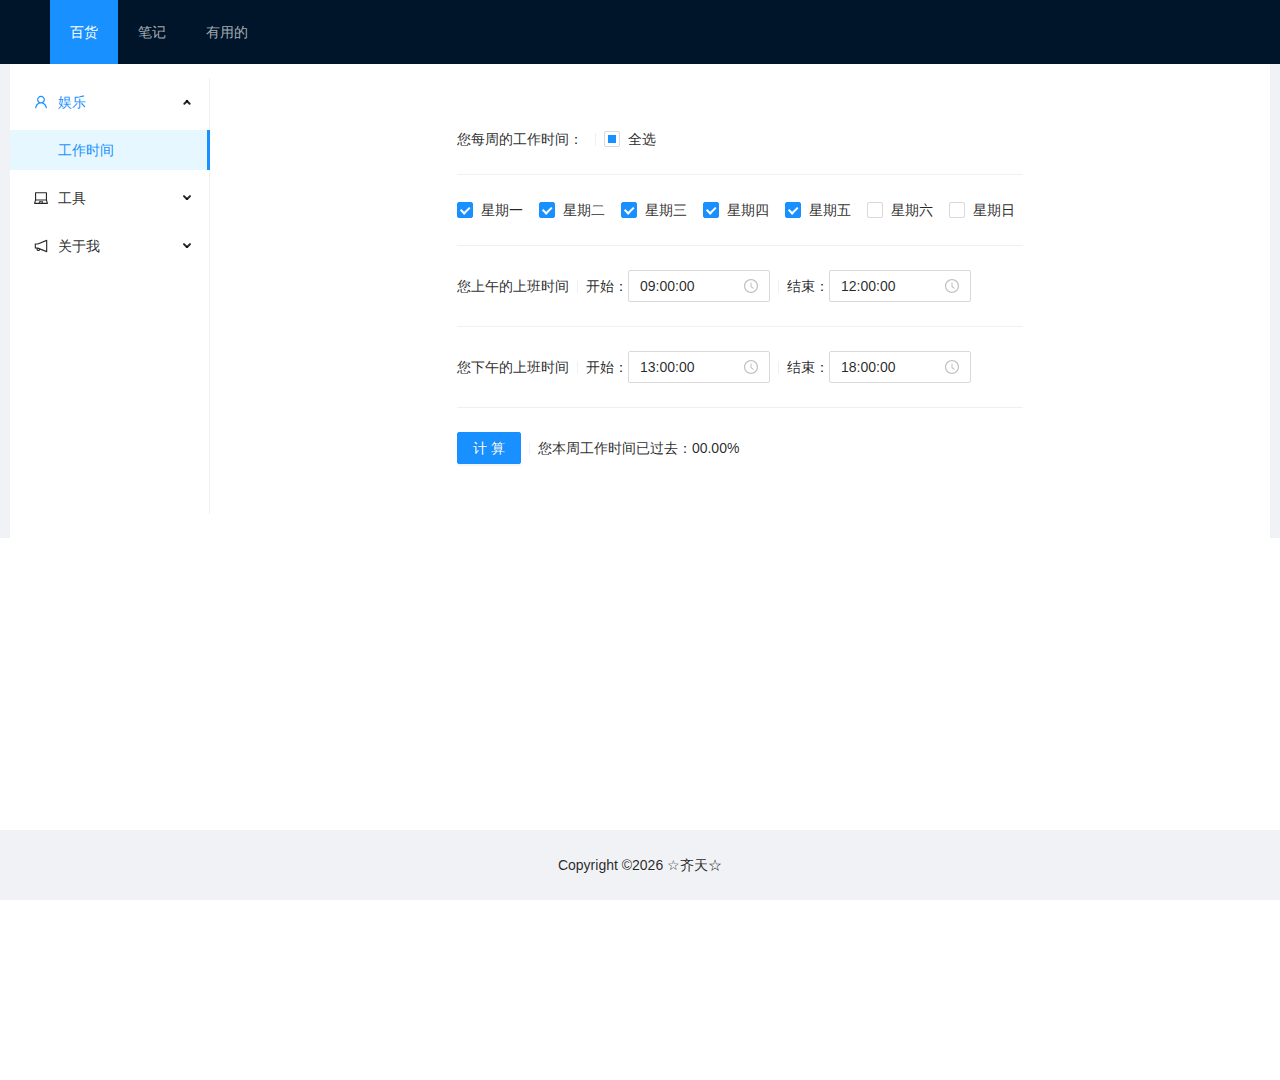
<file: index.html>
<!DOCTYPE html>
<html>
  <head>
    <meta charset="utf-8" />
    <meta name="viewport" content="width=device-width, initial-scale=1.0" />
    <link rel="shortcut icon" type="image/x-icon" href="./icons/favicon.ico" />
    <title>☆齐天☆的个人空间</title>
    <link rel="stylesheet" href="/umi.3c01bb19.css" />
    <script>
      window.routerBase = "/";
    </script>
    <script>
      //! umi version: 3.2.26
    </script>
  </head>
  <body style="padding: 0rem; margin: 0rem; height: 1080px">
    <div id="root"></div>

    <script src="/umi.4f59e487.js"></script>
  </body>
</html>
</file>
<file: umi.3c01bb19.css>
[class*=ant-]::-ms-clear,[class*=ant-] input::-ms-clear,[class*=ant-] input::-ms-reveal,[class^=ant-]::-ms-clear,[class^=ant-] input::-ms-clear,[class^=ant-] input::-ms-reveal{display:none}[class*=ant-],[class*=ant-] *,[class*=ant-] :after,[class*=ant-] :before,[class^=ant-],[class^=ant-] *,[class^=ant-] :after,[class^=ant-] :before{box-sizing:border-box}body,html{width:100%;height:100%}input::-ms-clear,input::-ms-reveal{display:none}*,:after,:before{box-sizing:border-box}html{font-family:sans-serif;line-height:1.15;-webkit-text-size-adjust:100%;-ms-text-size-adjust:100%;-ms-overflow-style:scrollbar;-webkit-tap-highlight-color:rgba(0,0,0,0)}@-ms-viewport{width:device-width}body{margin:0;color:rgba(0,0,0,.85);font-size:14px;font-family:-apple-system,BlinkMacSystemFont,"Segoe UI",Roboto,"Helvetica Neue",Arial,"Noto Sans",sans-serif,"Apple Color Emoji","Segoe UI Emoji","Segoe UI Symbol","Noto Color Emoji";font-variant:tabular-nums;line-height:1.5715;background-color:#fff;font-feature-settings:"tnum","tnum"}[tabindex="-1"]:focus{outline:none!important}hr{box-sizing:content-box;height:0;overflow:visible}h1,h2,h3,h4,h5,h6{margin-top:0;margin-bottom:.5em;color:rgba(0,0,0,.85);font-weight:500}p{margin-top:0;margin-bottom:1em}abbr[data-original-title],abbr[title]{text-decoration:underline;-webkit-text-decoration:underline dotted;text-decoration:underline dotted;border-bottom:0;cursor:help}address{margin-bottom:1em;font-style:normal;line-height:inherit}input[type=number],input[type=password],input[type=text],textarea{-webkit-appearance:none}dl,ol,ul{margin-top:0;margin-bottom:1em}ol ol,ol ul,ul ol,ul ul{margin-bottom:0}dt{font-weight:500}dd{margin-bottom:.5em;margin-left:0}blockquote{margin:0 0 1em}dfn{font-style:italic}b,strong{font-weight:bolder}small{font-size:80%}sub,sup{position:relative;font-size:75%;line-height:0;vertical-align:baseline}sub{bottom:-.25em}sup{top:-.5em}a{color:#1890ff;text-decoration:none;background-color:transparent;outline:none;cursor:pointer;transition:color .3s;-webkit-text-decoration-skip:objects}a:hover{color:#40a9ff}a:active{color:#096dd9}a:active,a:hover{text-decoration:none;outline:0}a:focus{text-decoration:none;outline:0}a[disabled]{color:rgba(0,0,0,.25);cursor:not-allowed;pointer-events:none}code,kbd,pre,samp{font-size:1em;font-family:"SFMono-Regular",Consolas,"Liberation Mono",Menlo,Courier,monospace}pre{margin-top:0;margin-bottom:1em;overflow:auto}figure{margin:0 0 1em}img{vertical-align:middle;border-style:none}svg:not(:root){overflow:hidden}[role=button],a,area,button,input:not([type=range]),label,select,summary,textarea{touch-action:manipulation}table{border-collapse:collapse}caption{padding-top:.75em;padding-bottom:.3em;color:rgba(0,0,0,.45);text-align:left;caption-side:bottom}th{text-align:inherit}button,input,optgroup,select,textarea{margin:0;color:inherit;font-size:inherit;font-family:inherit;line-height:inherit}button,input{overflow:visible}button,select{text-transform:none}[type=reset],[type=submit],button,html [type=button]{-webkit-appearance:button}[type=button]::-moz-focus-inner,[type=reset]::-moz-focus-inner,[type=submit]::-moz-focus-inner,button::-moz-focus-inner{padding:0;border-style:none}input[type=checkbox],input[type=radio]{box-sizing:border-box;padding:0}input[type=date],input[type=datetime-local],input[type=month],input[type=time]{-webkit-appearance:listbox}textarea{overflow:auto;resize:vertical}fieldset{min-width:0;margin:0;padding:0;border:0}legend{display:block;width:100%;max-width:100%;margin-bottom:.5em;padding:0;color:inherit;font-size:1.5em;line-height:inherit;white-space:normal}progress{vertical-align:baseline}[type=number]::-webkit-inner-spin-button,[type=number]::-webkit-outer-spin-button{height:auto}[type=search]{outline-offset:-2px;-webkit-appearance:none}[type=search]::-webkit-search-cancel-button,[type=search]::-webkit-search-decoration{-webkit-appearance:none}::-webkit-file-upload-button{font:inherit;-webkit-appearance:button}output{display:inline-block}summary{display:list-item}template{display:none}[hidden]{display:none!important}mark{padding:.2em;background-color:#feffe6}::selection{color:#fff;background:#1890ff}.clearfix:before{display:table;content:""}.clearfix:after{display:table;clear:both;content:""}.anticon{display:inline-block;color:inherit;font-style:normal;line-height:0;text-align:center;text-transform:none;vertical-align:-.125em;text-rendering:optimizeLegibility;-webkit-font-smoothing:antialiased;-moz-osx-font-smoothing:grayscale}.anticon>*{line-height:1}.anticon svg{display:inline-block}.anticon:before{display:none}.anticon .anticon-icon{display:block}.anticon[tabindex]{cursor:pointer}.anticon-spin:before{display:inline-block;animation:loadingCircle 1s linear infinite}.anticon-spin{display:inline-block;animation:loadingCircle 1s linear infinite}.fade-appear,.fade-enter{animation-duration:.2s;animation-fill-mode:both;animation-play-state:paused}.fade-leave{animation-duration:.2s;animation-fill-mode:both;animation-play-state:paused}.fade-appear.fade-appear-active,.fade-enter.fade-enter-active{animation-name:antFadeIn;animation-play-state:running}.fade-leave.fade-leave-active{animation-name:antFadeOut;animation-play-state:running;pointer-events:none}.fade-appear,.fade-enter{opacity:0;animation-timing-function:linear}.fade-leave{animation-timing-function:linear}@keyframes antFadeIn{0%{opacity:0}to{opacity:1}}@keyframes antFadeOut{0%{opacity:1}to{opacity:0}}.move-up-appear,.move-up-enter{animation-duration:.2s;animation-fill-mode:both;animation-play-state:paused}.move-up-leave{animation-duration:.2s;animation-fill-mode:both;animation-play-state:paused}.move-up-appear.move-up-appear-active,.move-up-enter.move-up-enter-active{animation-name:antMoveUpIn;animation-play-state:running}.move-up-leave.move-up-leave-active{animation-name:antMoveUpOut;animation-play-state:running;pointer-events:none}.move-up-appear,.move-up-enter{opacity:0;animation-timing-function:cubic-bezier(.08,.82,.17,1)}.move-up-leave{animation-timing-function:cubic-bezier(.6,.04,.98,.34)}.move-down-appear,.move-down-enter{animation-duration:.2s;animation-fill-mode:both;animation-play-state:paused}.move-down-leave{animation-duration:.2s;animation-fill-mode:both;animation-play-state:paused}.move-down-appear.move-down-appear-active,.move-down-enter.move-down-enter-active{animation-name:antMoveDownIn;animation-play-state:running}.move-down-leave.move-down-leave-active{animation-name:antMoveDownOut;animation-play-state:running;pointer-events:none}.move-down-appear,.move-down-enter{opacity:0;animation-timing-function:cubic-bezier(.08,.82,.17,1)}.move-down-leave{animation-timing-function:cubic-bezier(.6,.04,.98,.34)}.move-left-appear,.move-left-enter{animation-duration:.2s;animation-fill-mode:both;animation-play-state:paused}.move-left-leave{animation-duration:.2s;animation-fill-mode:both;animation-play-state:paused}.move-left-appear.move-left-appear-active,.move-left-enter.move-left-enter-active{animation-name:antMoveLeftIn;animation-play-state:running}.move-left-leave.move-left-leave-active{animation-name:antMoveLeftOut;animation-play-state:running;pointer-events:none}.move-left-appear,.move-left-enter{opacity:0;animation-timing-function:cubic-bezier(.08,.82,.17,1)}.move-left-leave{animation-timing-function:cubic-bezier(.6,.04,.98,.34)}.move-right-appear,.move-right-enter{animation-duration:.2s;animation-fill-mode:both;animation-play-state:paused}.move-right-leave{animation-duration:.2s;animation-fill-mode:both;animation-play-state:paused}.move-right-appear.move-right-appear-active,.move-right-enter.move-right-enter-active{animation-name:antMoveRightIn;animation-play-state:running}.move-right-leave.move-right-leave-active{animation-name:antMoveRightOut;animation-play-state:running;pointer-events:none}.move-right-appear,.move-right-enter{opacity:0;animation-timing-function:cubic-bezier(.08,.82,.17,1)}.move-right-leave{animation-timing-function:cubic-bezier(.6,.04,.98,.34)}@keyframes antMoveDownIn{0%{transform:translateY(100%);transform-origin:0 0;opacity:0}to{transform:translateY(0);transform-origin:0 0;opacity:1}}@keyframes antMoveDownOut{0%{transform:translateY(0);transform-origin:0 0;opacity:1}to{transform:translateY(100%);transform-origin:0 0;opacity:0}}@keyframes antMoveLeftIn{0%{transform:translateX(-100%);transform-origin:0 0;opacity:0}to{transform:translateX(0);transform-origin:0 0;opacity:1}}@keyframes antMoveLeftOut{0%{transform:translateX(0);transform-origin:0 0;opacity:1}to{transform:translateX(-100%);transform-origin:0 0;opacity:0}}@keyframes antMoveRightIn{0%{transform:translateX(100%);transform-origin:0 0;opacity:0}to{transform:translateX(0);transform-origin:0 0;opacity:1}}@keyframes antMoveRightOut{0%{transform:translateX(0);transform-origin:0 0;opacity:1}to{transform:translateX(100%);transform-origin:0 0;opacity:0}}@keyframes antMoveUpIn{0%{transform:translateY(-100%);transform-origin:0 0;opacity:0}to{transform:translateY(0);transform-origin:0 0;opacity:1}}@keyframes antMoveUpOut{0%{transform:translateY(0);transform-origin:0 0;opacity:1}to{transform:translateY(-100%);transform-origin:0 0;opacity:0}}@keyframes loadingCircle{to{transform:rotate(1turn)}}[ant-click-animating-without-extra-node=true],[ant-click-animating=true]{position:relative}html{--antd-wave-shadow-color:#1890ff;--scroll-bar:0}.ant-click-animating-node,[ant-click-animating-without-extra-node=true]:after{position:absolute;top:0;right:0;bottom:0;left:0;display:block;border-radius:inherit;box-shadow:0 0 0 0 #1890ff;box-shadow:0 0 0 0 var(--antd-wave-shadow-color);opacity:.2;animation:fadeEffect 2s cubic-bezier(.08,.82,.17,1),waveEffect .4s cubic-bezier(.08,.82,.17,1);animation-fill-mode:forwards;content:"";pointer-events:none}@keyframes waveEffect{to{box-shadow:0 0 0 #1890ff;box-shadow:0 0 0 6px #1890ff;box-shadow:0 0 0 6px var(--antd-wave-shadow-color)}}@keyframes fadeEffect{to{opacity:0}}.slide-up-appear,.slide-up-enter{animation-duration:.2s;animation-fill-mode:both;animation-play-state:paused}.slide-up-leave{animation-duration:.2s;animation-fill-mode:both;animation-play-state:paused}.slide-up-appear.slide-up-appear-active,.slide-up-enter.slide-up-enter-active{animation-name:antSlideUpIn;animation-play-state:running}.slide-up-leave.slide-up-leave-active{animation-name:antSlideUpOut;animation-play-state:running;pointer-events:none}.slide-up-appear,.slide-up-enter{opacity:0;animation-timing-function:cubic-bezier(.23,1,.32,1)}.slide-up-leave{animation-timing-function:cubic-bezier(.755,.05,.855,.06)}.slide-down-appear,.slide-down-enter{animation-duration:.2s;animation-fill-mode:both;animation-play-state:paused}.slide-down-leave{animation-duration:.2s;animation-fill-mode:both;animation-play-state:paused}.slide-down-appear.slide-down-appear-active,.slide-down-enter.slide-down-enter-active{animation-name:antSlideDownIn;animation-play-state:running}.slide-down-leave.slide-down-leave-active{animation-name:antSlideDownOut;animation-play-state:running;pointer-events:none}.slide-down-appear,.slide-down-enter{opacity:0;animation-timing-function:cubic-bezier(.23,1,.32,1)}.slide-down-leave{animation-timing-function:cubic-bezier(.755,.05,.855,.06)}.slide-left-appear,.slide-left-enter{animation-duration:.2s;animation-fill-mode:both;animation-play-state:paused}.slide-left-leave{animation-duration:.2s;animation-fill-mode:both;animation-play-state:paused}.slide-left-appear.slide-left-appear-active,.slide-left-enter.slide-left-enter-active{animation-name:antSlideLeftIn;animation-play-state:running}.slide-left-leave.slide-left-leave-active{animation-name:antSlideLeftOut;animation-play-state:running;pointer-events:none}.slide-left-appear,.slide-left-enter{opacity:0;animation-timing-function:cubic-bezier(.23,1,.32,1)}.slide-left-leave{animation-timing-function:cubic-bezier(.755,.05,.855,.06)}.slide-right-appear,.slide-right-enter{animation-duration:.2s;animation-fill-mode:both;animation-play-state:paused}.slide-right-leave{animation-duration:.2s;animation-fill-mode:both;animation-play-state:paused}.slide-right-appear.slide-right-appear-active,.slide-right-enter.slide-right-enter-active{animation-name:antSlideRightIn;animation-play-state:running}.slide-right-leave.slide-right-leave-active{animation-name:antSlideRightOut;animation-play-state:running;pointer-events:none}.slide-right-appear,.slide-right-enter{opacity:0;animation-timing-function:cubic-bezier(.23,1,.32,1)}.slide-right-leave{animation-timing-function:cubic-bezier(.755,.05,.855,.06)}@keyframes antSlideUpIn{0%{transform:scaleY(.8);transform-origin:0 0;opacity:0}to{transform:scaleY(1);transform-origin:0 0;opacity:1}}@keyframes antSlideUpOut{0%{transform:scaleY(1);transform-origin:0 0;opacity:1}to{transform:scaleY(.8);transform-origin:0 0;opacity:0}}@keyframes antSlideDownIn{0%{transform:scaleY(.8);transform-origin:100% 100%;opacity:0}to{transform:scaleY(1);transform-origin:100% 100%;opacity:1}}@keyframes antSlideDownOut{0%{transform:scaleY(1);transform-origin:100% 100%;opacity:1}to{transform:scaleY(.8);transform-origin:100% 100%;opacity:0}}@keyframes antSlideLeftIn{0%{transform:scaleX(.8);transform-origin:0 0;opacity:0}to{transform:scaleX(1);transform-origin:0 0;opacity:1}}@keyframes antSlideLeftOut{0%{transform:scaleX(1);transform-origin:0 0;opacity:1}to{transform:scaleX(.8);transform-origin:0 0;opacity:0}}@keyframes antSlideRightIn{0%{transform:scaleX(.8);transform-origin:100% 0;opacity:0}to{transform:scaleX(1);transform-origin:100% 0;opacity:1}}@keyframes antSlideRightOut{0%{transform:scaleX(1);transform-origin:100% 0;opacity:1}to{transform:scaleX(.8);transform-origin:100% 0;opacity:0}}.zoom-appear,.zoom-enter{animation-duration:.2s;animation-fill-mode:both;animation-play-state:paused}.zoom-leave{animation-duration:.2s;animation-fill-mode:both;animation-play-state:paused}.zoom-appear.zoom-appear-active,.zoom-enter.zoom-enter-active{animation-name:antZoomIn;animation-play-state:running}.zoom-leave.zoom-leave-active{animation-name:antZoomOut;animation-play-state:running;pointer-events:none}.zoom-appear,.zoom-enter{transform:scale(0);opacity:0;animation-timing-function:cubic-bezier(.08,.82,.17,1)}.zoom-appear-prepare,.zoom-enter-prepare{transform:none}.zoom-leave{animation-timing-function:cubic-bezier(.78,.14,.15,.86)}.zoom-big-appear,.zoom-big-enter{animation-duration:.2s;animation-fill-mode:both;animation-play-state:paused}.zoom-big-leave{animation-duration:.2s;animation-fill-mode:both;animation-play-state:paused}.zoom-big-appear.zoom-big-appear-active,.zoom-big-enter.zoom-big-enter-active{animation-name:antZoomBigIn;animation-play-state:running}.zoom-big-leave.zoom-big-leave-active{animation-name:antZoomBigOut;animation-play-state:running;pointer-events:none}.zoom-big-appear,.zoom-big-enter{transform:scale(0);opacity:0;animation-timing-function:cubic-bezier(.08,.82,.17,1)}.zoom-big-appear-prepare,.zoom-big-enter-prepare{transform:none}.zoom-big-leave{animation-timing-function:cubic-bezier(.78,.14,.15,.86)}.zoom-big-fast-appear,.zoom-big-fast-enter{animation-duration:.1s;animation-fill-mode:both;animation-play-state:paused}.zoom-big-fast-leave{animation-duration:.1s;animation-fill-mode:both;animation-play-state:paused}.zoom-big-fast-appear.zoom-big-fast-appear-active,.zoom-big-fast-enter.zoom-big-fast-enter-active{animation-name:antZoomBigIn;animation-play-state:running}.zoom-big-fast-leave.zoom-big-fast-leave-active{animation-name:antZoomBigOut;animation-play-state:running;pointer-events:none}.zoom-big-fast-appear,.zoom-big-fast-enter{transform:scale(0);opacity:0;animation-timing-function:cubic-bezier(.08,.82,.17,1)}.zoom-big-fast-appear-prepare,.zoom-big-fast-enter-prepare{transform:none}.zoom-big-fast-leave{animation-timing-function:cubic-bezier(.78,.14,.15,.86)}.zoom-up-appear,.zoom-up-enter{animation-duration:.2s;animation-fill-mode:both;animation-play-state:paused}.zoom-up-leave{animation-duration:.2s;animation-fill-mode:both;animation-play-state:paused}.zoom-up-appear.zoom-up-appear-active,.zoom-up-enter.zoom-up-enter-active{animation-name:antZoomUpIn;animation-play-state:running}.zoom-up-leave.zoom-up-leave-active{animation-name:antZoomUpOut;animation-play-state:running;pointer-events:none}.zoom-up-appear,.zoom-up-enter{transform:scale(0);opacity:0;animation-timing-function:cubic-bezier(.08,.82,.17,1)}.zoom-up-appear-prepare,.zoom-up-enter-prepare{transform:none}.zoom-up-leave{animation-timing-function:cubic-bezier(.78,.14,.15,.86)}.zoom-down-appear,.zoom-down-enter{animation-duration:.2s;animation-fill-mode:both;animation-play-state:paused}.zoom-down-leave{animation-duration:.2s;animation-fill-mode:both;animation-play-state:paused}.zoom-down-appear.zoom-down-appear-active,.zoom-down-enter.zoom-down-enter-active{animation-name:antZoomDownIn;animation-play-state:running}.zoom-down-leave.zoom-down-leave-active{animation-name:antZoomDownOut;animation-play-state:running;pointer-events:none}.zoom-down-appear,.zoom-down-enter{transform:scale(0);opacity:0;animation-timing-function:cubic-bezier(.08,.82,.17,1)}.zoom-down-appear-prepare,.zoom-down-enter-prepare{transform:none}.zoom-down-leave{animation-timing-function:cubic-bezier(.78,.14,.15,.86)}.zoom-left-appear,.zoom-left-enter{animation-duration:.2s;animation-fill-mode:both;animation-play-state:paused}.zoom-left-leave{animation-duration:.2s;animation-fill-mode:both;animation-play-state:paused}.zoom-left-appear.zoom-left-appear-active,.zoom-left-enter.zoom-left-enter-active{animation-name:antZoomLeftIn;animation-play-state:running}.zoom-left-leave.zoom-left-leave-active{animation-name:antZoomLeftOut;animation-play-state:running;pointer-events:none}.zoom-left-appear,.zoom-left-enter{transform:scale(0);opacity:0;animation-timing-function:cubic-bezier(.08,.82,.17,1)}.zoom-left-appear-prepare,.zoom-left-enter-prepare{transform:none}.zoom-left-leave{animation-timing-function:cubic-bezier(.78,.14,.15,.86)}.zoom-right-appear,.zoom-right-enter{animation-duration:.2s;animation-fill-mode:both;animation-play-state:paused}.zoom-right-leave{animation-duration:.2s;animation-fill-mode:both;animation-play-state:paused}.zoom-right-appear.zoom-right-appear-active,.zoom-right-enter.zoom-right-enter-active{animation-name:antZoomRightIn;animation-play-state:running}.zoom-right-leave.zoom-right-leave-active{animation-name:antZoomRightOut;animation-play-state:running;pointer-events:none}.zoom-right-appear,.zoom-right-enter{transform:scale(0);opacity:0;animation-timing-function:cubic-bezier(.08,.82,.17,1)}.zoom-right-appear-prepare,.zoom-right-enter-prepare{transform:none}.zoom-right-leave{animation-timing-function:cubic-bezier(.78,.14,.15,.86)}@keyframes antZoomIn{0%{transform:scale(.2);opacity:0}to{transform:scale(1);opacity:1}}@keyframes antZoomOut{0%{transform:scale(1)}to{transform:scale(.2);opacity:0}}@keyframes antZoomBigIn{0%{transform:scale(.8);opacity:0}to{transform:scale(1);opacity:1}}@keyframes antZoomBigOut{0%{transform:scale(1)}to{transform:scale(.8);opacity:0}}@keyframes antZoomUpIn{0%{transform:scale(.8);transform-origin:50% 0;opacity:0}to{transform:scale(1);transform-origin:50% 0}}@keyframes antZoomUpOut{0%{transform:scale(1);transform-origin:50% 0}to{transform:scale(.8);transform-origin:50% 0;opacity:0}}@keyframes antZoomLeftIn{0%{transform:scale(.8);transform-origin:0 50%;opacity:0}to{transform:scale(1);transform-origin:0 50%}}@keyframes antZoomLeftOut{0%{transform:scale(1);transform-origin:0 50%}to{transform:scale(.8);transform-origin:0 50%;opacity:0}}@keyframes antZoomRightIn{0%{transform:scale(.8);transform-origin:100% 50%;opacity:0}to{transform:scale(1);transform-origin:100% 50%}}@keyframes antZoomRightOut{0%{transform:scale(1);transform-origin:100% 50%}to{transform:scale(.8);transform-origin:100% 50%;opacity:0}}@keyframes antZoomDownIn{0%{transform:scale(.8);transform-origin:50% 100%;opacity:0}to{transform:scale(1);transform-origin:50% 100%}}@keyframes antZoomDownOut{0%{transform:scale(1);transform-origin:50% 100%}to{transform:scale(.8);transform-origin:50% 100%;opacity:0}}.ant-motion-collapse-legacy{overflow:hidden}.ant-motion-collapse-legacy-active{transition:height .2s cubic-bezier(.645,.045,.355,1),opacity .2s cubic-bezier(.645,.045,.355,1)!important}.ant-motion-collapse{overflow:hidden;transition:height .2s cubic-bezier(.645,.045,.355,1),opacity .2s cubic-bezier(.645,.045,.355,1)!important}.ant-notification{box-sizing:border-box;padding:0;color:rgba(0,0,0,.85);font-size:14px;font-variant:tabular-nums;line-height:1.5715;list-style:none;font-feature-settings:"tnum","tnum";position:fixed;z-index:1010;margin:0 24px 0 0}.ant-notification-bottomLeft,.ant-notification-topLeft{margin-right:0;margin-left:24px}.ant-notification-bottomLeft .ant-notification-fade-appear.ant-notification-fade-appear-active,.ant-notification-bottomLeft .ant-notification-fade-enter.ant-notification-fade-enter-active,.ant-notification-topLeft .ant-notification-fade-appear.ant-notification-fade-appear-active,.ant-notification-topLeft .ant-notification-fade-enter.ant-notification-fade-enter-active{animation-name:NotificationLeftFadeIn}.ant-notification-close-icon{font-size:14px;cursor:pointer}.ant-notification-hook-holder,.ant-notification-notice{position:relative;width:384px;max-width:calc(100vw - 48px);margin-bottom:16px;margin-left:auto;overflow:hidden;word-wrap:break-word;background:#fff;border-radius:2px;box-shadow:0 3px 6px -4px rgba(0,0,0,.12),0 6px 16px 0 rgba(0,0,0,.08),0 9px 28px 8px rgba(0,0,0,.05)}.ant-notification-bottomLeft .ant-notification-hook-holder,.ant-notification-bottomLeft .ant-notification-notice,.ant-notification-topLeft .ant-notification-hook-holder,.ant-notification-topLeft .ant-notification-notice{margin-right:auto;margin-left:0}.ant-notification-hook-holder>.ant-notification-notice{margin-bottom:0;box-shadow:none}.ant-notification-notice{padding:16px 24px;line-height:1.5715}.ant-notification-notice-message{margin-bottom:8px;color:rgba(0,0,0,.85);font-size:16px;line-height:24px}.ant-notification-notice-message-single-line-auto-margin{display:block;width:calc(264px - 100%);max-width:4px;background-color:transparent;pointer-events:none}.ant-notification-notice-message-single-line-auto-margin:before{display:block;content:""}.ant-notification-notice-description{font-size:14px}.ant-notification-notice-closable .ant-notification-notice-message{padding-right:24px}.ant-notification-notice-with-icon .ant-notification-notice-message{margin-bottom:4px;margin-left:48px;font-size:16px}.ant-notification-notice-with-icon .ant-notification-notice-description{margin-left:48px;font-size:14px}.ant-notification-notice-icon{position:absolute;margin-left:4px;font-size:24px;line-height:24px}.anticon.ant-notification-notice-icon-success{color:#52c41a}.anticon.ant-notification-notice-icon-info{color:#1890ff}.anticon.ant-notification-notice-icon-warning{color:#faad14}.anticon.ant-notification-notice-icon-error{color:#ff4d4f}.ant-notification-notice-close{position:absolute;top:16px;right:22px;color:rgba(0,0,0,.45);outline:none}.ant-notification-notice-close:hover{color:rgba(0,0,0,.67)}.ant-notification-notice-btn{float:right;margin-top:16px}.ant-notification .notification-fade-effect{animation-duration:.24s;animation-timing-function:cubic-bezier(.645,.045,.355,1);animation-fill-mode:both}.ant-notification-fade-appear,.ant-notification-fade-enter{opacity:0;animation-duration:.24s;animation-timing-function:cubic-bezier(.645,.045,.355,1);animation-fill-mode:both;animation-play-state:paused}.ant-notification-fade-leave{animation-duration:.24s;animation-timing-function:cubic-bezier(.645,.045,.355,1);animation-fill-mode:both;animation-duration:.2s;animation-play-state:paused}.ant-notification-fade-appear.ant-notification-fade-appear-active,.ant-notification-fade-enter.ant-notification-fade-enter-active{animation-name:NotificationFadeIn;animation-play-state:running}.ant-notification-fade-leave.ant-notification-fade-leave-active{animation-name:NotificationFadeOut;animation-play-state:running}@keyframes NotificationFadeIn{0%{left:384px;opacity:0}to{left:0;opacity:1}}@keyframes NotificationLeftFadeIn{0%{right:384px;opacity:0}to{right:0;opacity:1}}@keyframes NotificationFadeOut{0%{max-height:150px;margin-bottom:16px;padding-top:16px;padding-bottom:16px;opacity:1}to{max-height:0;margin-bottom:0;padding-top:0;padding-bottom:0;opacity:0}}.ant-notification-rtl{direction:rtl}.ant-notification-rtl .ant-notification-notice-closable .ant-notification-notice-message{padding-right:0;padding-left:24px}.ant-notification-rtl .ant-notification-notice-with-icon .ant-notification-notice-message{margin-right:48px;margin-left:0}.ant-notification-rtl .ant-notification-notice-with-icon .ant-notification-notice-description{margin-right:48px;margin-left:0}.ant-notification-rtl .ant-notification-notice-icon{margin-right:4px;margin-left:0}.ant-notification-rtl .ant-notification-notice-close{right:auto;left:22px}.ant-notification-rtl .ant-notification-notice-btn{float:left}.ant-message{box-sizing:border-box;margin:0;padding:0;color:rgba(0,0,0,.85);font-size:14px;font-variant:tabular-nums;line-height:1.5715;list-style:none;font-feature-settings:"tnum","tnum";position:fixed;top:8px;left:0;z-index:1010;width:100%;pointer-events:none}.ant-message-notice{padding:8px;text-align:center}.ant-message-notice-content{display:inline-block;padding:10px 16px;background:#fff;border-radius:2px;box-shadow:0 3px 6px -4px rgba(0,0,0,.12),0 6px 16px 0 rgba(0,0,0,.08),0 9px 28px 8px rgba(0,0,0,.05);pointer-events:all}.ant-message-success .anticon{color:#52c41a}.ant-message-error .anticon{color:#ff4d4f}.ant-message-warning .anticon{color:#faad14}.ant-message-info .anticon,.ant-message-loading .anticon{color:#1890ff}.ant-message .anticon{position:relative;top:1px;margin-right:8px;font-size:16px}.ant-message-notice.move-up-leave.move-up-leave-active{animation-name:MessageMoveOut;animation-duration:.3s}@keyframes MessageMoveOut{0%{max-height:150px;padding:8px;opacity:1}to{max-height:0;padding:0;opacity:0}}.ant-message-rtl{direction:rtl}.ant-message-rtl span{direction:rtl}.ant-message-rtl .anticon{margin-right:0;margin-left:8px}.ant-breadcrumb{box-sizing:border-box;margin:0;padding:0;color:rgba(0,0,0,.85);font-variant:tabular-nums;line-height:1.5715;list-style:none;font-feature-settings:"tnum","tnum";color:rgba(0,0,0,.45);font-size:14px}.ant-breadcrumb .anticon{font-size:14px}.ant-breadcrumb a{color:rgba(0,0,0,.45);transition:color .3s}.ant-breadcrumb a:hover{color:#40a9ff}.ant-breadcrumb>span:last-child{color:rgba(0,0,0,.85)}.ant-breadcrumb>span:last-child a{color:rgba(0,0,0,.85)}.ant-breadcrumb>span:last-child .ant-breadcrumb-separator{display:none}.ant-breadcrumb-separator{margin:0 8px;color:rgba(0,0,0,.45)}.ant-breadcrumb-link>.anticon+a,.ant-breadcrumb-link>.anticon+span{margin-left:4px}.ant-breadcrumb-overlay-link>.anticon{margin-left:4px}.ant-breadcrumb-rtl{direction:rtl}.ant-breadcrumb-rtl:before{display:table;content:""}.ant-breadcrumb-rtl:after{display:table;clear:both;content:""}.ant-breadcrumb-rtl>span{float:right}.ant-breadcrumb-rtl .ant-breadcrumb-link>.anticon+a,.ant-breadcrumb-rtl .ant-breadcrumb-link>.anticon+span{margin-right:4px;margin-left:0}.ant-breadcrumb-rtl .ant-breadcrumb-overlay-link>.anticon{margin-right:4px;margin-left:0}.ant-menu-item-danger.ant-menu-item{color:#ff4d4f}.ant-menu-item-danger.ant-menu-item-active,.ant-menu-item-danger.ant-menu-item:hover{color:#ff4d4f}.ant-menu-item-danger.ant-menu-item:active{background:#fff1f0}.ant-menu-item-danger.ant-menu-item-selected{color:#ff4d4f}.ant-menu-item-danger.ant-menu-item-selected>a,.ant-menu-item-danger.ant-menu-item-selected>a:hover{color:#ff4d4f}.ant-menu:not(.ant-menu-horizontal) .ant-menu-item-danger.ant-menu-item-selected{background-color:#fff1f0}.ant-menu-inline .ant-menu-item-danger.ant-menu-item:after{border-right-color:#ff4d4f}.ant-menu-dark .ant-menu-item-danger.ant-menu-item,.ant-menu-dark .ant-menu-item-danger.ant-menu-item:hover,.ant-menu-dark .ant-menu-item-danger.ant-menu-item>a{color:#ff4d4f}.ant-menu-dark.ant-menu-dark:not(.ant-menu-horizontal) .ant-menu-item-danger.ant-menu-item-selected{color:#fff;background-color:#ff4d4f}.ant-menu{box-sizing:border-box;font-variant:tabular-nums;line-height:1.5715;font-feature-settings:"tnum","tnum";margin:0;padding:0;color:rgba(0,0,0,.85);font-size:14px;line-height:0;text-align:left;list-style:none;background:#fff;outline:none;box-shadow:0 3px 6px -4px rgba(0,0,0,.12),0 6px 16px 0 rgba(0,0,0,.08),0 9px 28px 8px rgba(0,0,0,.05);transition:background .3s,width .3s cubic-bezier(.2,0,0,1) 0s}.ant-menu:before{display:table;content:""}.ant-menu:after{display:table;clear:both;content:""}.ant-menu ol,.ant-menu ul{margin:0;padding:0;list-style:none}.ant-menu-hidden{display:none}.ant-menu-item-group-title{height:1.5715;padding:8px 16px;color:rgba(0,0,0,.45);font-size:14px;line-height:1.5715;transition:all .3s}.ant-menu-horizontal .ant-menu-submenu{transition:border-color .3s cubic-bezier(.645,.045,.355,1),background .3s cubic-bezier(.645,.045,.355,1)}.ant-menu-submenu,.ant-menu-submenu-inline{transition:border-color .3s cubic-bezier(.645,.045,.355,1),background .3s cubic-bezier(.645,.045,.355,1),padding .15s cubic-bezier(.645,.045,.355,1)}.ant-menu-submenu-selected{color:#1890ff}.ant-menu-item:active,.ant-menu-submenu-title:active{background:#e6f7ff}.ant-menu-submenu .ant-menu-sub{cursor:auto;transition:background .3s cubic-bezier(.645,.045,.355,1),padding .3s cubic-bezier(.645,.045,.355,1)}.ant-menu-item a{color:rgba(0,0,0,.85)}.ant-menu-item a:hover{color:#1890ff}.ant-menu-item a:before{position:absolute;top:0;right:0;bottom:0;left:0;background-color:transparent;content:""}.ant-menu-item>.ant-badge a{color:rgba(0,0,0,.85)}.ant-menu-item>.ant-badge a:hover{color:#1890ff}.ant-menu-item-divider{height:1px;overflow:hidden;line-height:0;background-color:#f0f0f0}.ant-menu-item-active,.ant-menu-item:hover,.ant-menu-submenu-active,.ant-menu-submenu-title:hover,.ant-menu:not(.ant-menu-inline) .ant-menu-submenu-open{color:#1890ff}.ant-menu-horizontal .ant-menu-item,.ant-menu-horizontal .ant-menu-submenu{margin-top:-1px}.ant-menu-horizontal>.ant-menu-item-active,.ant-menu-horizontal>.ant-menu-item:hover,.ant-menu-horizontal>.ant-menu-submenu .ant-menu-submenu-title:hover{background-color:transparent}.ant-menu-item-selected{color:#1890ff}.ant-menu-item-selected a,.ant-menu-item-selected a:hover{color:#1890ff}.ant-menu:not(.ant-menu-horizontal) .ant-menu-item-selected{background-color:#e6f7ff}.ant-menu-inline,.ant-menu-vertical,.ant-menu-vertical-left{border-right:1px solid #f0f0f0}.ant-menu-vertical-right{border-left:1px solid #f0f0f0}.ant-menu-vertical-left.ant-menu-sub,.ant-menu-vertical-right.ant-menu-sub,.ant-menu-vertical.ant-menu-sub{min-width:160px;max-height:calc(100vh - 100px);padding:0;overflow:hidden;border-right:0;transform-origin:0 0}.ant-menu-vertical-left.ant-menu-sub:not([class*=-active]),.ant-menu-vertical-right.ant-menu-sub:not([class*=-active]),.ant-menu-vertical.ant-menu-sub:not([class*=-active]){overflow-x:hidden;overflow-y:auto}.ant-menu-vertical-left.ant-menu-sub .ant-menu-item,.ant-menu-vertical-right.ant-menu-sub .ant-menu-item,.ant-menu-vertical.ant-menu-sub .ant-menu-item{left:0;margin-left:0;border-right:0}.ant-menu-vertical-left.ant-menu-sub .ant-menu-item:after,.ant-menu-vertical-right.ant-menu-sub .ant-menu-item:after,.ant-menu-vertical.ant-menu-sub .ant-menu-item:after{border-right:0}.ant-menu-vertical-left.ant-menu-sub>.ant-menu-item,.ant-menu-vertical-left.ant-menu-sub>.ant-menu-submenu,.ant-menu-vertical-right.ant-menu-sub>.ant-menu-item,.ant-menu-vertical-right.ant-menu-sub>.ant-menu-submenu,.ant-menu-vertical.ant-menu-sub>.ant-menu-item,.ant-menu-vertical.ant-menu-sub>.ant-menu-submenu{transform-origin:0 0}.ant-menu-horizontal.ant-menu-sub{min-width:114px}.ant-menu-horizontal .ant-menu-item,.ant-menu-horizontal .ant-menu-submenu-title{transition:color .3s cubic-bezier(.645,.045,.355,1),border-color .3s cubic-bezier(.645,.045,.355,1),background .3s cubic-bezier(.645,.045,.355,1)}.ant-menu-item,.ant-menu-submenu-title{position:relative;display:block;margin:0;padding:0 20px;white-space:nowrap;cursor:pointer;transition:color .3s cubic-bezier(.645,.045,.355,1),border-color .3s cubic-bezier(.645,.045,.355,1),background .3s cubic-bezier(.645,.045,.355,1),padding .15s cubic-bezier(.645,.045,.355,1)}.ant-menu-item .anticon,.ant-menu-submenu-title .anticon{min-width:14px;margin-right:10px;font-size:14px;transition:font-size .15s cubic-bezier(.215,.61,.355,1),margin .3s cubic-bezier(.645,.045,.355,1)}.ant-menu-item .anticon+span,.ant-menu-submenu-title .anticon+span{opacity:1;transition:opacity .3s cubic-bezier(.645,.045,.355,1),width .3s cubic-bezier(.645,.045,.355,1)}.ant-menu-item.ant-menu-item-only-child>.anticon,.ant-menu-submenu-title.ant-menu-item-only-child>.anticon{margin-right:0}.ant-menu>.ant-menu-item-divider{height:1px;margin:1px 0;padding:0;overflow:hidden;line-height:0;background-color:#f0f0f0}.ant-menu-submenu-popup{position:absolute;z-index:1050;background:transparent;border-radius:2px;box-shadow:none}.ant-menu-submenu-popup:before{position:absolute;top:-7px;right:0;bottom:0;left:0;z-index:-1;width:100%;height:100%;opacity:.0001;content:" "}.ant-menu-submenu-placement-rightTop:before{top:0;left:-7px}.ant-menu-submenu>.ant-menu{background-color:#fff;border-radius:2px}.ant-menu-submenu>.ant-menu-submenu-title:after{transition:transform .3s cubic-bezier(.645,.045,.355,1)}.ant-menu-submenu-popup>.ant-menu{background-color:#fff}.ant-menu-submenu-inline>.ant-menu-submenu-title .ant-menu-submenu-arrow,.ant-menu-submenu-vertical-left>.ant-menu-submenu-title .ant-menu-submenu-arrow,.ant-menu-submenu-vertical-right>.ant-menu-submenu-title .ant-menu-submenu-arrow,.ant-menu-submenu-vertical>.ant-menu-submenu-title .ant-menu-submenu-arrow{position:absolute;top:50%;right:16px;width:10px;transition:transform .3s cubic-bezier(.645,.045,.355,1)}.ant-menu-submenu-inline>.ant-menu-submenu-title .ant-menu-submenu-arrow:after,.ant-menu-submenu-inline>.ant-menu-submenu-title .ant-menu-submenu-arrow:before,.ant-menu-submenu-vertical-left>.ant-menu-submenu-title .ant-menu-submenu-arrow:after,.ant-menu-submenu-vertical-left>.ant-menu-submenu-title .ant-menu-submenu-arrow:before,.ant-menu-submenu-vertical-right>.ant-menu-submenu-title .ant-menu-submenu-arrow:after,.ant-menu-submenu-vertical-right>.ant-menu-submenu-title .ant-menu-submenu-arrow:before,.ant-menu-submenu-vertical>.ant-menu-submenu-title .ant-menu-submenu-arrow:after,.ant-menu-submenu-vertical>.ant-menu-submenu-title .ant-menu-submenu-arrow:before{position:absolute;width:6px;height:1.5px;background-image:linear-gradient(90deg,rgba(0,0,0,.85),rgba(0,0,0,.85));border-radius:2px;transition:background .3s cubic-bezier(.645,.045,.355,1),transform .3s cubic-bezier(.645,.045,.355,1),top .3s cubic-bezier(.645,.045,.355,1);content:""}.ant-menu-submenu-inline>.ant-menu-submenu-title .ant-menu-submenu-arrow:before,.ant-menu-submenu-vertical-left>.ant-menu-submenu-title .ant-menu-submenu-arrow:before,.ant-menu-submenu-vertical-right>.ant-menu-submenu-title .ant-menu-submenu-arrow:before,.ant-menu-submenu-vertical>.ant-menu-submenu-title .ant-menu-submenu-arrow:before{transform:rotate(45deg) translateY(-2px)}.ant-menu-submenu-inline>.ant-menu-submenu-title .ant-menu-submenu-arrow:after,.ant-menu-submenu-vertical-left>.ant-menu-submenu-title .ant-menu-submenu-arrow:after,.ant-menu-submenu-vertical-right>.ant-menu-submenu-title .ant-menu-submenu-arrow:after,.ant-menu-submenu-vertical>.ant-menu-submenu-title .ant-menu-submenu-arrow:after{transform:rotate(-45deg) translateY(2px)}.ant-menu-submenu-inline>.ant-menu-submenu-title:hover .ant-menu-submenu-arrow:after,.ant-menu-submenu-inline>.ant-menu-submenu-title:hover .ant-menu-submenu-arrow:before,.ant-menu-submenu-vertical-left>.ant-menu-submenu-title:hover .ant-menu-submenu-arrow:after,.ant-menu-submenu-vertical-left>.ant-menu-submenu-title:hover .ant-menu-submenu-arrow:before,.ant-menu-submenu-vertical-right>.ant-menu-submenu-title:hover .ant-menu-submenu-arrow:after,.ant-menu-submenu-vertical-right>.ant-menu-submenu-title:hover .ant-menu-submenu-arrow:before,.ant-menu-submenu-vertical>.ant-menu-submenu-title:hover .ant-menu-submenu-arrow:after,.ant-menu-submenu-vertical>.ant-menu-submenu-title:hover .ant-menu-submenu-arrow:before{background:linear-gradient(90deg,#1890ff,#1890ff)}.ant-menu-submenu-vertical-left>.ant-menu-submenu-title .ant-menu-submenu-arrow:before,.ant-menu-submenu-vertical-right>.ant-menu-submenu-title .ant-menu-submenu-arrow:before,.ant-menu-submenu-vertical>.ant-menu-submenu-title .ant-menu-submenu-arrow:before{transform:rotate(45deg) translateY(-2px)}.ant-menu-submenu-vertical-left>.ant-menu-submenu-title .ant-menu-submenu-arrow:after,.ant-menu-submenu-vertical-right>.ant-menu-submenu-title .ant-menu-submenu-arrow:after,.ant-menu-submenu-vertical>.ant-menu-submenu-title .ant-menu-submenu-arrow:after{transform:rotate(-45deg) translateY(2px)}.ant-menu-submenu-inline>.ant-menu-submenu-title .ant-menu-submenu-arrow:before{transform:rotate(-45deg) translateX(2px)}.ant-menu-submenu-inline>.ant-menu-submenu-title .ant-menu-submenu-arrow:after{transform:rotate(45deg) translateX(-2px)}.ant-menu-submenu-open.ant-menu-submenu-inline>.ant-menu-submenu-title .ant-menu-submenu-arrow{transform:translateY(-2px)}.ant-menu-submenu-open.ant-menu-submenu-inline>.ant-menu-submenu-title .ant-menu-submenu-arrow:after{transform:rotate(-45deg) translateX(-2px)}.ant-menu-submenu-open.ant-menu-submenu-inline>.ant-menu-submenu-title .ant-menu-submenu-arrow:before{transform:rotate(45deg) translateX(2px)}.ant-menu-vertical-left .ant-menu-submenu-selected,.ant-menu-vertical-right .ant-menu-submenu-selected,.ant-menu-vertical .ant-menu-submenu-selected{color:#1890ff}.ant-menu-horizontal{line-height:46px;border:0;border-bottom:1px solid #f0f0f0;box-shadow:none}.ant-menu-horizontal:not(.ant-menu-dark)>.ant-menu-item,.ant-menu-horizontal:not(.ant-menu-dark)>.ant-menu-submenu{margin:-1px 20px 0;padding:0}.ant-menu-horizontal:not(.ant-menu-dark)>.ant-menu-item-active,.ant-menu-horizontal:not(.ant-menu-dark)>.ant-menu-item-open,.ant-menu-horizontal:not(.ant-menu-dark)>.ant-menu-item-selected,.ant-menu-horizontal:not(.ant-menu-dark)>.ant-menu-item:hover,.ant-menu-horizontal:not(.ant-menu-dark)>.ant-menu-submenu-active,.ant-menu-horizontal:not(.ant-menu-dark)>.ant-menu-submenu-open,.ant-menu-horizontal:not(.ant-menu-dark)>.ant-menu-submenu-selected,.ant-menu-horizontal:not(.ant-menu-dark)>.ant-menu-submenu:hover{color:#1890ff;border-bottom:2px solid #1890ff}.ant-menu-horizontal>.ant-menu-item,.ant-menu-horizontal>.ant-menu-submenu{position:relative;top:1px;display:inline-block;vertical-align:bottom;border-bottom:2px solid transparent}.ant-menu-horizontal>.ant-menu-submenu>.ant-menu-submenu-title{padding:0}.ant-menu-horizontal>.ant-menu-item a{color:rgba(0,0,0,.85)}.ant-menu-horizontal>.ant-menu-item a:hover{color:#1890ff}.ant-menu-horizontal>.ant-menu-item a:before{bottom:-2px}.ant-menu-horizontal>.ant-menu-item-selected a{color:#1890ff}.ant-menu-horizontal:after{display:block;clear:both;height:0;content:"\20"}.ant-menu-inline .ant-menu-item,.ant-menu-vertical-left .ant-menu-item,.ant-menu-vertical-right .ant-menu-item,.ant-menu-vertical .ant-menu-item{position:relative}.ant-menu-inline .ant-menu-item:after,.ant-menu-vertical-left .ant-menu-item:after,.ant-menu-vertical-right .ant-menu-item:after,.ant-menu-vertical .ant-menu-item:after{position:absolute;top:0;right:0;bottom:0;border-right:3px solid #1890ff;transform:scaleY(.0001);opacity:0;transition:transform .15s cubic-bezier(.215,.61,.355,1),opacity .15s cubic-bezier(.215,.61,.355,1);content:""}.ant-menu-inline .ant-menu-item,.ant-menu-inline .ant-menu-submenu-title,.ant-menu-vertical-left .ant-menu-item,.ant-menu-vertical-left .ant-menu-submenu-title,.ant-menu-vertical-right .ant-menu-item,.ant-menu-vertical-right .ant-menu-submenu-title,.ant-menu-vertical .ant-menu-item,.ant-menu-vertical .ant-menu-submenu-title{height:40px;margin-top:4px;margin-bottom:4px;padding:0 16px;overflow:hidden;line-height:40px;text-overflow:ellipsis}.ant-menu-inline .ant-menu-submenu,.ant-menu-vertical-left .ant-menu-submenu,.ant-menu-vertical-right .ant-menu-submenu,.ant-menu-vertical .ant-menu-submenu{padding-bottom:.02px}.ant-menu-inline .ant-menu-item:not(:last-child),.ant-menu-vertical-left .ant-menu-item:not(:last-child),.ant-menu-vertical-right .ant-menu-item:not(:last-child),.ant-menu-vertical .ant-menu-item:not(:last-child){margin-bottom:8px}.ant-menu-inline>.ant-menu-item,.ant-menu-inline>.ant-menu-submenu>.ant-menu-submenu-title,.ant-menu-vertical-left>.ant-menu-item,.ant-menu-vertical-left>.ant-menu-submenu>.ant-menu-submenu-title,.ant-menu-vertical-right>.ant-menu-item,.ant-menu-vertical-right>.ant-menu-submenu>.ant-menu-submenu-title,.ant-menu-vertical>.ant-menu-item,.ant-menu-vertical>.ant-menu-submenu>.ant-menu-submenu-title{height:40px;line-height:40px}.ant-menu-vertical .ant-menu-submenu-title{padding-right:34px}.ant-menu-inline{width:100%}.ant-menu-inline .ant-menu-item-selected:after,.ant-menu-inline .ant-menu-selected:after{transform:scaleY(1);opacity:1;transition:transform .15s cubic-bezier(.645,.045,.355,1),opacity .15s cubic-bezier(.645,.045,.355,1)}.ant-menu-inline .ant-menu-item,.ant-menu-inline .ant-menu-submenu-title{width:calc(100% + 1px)}.ant-menu-inline .ant-menu-submenu-title{padding-right:34px}.ant-menu-inline-collapsed{width:80px}.ant-menu-inline-collapsed>.ant-menu-item,.ant-menu-inline-collapsed>.ant-menu-item-group>.ant-menu-item-group-list>.ant-menu-item,.ant-menu-inline-collapsed>.ant-menu-item-group>.ant-menu-item-group-list>.ant-menu-submenu>.ant-menu-submenu-title,.ant-menu-inline-collapsed>.ant-menu-submenu>.ant-menu-submenu-title{left:0;padding:0 calc(50% - 8px);text-overflow:clip}.ant-menu-inline-collapsed>.ant-menu-item-group>.ant-menu-item-group-list>.ant-menu-item .ant-menu-submenu-arrow,.ant-menu-inline-collapsed>.ant-menu-item-group>.ant-menu-item-group-list>.ant-menu-submenu>.ant-menu-submenu-title .ant-menu-submenu-arrow,.ant-menu-inline-collapsed>.ant-menu-item .ant-menu-submenu-arrow,.ant-menu-inline-collapsed>.ant-menu-submenu>.ant-menu-submenu-title .ant-menu-submenu-arrow{display:none}.ant-menu-inline-collapsed>.ant-menu-item-group>.ant-menu-item-group-list>.ant-menu-item .anticon,.ant-menu-inline-collapsed>.ant-menu-item-group>.ant-menu-item-group-list>.ant-menu-submenu>.ant-menu-submenu-title .anticon,.ant-menu-inline-collapsed>.ant-menu-item .anticon,.ant-menu-inline-collapsed>.ant-menu-submenu>.ant-menu-submenu-title .anticon{margin:0;font-size:16px;line-height:40px}.ant-menu-inline-collapsed>.ant-menu-item-group>.ant-menu-item-group-list>.ant-menu-item .anticon+span,.ant-menu-inline-collapsed>.ant-menu-item-group>.ant-menu-item-group-list>.ant-menu-submenu>.ant-menu-submenu-title .anticon+span,.ant-menu-inline-collapsed>.ant-menu-item .anticon+span,.ant-menu-inline-collapsed>.ant-menu-submenu>.ant-menu-submenu-title .anticon+span{display:inline-block;max-width:0;opacity:0}.ant-menu-inline-collapsed .anticon{display:inline-block}.ant-menu-inline-collapsed-tooltip{pointer-events:none}.ant-menu-inline-collapsed-tooltip .anticon{display:none}.ant-menu-inline-collapsed-tooltip a{color:hsla(0,0%,100%,.85)}.ant-menu-inline-collapsed .ant-menu-item-group-title{padding-right:4px;padding-left:4px;overflow:hidden;white-space:nowrap;text-overflow:ellipsis}.ant-menu-item-group-list{margin:0;padding:0}.ant-menu-item-group-list .ant-menu-item,.ant-menu-item-group-list .ant-menu-submenu-title{padding:0 16px 0 28px}.ant-menu-root.ant-menu-inline,.ant-menu-root.ant-menu-vertical,.ant-menu-root.ant-menu-vertical-left,.ant-menu-root.ant-menu-vertical-right{box-shadow:none}.ant-menu-root.ant-menu-inline-collapsed .ant-menu-item>.ant-menu-inline-collapsed-noicon,.ant-menu-root.ant-menu-inline-collapsed .ant-menu-submenu .ant-menu-submenu-title>.ant-menu-inline-collapsed-noicon{font-size:16px;text-align:center}.ant-menu-sub.ant-menu-inline{padding:0;border-radius:0;box-shadow:none}.ant-menu-sub.ant-menu-inline>.ant-menu-item,.ant-menu-sub.ant-menu-inline>.ant-menu-submenu>.ant-menu-submenu-title{height:40px;line-height:40px;list-style-position:inside;list-style-type:disc}.ant-menu-sub.ant-menu-inline .ant-menu-item-group-title{padding-left:32px}.ant-menu-item-disabled,.ant-menu-submenu-disabled{color:rgba(0,0,0,.25)!important;background:none;border-color:transparent!important;cursor:not-allowed}.ant-menu-item-disabled a,.ant-menu-submenu-disabled a{color:rgba(0,0,0,.25)!important;pointer-events:none}.ant-menu-item-disabled>.ant-menu-submenu-title,.ant-menu-submenu-disabled>.ant-menu-submenu-title{color:rgba(0,0,0,.25)!important;cursor:not-allowed}.ant-menu-item-disabled>.ant-menu-submenu-title>.ant-menu-submenu-arrow:after,.ant-menu-item-disabled>.ant-menu-submenu-title>.ant-menu-submenu-arrow:before,.ant-menu-submenu-disabled>.ant-menu-submenu-title>.ant-menu-submenu-arrow:after,.ant-menu-submenu-disabled>.ant-menu-submenu-title>.ant-menu-submenu-arrow:before{background:rgba(0,0,0,.25)!important}.ant-layout-header .ant-menu{line-height:inherit}.ant-menu-dark .ant-menu-sub,.ant-menu.ant-menu-dark,.ant-menu.ant-menu-dark .ant-menu-sub{color:hsla(0,0%,100%,.65);background:#001529}.ant-menu-dark .ant-menu-sub .ant-menu-submenu-title .ant-menu-submenu-arrow,.ant-menu.ant-menu-dark .ant-menu-sub .ant-menu-submenu-title .ant-menu-submenu-arrow,.ant-menu.ant-menu-dark .ant-menu-submenu-title .ant-menu-submenu-arrow{opacity:.45;transition:all .3s}.ant-menu-dark .ant-menu-sub .ant-menu-submenu-title .ant-menu-submenu-arrow:after,.ant-menu-dark .ant-menu-sub .ant-menu-submenu-title .ant-menu-submenu-arrow:before,.ant-menu.ant-menu-dark .ant-menu-sub .ant-menu-submenu-title .ant-menu-submenu-arrow:after,.ant-menu.ant-menu-dark .ant-menu-sub .ant-menu-submenu-title .ant-menu-submenu-arrow:before,.ant-menu.ant-menu-dark .ant-menu-submenu-title .ant-menu-submenu-arrow:after,.ant-menu.ant-menu-dark .ant-menu-submenu-title .ant-menu-submenu-arrow:before{background:#fff}.ant-menu-dark.ant-menu-submenu-popup{background:transparent}.ant-menu-dark .ant-menu-inline.ant-menu-sub{background:#000c17}.ant-menu-dark.ant-menu-horizontal{border-bottom:0}.ant-menu-dark.ant-menu-horizontal>.ant-menu-item,.ant-menu-dark.ant-menu-horizontal>.ant-menu-submenu{top:0;margin-top:0;padding:0 20px;border-color:#001529;border-bottom:0}.ant-menu-dark.ant-menu-horizontal>.ant-menu-item:hover{background-color:#1890ff}.ant-menu-dark.ant-menu-horizontal>.ant-menu-item>a:before{bottom:0}.ant-menu-dark .ant-menu-item,.ant-menu-dark .ant-menu-item-group-title,.ant-menu-dark .ant-menu-item>a,.ant-menu-dark .ant-menu-item>span>a{color:hsla(0,0%,100%,.65)}.ant-menu-dark.ant-menu-inline,.ant-menu-dark.ant-menu-vertical,.ant-menu-dark.ant-menu-vertical-left,.ant-menu-dark.ant-menu-vertical-right{border-right:0}.ant-menu-dark.ant-menu-inline .ant-menu-item,.ant-menu-dark.ant-menu-vertical-left .ant-menu-item,.ant-menu-dark.ant-menu-vertical-right .ant-menu-item,.ant-menu-dark.ant-menu-vertical .ant-menu-item{left:0;margin-left:0;border-right:0}.ant-menu-dark.ant-menu-inline .ant-menu-item:after,.ant-menu-dark.ant-menu-vertical-left .ant-menu-item:after,.ant-menu-dark.ant-menu-vertical-right .ant-menu-item:after,.ant-menu-dark.ant-menu-vertical .ant-menu-item:after{border-right:0}.ant-menu-dark.ant-menu-inline .ant-menu-item,.ant-menu-dark.ant-menu-inline .ant-menu-submenu-title{width:100%}.ant-menu-dark .ant-menu-item-active,.ant-menu-dark .ant-menu-item:hover,.ant-menu-dark .ant-menu-submenu-active,.ant-menu-dark .ant-menu-submenu-open,.ant-menu-dark .ant-menu-submenu-selected,.ant-menu-dark .ant-menu-submenu-title:hover{color:#fff;background-color:transparent}.ant-menu-dark .ant-menu-item-active>a,.ant-menu-dark .ant-menu-item-active>span>a,.ant-menu-dark .ant-menu-item:hover>a,.ant-menu-dark .ant-menu-item:hover>span>a,.ant-menu-dark .ant-menu-submenu-active>a,.ant-menu-dark .ant-menu-submenu-active>span>a,.ant-menu-dark .ant-menu-submenu-open>a,.ant-menu-dark .ant-menu-submenu-open>span>a,.ant-menu-dark .ant-menu-submenu-selected>a,.ant-menu-dark .ant-menu-submenu-selected>span>a,.ant-menu-dark .ant-menu-submenu-title:hover>a,.ant-menu-dark .ant-menu-submenu-title:hover>span>a{color:#fff}.ant-menu-dark .ant-menu-item-active>.ant-menu-submenu-title:hover>.ant-menu-submenu-arrow,.ant-menu-dark .ant-menu-item-active>.ant-menu-submenu-title>.ant-menu-submenu-arrow,.ant-menu-dark .ant-menu-item:hover>.ant-menu-submenu-title:hover>.ant-menu-submenu-arrow,.ant-menu-dark .ant-menu-item:hover>.ant-menu-submenu-title>.ant-menu-submenu-arrow,.ant-menu-dark .ant-menu-submenu-active>.ant-menu-submenu-title:hover>.ant-menu-submenu-arrow,.ant-menu-dark .ant-menu-submenu-active>.ant-menu-submenu-title>.ant-menu-submenu-arrow,.ant-menu-dark .ant-menu-submenu-open>.ant-menu-submenu-title:hover>.ant-menu-submenu-arrow,.ant-menu-dark .ant-menu-submenu-open>.ant-menu-submenu-title>.ant-menu-submenu-arrow,.ant-menu-dark .ant-menu-submenu-selected>.ant-menu-submenu-title:hover>.ant-menu-submenu-arrow,.ant-menu-dark .ant-menu-submenu-selected>.ant-menu-submenu-title>.ant-menu-submenu-arrow,.ant-menu-dark .ant-menu-submenu-title:hover>.ant-menu-submenu-title:hover>.ant-menu-submenu-arrow,.ant-menu-dark .ant-menu-submenu-title:hover>.ant-menu-submenu-title>.ant-menu-submenu-arrow{opacity:1}.ant-menu-dark .ant-menu-item-active>.ant-menu-submenu-title:hover>.ant-menu-submenu-arrow:after,.ant-menu-dark .ant-menu-item-active>.ant-menu-submenu-title:hover>.ant-menu-submenu-arrow:before,.ant-menu-dark .ant-menu-item-active>.ant-menu-submenu-title>.ant-menu-submenu-arrow:after,.ant-menu-dark .ant-menu-item-active>.ant-menu-submenu-title>.ant-menu-submenu-arrow:before,.ant-menu-dark .ant-menu-item:hover>.ant-menu-submenu-title:hover>.ant-menu-submenu-arrow:after,.ant-menu-dark .ant-menu-item:hover>.ant-menu-submenu-title:hover>.ant-menu-submenu-arrow:before,.ant-menu-dark .ant-menu-item:hover>.ant-menu-submenu-title>.ant-menu-submenu-arrow:after,.ant-menu-dark .ant-menu-item:hover>.ant-menu-submenu-title>.ant-menu-submenu-arrow:before,.ant-menu-dark .ant-menu-submenu-active>.ant-menu-submenu-title:hover>.ant-menu-submenu-arrow:after,.ant-menu-dark .ant-menu-submenu-active>.ant-menu-submenu-title:hover>.ant-menu-submenu-arrow:before,.ant-menu-dark .ant-menu-submenu-active>.ant-menu-submenu-title>.ant-menu-submenu-arrow:after,.ant-menu-dark .ant-menu-submenu-active>.ant-menu-submenu-title>.ant-menu-submenu-arrow:before,.ant-menu-dark .ant-menu-submenu-open>.ant-menu-submenu-title:hover>.ant-menu-submenu-arrow:after,.ant-menu-dark .ant-menu-submenu-open>.ant-menu-submenu-title:hover>.ant-menu-submenu-arrow:before,.ant-menu-dark .ant-menu-submenu-open>.ant-menu-submenu-title>.ant-menu-submenu-arrow:after,.ant-menu-dark .ant-menu-submenu-open>.ant-menu-submenu-title>.ant-menu-submenu-arrow:before,.ant-menu-dark .ant-menu-submenu-selected>.ant-menu-submenu-title:hover>.ant-menu-submenu-arrow:after,.ant-menu-dark .ant-menu-submenu-selected>.ant-menu-submenu-title:hover>.ant-menu-submenu-arrow:before,.ant-menu-dark .ant-menu-submenu-selected>.ant-menu-submenu-title>.ant-menu-submenu-arrow:after,.ant-menu-dark .ant-menu-submenu-selected>.ant-menu-submenu-title>.ant-menu-submenu-arrow:before,.ant-menu-dark .ant-menu-submenu-title:hover>.ant-menu-submenu-title:hover>.ant-menu-submenu-arrow:after,.ant-menu-dark .ant-menu-submenu-title:hover>.ant-menu-submenu-title:hover>.ant-menu-submenu-arrow:before,.ant-menu-dark .ant-menu-submenu-title:hover>.ant-menu-submenu-title>.ant-menu-submenu-arrow:after,.ant-menu-dark .ant-menu-submenu-title:hover>.ant-menu-submenu-title>.ant-menu-submenu-arrow:before{background:#fff}.ant-menu-dark .ant-menu-item:hover{background-color:transparent}.ant-menu-dark.ant-menu-dark:not(.ant-menu-horizontal) .ant-menu-item-selected{background-color:#1890ff}.ant-menu-dark .ant-menu-item-selected{color:#fff;border-right:0}.ant-menu-dark .ant-menu-item-selected:after{border-right:0}.ant-menu-dark .ant-menu-item-selected>a,.ant-menu-dark .ant-menu-item-selected>a:hover,.ant-menu-dark .ant-menu-item-selected>span>a,.ant-menu-dark .ant-menu-item-selected>span>a:hover{color:#fff}.ant-menu-dark .ant-menu-item-selected .anticon{color:#fff}.ant-menu-dark .ant-menu-item-selected .anticon+span{color:#fff}.ant-menu-submenu-popup.ant-menu-dark .ant-menu-item-selected,.ant-menu.ant-menu-dark .ant-menu-item-selected{background-color:#1890ff}.ant-menu-dark .ant-menu-item-disabled,.ant-menu-dark .ant-menu-item-disabled>a,.ant-menu-dark .ant-menu-item-disabled>span>a,.ant-menu-dark .ant-menu-submenu-disabled,.ant-menu-dark .ant-menu-submenu-disabled>a,.ant-menu-dark .ant-menu-submenu-disabled>span>a{color:hsla(0,0%,100%,.35)!important;opacity:.8}.ant-menu-dark .ant-menu-item-disabled>.ant-menu-submenu-title,.ant-menu-dark .ant-menu-submenu-disabled>.ant-menu-submenu-title{color:hsla(0,0%,100%,.35)!important}.ant-menu-dark .ant-menu-item-disabled>.ant-menu-submenu-title>.ant-menu-submenu-arrow:after,.ant-menu-dark .ant-menu-item-disabled>.ant-menu-submenu-title>.ant-menu-submenu-arrow:before,.ant-menu-dark .ant-menu-submenu-disabled>.ant-menu-submenu-title>.ant-menu-submenu-arrow:after,.ant-menu-dark .ant-menu-submenu-disabled>.ant-menu-submenu-title>.ant-menu-submenu-arrow:before{background:hsla(0,0%,100%,.35)!important}.ant-menu.ant-menu-rtl{direction:rtl;text-align:right}.ant-menu-rtl .ant-menu-item-group-title{text-align:right}.ant-menu-rtl.ant-menu-inline,.ant-menu-rtl.ant-menu-vertical{border-right:none;border-left:1px solid #f0f0f0}.ant-menu-rtl.ant-menu-dark.ant-menu-inline,.ant-menu-rtl.ant-menu-dark.ant-menu-vertical{border-left:none}.ant-menu-rtl.ant-menu-vertical-left.ant-menu-sub,.ant-menu-rtl.ant-menu-vertical-right.ant-menu-sub,.ant-menu-rtl.ant-menu-vertical.ant-menu-sub{transform-origin:top right}.ant-menu-rtl.ant-menu-vertical-left.ant-menu-sub>.ant-menu-item,.ant-menu-rtl.ant-menu-vertical-left.ant-menu-sub>.ant-menu-submenu,.ant-menu-rtl.ant-menu-vertical-right.ant-menu-sub>.ant-menu-item,.ant-menu-rtl.ant-menu-vertical-right.ant-menu-sub>.ant-menu-submenu,.ant-menu-rtl.ant-menu-vertical.ant-menu-sub>.ant-menu-item,.ant-menu-rtl.ant-menu-vertical.ant-menu-sub>.ant-menu-submenu{transform-origin:top right}.ant-menu-rtl .ant-menu-item .anticon,.ant-menu-rtl .ant-menu-submenu-title .anticon{margin-right:auto;margin-left:10px}.ant-menu-rtl .ant-menu-item.ant-menu-item-only-child>.anticon,.ant-menu-rtl .ant-menu-submenu-title.ant-menu-item-only-child>.anticon{margin-left:0}.ant-menu-rtl .ant-menu-submenu-inline>.ant-menu-submenu-title .ant-menu-submenu-arrow,.ant-menu-rtl .ant-menu-submenu-vertical-left>.ant-menu-submenu-title .ant-menu-submenu-arrow,.ant-menu-rtl .ant-menu-submenu-vertical-right>.ant-menu-submenu-title .ant-menu-submenu-arrow,.ant-menu-rtl .ant-menu-submenu-vertical>.ant-menu-submenu-title .ant-menu-submenu-arrow{right:auto;left:16px}.ant-menu-rtl .ant-menu-submenu-vertical-left>.ant-menu-submenu-title .ant-menu-submenu-arrow:before,.ant-menu-rtl .ant-menu-submenu-vertical-right>.ant-menu-submenu-title .ant-menu-submenu-arrow:before,.ant-menu-rtl .ant-menu-submenu-vertical>.ant-menu-submenu-title .ant-menu-submenu-arrow:before{transform:rotate(-45deg) translateY(-2px)}.ant-menu-rtl .ant-menu-submenu-vertical-left>.ant-menu-submenu-title .ant-menu-submenu-arrow:after,.ant-menu-rtl .ant-menu-submenu-vertical-right>.ant-menu-submenu-title .ant-menu-submenu-arrow:after,.ant-menu-rtl .ant-menu-submenu-vertical>.ant-menu-submenu-title .ant-menu-submenu-arrow:after{transform:rotate(45deg) translateY(2px)}.ant-menu-rtl.ant-menu-inline .ant-menu-item:after,.ant-menu-rtl.ant-menu-vertical-left .ant-menu-item:after,.ant-menu-rtl.ant-menu-vertical-right .ant-menu-item:after,.ant-menu-rtl.ant-menu-vertical .ant-menu-item:after{right:auto;left:0}.ant-menu-rtl.ant-menu-inline .ant-menu-item,.ant-menu-rtl.ant-menu-inline .ant-menu-submenu-title,.ant-menu-rtl.ant-menu-vertical-left .ant-menu-item,.ant-menu-rtl.ant-menu-vertical-left .ant-menu-submenu-title,.ant-menu-rtl.ant-menu-vertical-right .ant-menu-item,.ant-menu-rtl.ant-menu-vertical-right .ant-menu-submenu-title,.ant-menu-rtl.ant-menu-vertical .ant-menu-item,.ant-menu-rtl.ant-menu-vertical .ant-menu-submenu-title{text-align:right}.ant-menu-rtl.ant-menu-inline .ant-menu-submenu-title{padding-right:0;padding-left:34px}.ant-menu-rtl.ant-menu-vertical .ant-menu-submenu-title{padding-right:16px;padding-left:34px}.ant-menu-rtl.ant-menu-inline-collapsed.ant-menu-vertical .ant-menu-submenu-title{padding:0 calc(50% - 8px)}.ant-menu-rtl .ant-menu-item-group-list .ant-menu-item,.ant-menu-rtl .ant-menu-item-group-list .ant-menu-submenu-title{padding:0 28px 0 16px}.ant-menu-sub.ant-menu-inline{border:0}.ant-menu-rtl.ant-menu-sub.ant-menu-inline .ant-menu-item-group-title{padding-right:32px;padding-left:0}.ant-tooltip{box-sizing:border-box;margin:0;padding:0;color:rgba(0,0,0,.85);font-size:14px;font-variant:tabular-nums;line-height:1.5715;list-style:none;font-feature-settings:"tnum","tnum";position:absolute;z-index:1070;display:block;max-width:250px;visibility:visible}.ant-tooltip-hidden{display:none}.ant-tooltip-placement-top,.ant-tooltip-placement-topLeft,.ant-tooltip-placement-topRight{padding-bottom:8px}.ant-tooltip-placement-right,.ant-tooltip-placement-rightBottom,.ant-tooltip-placement-rightTop{padding-left:8px}.ant-tooltip-placement-bottom,.ant-tooltip-placement-bottomLeft,.ant-tooltip-placement-bottomRight{padding-top:8px}.ant-tooltip-placement-left,.ant-tooltip-placement-leftBottom,.ant-tooltip-placement-leftTop{padding-right:8px}.ant-tooltip-inner{min-width:30px;min-height:32px;padding:6px 8px;color:#fff;text-align:left;text-decoration:none;word-wrap:break-word;background-color:rgba(0,0,0,.75);border-radius:2px;box-shadow:0 3px 6px -4px rgba(0,0,0,.12),0 6px 16px 0 rgba(0,0,0,.08),0 9px 28px 8px rgba(0,0,0,.05)}.ant-tooltip-arrow{position:absolute;display:block;width:13.07106781px;height:13.07106781px;overflow:hidden;background:transparent;pointer-events:none}.ant-tooltip-arrow-content{position:absolute;top:0;right:0;bottom:0;left:0;display:block;width:5px;height:5px;margin:auto;background-color:rgba(0,0,0,.75);content:"";pointer-events:auto}.ant-tooltip-placement-top .ant-tooltip-arrow,.ant-tooltip-placement-topLeft .ant-tooltip-arrow,.ant-tooltip-placement-topRight .ant-tooltip-arrow{bottom:-5.07106781px}.ant-tooltip-placement-top .ant-tooltip-arrow-content,.ant-tooltip-placement-topLeft .ant-tooltip-arrow-content,.ant-tooltip-placement-topRight .ant-tooltip-arrow-content{box-shadow:3px 3px 7px rgba(0,0,0,.07);transform:translateY(-6.53553391px) rotate(45deg)}.ant-tooltip-placement-top .ant-tooltip-arrow{left:50%;transform:translateX(-50%)}.ant-tooltip-placement-topLeft .ant-tooltip-arrow{left:13px}.ant-tooltip-placement-topRight .ant-tooltip-arrow{right:13px}.ant-tooltip-placement-right .ant-tooltip-arrow,.ant-tooltip-placement-rightBottom .ant-tooltip-arrow,.ant-tooltip-placement-rightTop .ant-tooltip-arrow{left:-5.07106781px}.ant-tooltip-placement-right .ant-tooltip-arrow-content,.ant-tooltip-placement-rightBottom .ant-tooltip-arrow-content,.ant-tooltip-placement-rightTop .ant-tooltip-arrow-content{box-shadow:-3px 3px 7px rgba(0,0,0,.07);transform:translateX(6.53553391px) rotate(45deg)}.ant-tooltip-placement-right .ant-tooltip-arrow{top:50%;transform:translateY(-50%)}.ant-tooltip-placement-rightTop .ant-tooltip-arrow{top:5px}.ant-tooltip-placement-rightBottom .ant-tooltip-arrow{bottom:5px}.ant-tooltip-placement-left .ant-tooltip-arrow,.ant-tooltip-placement-leftBottom .ant-tooltip-arrow,.ant-tooltip-placement-leftTop .ant-tooltip-arrow{right:-5.07106781px}.ant-tooltip-placement-left .ant-tooltip-arrow-content,.ant-tooltip-placement-leftBottom .ant-tooltip-arrow-content,.ant-tooltip-placement-leftTop .ant-tooltip-arrow-content{box-shadow:3px -3px 7px rgba(0,0,0,.07);transform:translateX(-6.53553391px) rotate(45deg)}.ant-tooltip-placement-left .ant-tooltip-arrow{top:50%;transform:translateY(-50%)}.ant-tooltip-placement-leftTop .ant-tooltip-arrow{top:5px}.ant-tooltip-placement-leftBottom .ant-tooltip-arrow{bottom:5px}.ant-tooltip-placement-bottom .ant-tooltip-arrow,.ant-tooltip-placement-bottomLeft .ant-tooltip-arrow,.ant-tooltip-placement-bottomRight .ant-tooltip-arrow{top:-5.07106781px}.ant-tooltip-placement-bottom .ant-tooltip-arrow-content,.ant-tooltip-placement-bottomLeft .ant-tooltip-arrow-content,.ant-tooltip-placement-bottomRight .ant-tooltip-arrow-content{box-shadow:-3px -3px 7px rgba(0,0,0,.07);transform:translateY(6.53553391px) rotate(45deg)}.ant-tooltip-placement-bottom .ant-tooltip-arrow{left:50%;transform:translateX(-50%)}.ant-tooltip-placement-bottomLeft .ant-tooltip-arrow{left:13px}.ant-tooltip-placement-bottomRight .ant-tooltip-arrow{right:13px}.ant-tooltip-pink .ant-tooltip-inner{background-color:#eb2f96}.ant-tooltip-pink .ant-tooltip-arrow-content{background-color:#eb2f96}.ant-tooltip-magenta .ant-tooltip-inner{background-color:#eb2f96}.ant-tooltip-magenta .ant-tooltip-arrow-content{background-color:#eb2f96}.ant-tooltip-red .ant-tooltip-inner{background-color:#f5222d}.ant-tooltip-red .ant-tooltip-arrow-content{background-color:#f5222d}.ant-tooltip-volcano .ant-tooltip-inner{background-color:#fa541c}.ant-tooltip-volcano .ant-tooltip-arrow-content{background-color:#fa541c}.ant-tooltip-orange .ant-tooltip-inner{background-color:#fa8c16}.ant-tooltip-orange .ant-tooltip-arrow-content{background-color:#fa8c16}.ant-tooltip-yellow .ant-tooltip-inner{background-color:#fadb14}.ant-tooltip-yellow .ant-tooltip-arrow-content{background-color:#fadb14}.ant-tooltip-gold .ant-tooltip-inner{background-color:#faad14}.ant-tooltip-gold .ant-tooltip-arrow-content{background-color:#faad14}.ant-tooltip-cyan .ant-tooltip-inner{background-color:#13c2c2}.ant-tooltip-cyan .ant-tooltip-arrow-content{background-color:#13c2c2}.ant-tooltip-lime .ant-tooltip-inner{background-color:#a0d911}.ant-tooltip-lime .ant-tooltip-arrow-content{background-color:#a0d911}.ant-tooltip-green .ant-tooltip-inner{background-color:#52c41a}.ant-tooltip-green .ant-tooltip-arrow-content{background-color:#52c41a}.ant-tooltip-blue .ant-tooltip-inner{background-color:#1890ff}.ant-tooltip-blue .ant-tooltip-arrow-content{background-color:#1890ff}.ant-tooltip-geekblue .ant-tooltip-inner{background-color:#2f54eb}.ant-tooltip-geekblue .ant-tooltip-arrow-content{background-color:#2f54eb}.ant-tooltip-purple .ant-tooltip-inner{background-color:#722ed1}.ant-tooltip-purple .ant-tooltip-arrow-content{background-color:#722ed1}.ant-tooltip-rtl{direction:rtl}.ant-tooltip-rtl .ant-tooltip-inner{text-align:right}.ant-dropdown-menu-item.ant-dropdown-menu-item-danger{color:#ff4d4f}.ant-dropdown-menu-item.ant-dropdown-menu-item-danger:hover{color:#fff;background-color:#ff4d4f}.ant-dropdown{box-sizing:border-box;margin:0;padding:0;color:rgba(0,0,0,.85);font-size:14px;font-variant:tabular-nums;line-height:1.5715;list-style:none;font-feature-settings:"tnum","tnum";position:absolute;top:-9999px;left:-9999px;z-index:1050;display:block}.ant-dropdown:before{position:absolute;top:-7px;right:0;bottom:-7px;left:-7px;z-index:-9999;opacity:.0001;content:" "}.ant-dropdown-wrap{position:relative}.ant-dropdown-wrap .ant-btn>.anticon-down{font-size:10px}.ant-dropdown-wrap .anticon-down:before{transition:transform .2s}.ant-dropdown-wrap-open .anticon-down:before{transform:rotate(180deg)}.ant-dropdown-hidden,.ant-dropdown-menu-hidden{display:none}.ant-dropdown-show-arrow.ant-dropdown-placement-topCenter,.ant-dropdown-show-arrow.ant-dropdown-placement-topLeft,.ant-dropdown-show-arrow.ant-dropdown-placement-topRight{padding-bottom:10px}.ant-dropdown-show-arrow.ant-dropdown-placement-bottomCenter,.ant-dropdown-show-arrow.ant-dropdown-placement-bottomLeft,.ant-dropdown-show-arrow.ant-dropdown-placement-bottomRight{padding-top:10px}.ant-dropdown-arrow{position:absolute;z-index:1;display:block;width:8.48528137px;height:8.48528137px;background:transparent;border-style:solid;border-width:4.24264069px;transform:rotate(45deg)}.ant-dropdown-placement-topCenter>.ant-dropdown-arrow,.ant-dropdown-placement-topLeft>.ant-dropdown-arrow,.ant-dropdown-placement-topRight>.ant-dropdown-arrow{bottom:6.2px;border-color:transparent #fff #fff transparent;box-shadow:3px 3px 7px rgba(0,0,0,.07)}.ant-dropdown-placement-topCenter>.ant-dropdown-arrow{left:50%;transform:translateX(-50%) rotate(45deg)}.ant-dropdown-placement-topLeft>.ant-dropdown-arrow{left:16px}.ant-dropdown-placement-topRight>.ant-dropdown-arrow{right:16px}.ant-dropdown-placement-bottomCenter>.ant-dropdown-arrow,.ant-dropdown-placement-bottomLeft>.ant-dropdown-arrow,.ant-dropdown-placement-bottomRight>.ant-dropdown-arrow{top:6px;border-color:#fff transparent transparent #fff;box-shadow:-2px -2px 5px rgba(0,0,0,.06)}.ant-dropdown-placement-bottomCenter>.ant-dropdown-arrow{left:50%;transform:translateX(-50%) rotate(45deg)}.ant-dropdown-placement-bottomLeft>.ant-dropdown-arrow{left:16px}.ant-dropdown-placement-bottomRight>.ant-dropdown-arrow{right:16px}.ant-dropdown-menu{position:relative;margin:0;padding:4px 0;text-align:left;list-style-type:none;background-color:#fff;background-clip:padding-box;border-radius:2px;outline:none;box-shadow:0 3px 6px -4px rgba(0,0,0,.12),0 6px 16px 0 rgba(0,0,0,.08),0 9px 28px 8px rgba(0,0,0,.05)}.ant-dropdown-menu-item-group-title{padding:5px 12px;color:rgba(0,0,0,.45);transition:all .3s}.ant-dropdown-menu-submenu-popup{position:absolute;z-index:1050;background:transparent;box-shadow:none}.ant-dropdown-menu-submenu-popup>.ant-dropdown-menu{transform-origin:0 0}.ant-dropdown-menu-submenu-popup li,.ant-dropdown-menu-submenu-popup ul{list-style:none}.ant-dropdown-menu-submenu-popup ul{margin-right:.3em;margin-left:.3em}.ant-dropdown-menu-item,.ant-dropdown-menu-submenu-title{clear:both;margin:0;padding:5px 12px;color:rgba(0,0,0,.85);font-weight:400;font-size:14px;line-height:22px;white-space:nowrap;cursor:pointer;transition:all .3s}.ant-dropdown-menu-item>.anticon:first-child,.ant-dropdown-menu-item>a>.anticon:first-child,.ant-dropdown-menu-item>span>.anticon:first-child,.ant-dropdown-menu-submenu-title>.anticon:first-child,.ant-dropdown-menu-submenu-title>a>.anticon:first-child,.ant-dropdown-menu-submenu-title>span>.anticon:first-child{min-width:12px;margin-right:8px;font-size:12px;vertical-align:-.1em}.ant-dropdown-menu-item>a,.ant-dropdown-menu-submenu-title>a{display:block;margin:-5px -12px;padding:5px 12px;color:rgba(0,0,0,.85);transition:all .3s}.ant-dropdown-menu-item>a:hover,.ant-dropdown-menu-submenu-title>a:hover{color:rgba(0,0,0,.85)}.ant-dropdown-menu-item>.anticon+span>a,.ant-dropdown-menu-submenu-title>.anticon+span>a{color:rgba(0,0,0,.85);transition:all .3s}.ant-dropdown-menu-item>.anticon+span>a:hover,.ant-dropdown-menu-submenu-title>.anticon+span>a:hover{color:rgba(0,0,0,.85)}.ant-dropdown-menu-item-selected,.ant-dropdown-menu-item-selected>a,.ant-dropdown-menu-submenu-title-selected,.ant-dropdown-menu-submenu-title-selected>a{color:#1890ff;background-color:#e6f7ff}.ant-dropdown-menu-item:hover,.ant-dropdown-menu-submenu-title:hover{background-color:#f5f5f5}.ant-dropdown-menu-item-disabled,.ant-dropdown-menu-submenu-title-disabled{color:rgba(0,0,0,.25);cursor:not-allowed}.ant-dropdown-menu-item-disabled:hover,.ant-dropdown-menu-submenu-title-disabled:hover{color:rgba(0,0,0,.25);background-color:#fff;cursor:not-allowed}.ant-dropdown-menu-item-divider,.ant-dropdown-menu-submenu-title-divider{height:1px;margin:4px 0;overflow:hidden;line-height:0;background-color:#f0f0f0}.ant-dropdown-menu-item .ant-dropdown-menu-submenu-arrow,.ant-dropdown-menu-submenu-title .ant-dropdown-menu-submenu-arrow{position:absolute;right:8px}.ant-dropdown-menu-item .ant-dropdown-menu-submenu-arrow-icon,.ant-dropdown-menu-submenu-title .ant-dropdown-menu-submenu-arrow-icon{margin-right:0!important;color:rgba(0,0,0,.45);font-size:10px;font-style:normal}.ant-dropdown-menu-item-group-list{margin:0 8px;padding:0;list-style:none}.ant-dropdown-menu-submenu-title{padding-right:24px}.ant-dropdown-menu-submenu-vertical{position:relative}.ant-dropdown-menu-submenu-vertical>.ant-dropdown-menu{position:absolute;top:0;left:100%;min-width:100%;margin-left:4px;transform-origin:0 0}.ant-dropdown-menu-submenu.ant-dropdown-menu-submenu-disabled .ant-dropdown-menu-submenu-title,.ant-dropdown-menu-submenu.ant-dropdown-menu-submenu-disabled .ant-dropdown-menu-submenu-title .ant-dropdown-menu-submenu-arrow-icon{color:rgba(0,0,0,.25);background-color:#fff;cursor:not-allowed}.ant-dropdown-menu-submenu-selected .ant-dropdown-menu-submenu-title{color:#1890ff}.ant-dropdown.slide-down-appear.slide-down-appear-active.ant-dropdown-placement-bottomCenter,.ant-dropdown.slide-down-appear.slide-down-appear-active.ant-dropdown-placement-bottomLeft,.ant-dropdown.slide-down-appear.slide-down-appear-active.ant-dropdown-placement-bottomRight,.ant-dropdown.slide-down-enter.slide-down-enter-active.ant-dropdown-placement-bottomCenter,.ant-dropdown.slide-down-enter.slide-down-enter-active.ant-dropdown-placement-bottomLeft,.ant-dropdown.slide-down-enter.slide-down-enter-active.ant-dropdown-placement-bottomRight{animation-name:antSlideUpIn}.ant-dropdown.slide-up-appear.slide-up-appear-active.ant-dropdown-placement-topCenter,.ant-dropdown.slide-up-appear.slide-up-appear-active.ant-dropdown-placement-topLeft,.ant-dropdown.slide-up-appear.slide-up-appear-active.ant-dropdown-placement-topRight,.ant-dropdown.slide-up-enter.slide-up-enter-active.ant-dropdown-placement-topCenter,.ant-dropdown.slide-up-enter.slide-up-enter-active.ant-dropdown-placement-topLeft,.ant-dropdown.slide-up-enter.slide-up-enter-active.ant-dropdown-placement-topRight{animation-name:antSlideDownIn}.ant-dropdown.slide-down-leave.slide-down-leave-active.ant-dropdown-placement-bottomCenter,.ant-dropdown.slide-down-leave.slide-down-leave-active.ant-dropdown-placement-bottomLeft,.ant-dropdown.slide-down-leave.slide-down-leave-active.ant-dropdown-placement-bottomRight{animation-name:antSlideUpOut}.ant-dropdown.slide-up-leave.slide-up-leave-active.ant-dropdown-placement-topCenter,.ant-dropdown.slide-up-leave.slide-up-leave-active.ant-dropdown-placement-topLeft,.ant-dropdown.slide-up-leave.slide-up-leave-active.ant-dropdown-placement-topRight{animation-name:antSlideDownOut}.ant-dropdown-button>.anticon.anticon-down,.ant-dropdown-link>.anticon.anticon-down,.ant-dropdown-trigger>.anticon.anticon-down{font-size:10px;vertical-align:baseline}.ant-dropdown-button{white-space:nowrap}.ant-dropdown-button.ant-btn-group>.ant-btn:last-child:not(:first-child):not(.ant-btn-icon-only){padding-right:8px;padding-left:8px}.ant-dropdown-menu-dark,.ant-dropdown-menu-dark .ant-dropdown-menu{background:#001529}.ant-dropdown-menu-dark .ant-dropdown-menu-item,.ant-dropdown-menu-dark .ant-dropdown-menu-item>.anticon+span>a,.ant-dropdown-menu-dark .ant-dropdown-menu-item>a,.ant-dropdown-menu-dark .ant-dropdown-menu-submenu-title{color:hsla(0,0%,100%,.65)}.ant-dropdown-menu-dark .ant-dropdown-menu-item .ant-dropdown-menu-submenu-arrow:after,.ant-dropdown-menu-dark .ant-dropdown-menu-item>.anticon+span>a .ant-dropdown-menu-submenu-arrow:after,.ant-dropdown-menu-dark .ant-dropdown-menu-item>a .ant-dropdown-menu-submenu-arrow:after,.ant-dropdown-menu-dark .ant-dropdown-menu-submenu-title .ant-dropdown-menu-submenu-arrow:after{color:hsla(0,0%,100%,.65)}.ant-dropdown-menu-dark .ant-dropdown-menu-item:hover,.ant-dropdown-menu-dark .ant-dropdown-menu-item>.anticon+span>a:hover,.ant-dropdown-menu-dark .ant-dropdown-menu-item>a:hover,.ant-dropdown-menu-dark .ant-dropdown-menu-submenu-title:hover{color:#fff;background:transparent}.ant-dropdown-menu-dark .ant-dropdown-menu-item-selected,.ant-dropdown-menu-dark .ant-dropdown-menu-item-selected:hover,.ant-dropdown-menu-dark .ant-dropdown-menu-item-selected>a{color:#fff;background:#1890ff}.ant-dropdown-rtl{direction:rtl}.ant-dropdown-rtl.ant-dropdown:before{right:-7px;left:0}.ant-dropdown-menu.ant-dropdown-menu-rtl{direction:rtl;text-align:right}.ant-dropdown-rtl .ant-dropdown-menu-item-group-title{direction:rtl;text-align:right}.ant-dropdown-rtl .ant-dropdown-menu-submenu-popup li,.ant-dropdown-rtl .ant-dropdown-menu-submenu-popup ul{text-align:right}.ant-dropdown-rtl .ant-dropdown-menu-item,.ant-dropdown-rtl .ant-dropdown-menu-submenu-title{text-align:right}.ant-dropdown-rtl .ant-dropdown-menu-item>.anticon:first-child,.ant-dropdown-rtl .ant-dropdown-menu-item>span>.anticon:first-child,.ant-dropdown-rtl .ant-dropdown-menu-submenu-title>.anticon:first-child,.ant-dropdown-rtl .ant-dropdown-menu-submenu-title>span>.anticon:first-child{margin-right:0;margin-left:8px}.ant-dropdown-rtl .ant-dropdown-menu-item .ant-dropdown-menu-submenu-arrow,.ant-dropdown-rtl .ant-dropdown-menu-submenu-title .ant-dropdown-menu-submenu-arrow{right:auto;left:8px}.ant-dropdown-rtl .ant-dropdown-menu-item .ant-dropdown-menu-submenu-arrow-icon,.ant-dropdown-rtl .ant-dropdown-menu-submenu-title .ant-dropdown-menu-submenu-arrow-icon{margin-left:0!important;transform:scaleX(-1)}.ant-dropdown-rtl .ant-dropdown-menu-submenu-title{padding-right:12px;padding-left:24px}.ant-dropdown-rtl .ant-dropdown-menu-submenu-vertical>.ant-dropdown-menu{right:100%;left:0;margin-right:4px;margin-left:0}.ant-btn{line-height:1.5715;position:relative;display:inline-block;font-weight:400;white-space:nowrap;text-align:center;background-image:none;box-shadow:0 2px 0 rgba(0,0,0,.015);cursor:pointer;transition:all .3s cubic-bezier(.645,.045,.355,1);-webkit-user-select:none;-moz-user-select:none;-ms-user-select:none;user-select:none;touch-action:manipulation;height:32px;padding:4px 15px;font-size:14px;border-radius:2px;color:rgba(0,0,0,.85);background:#fff;border:1px solid #d9d9d9}.ant-btn>.anticon{line-height:1}.ant-btn,.ant-btn:active,.ant-btn:focus{outline:0}.ant-btn:not([disabled]):hover{text-decoration:none}.ant-btn:not([disabled]):active{outline:0;box-shadow:none}.ant-btn[disabled]{cursor:not-allowed}.ant-btn[disabled]>*{pointer-events:none}.ant-btn-lg{height:40px;padding:6.4px 15px;font-size:16px;border-radius:2px}.ant-btn-sm{height:24px;padding:0 7px;font-size:14px;border-radius:2px}.ant-btn>a:only-child{color:currentColor}.ant-btn>a:only-child:after{position:absolute;top:0;right:0;bottom:0;left:0;background:transparent;content:""}.ant-btn:focus,.ant-btn:hover{color:#40a9ff;background:#fff;border-color:#40a9ff}.ant-btn:focus>a:only-child,.ant-btn:hover>a:only-child{color:currentColor}.ant-btn:focus>a:only-child:after,.ant-btn:hover>a:only-child:after{position:absolute;top:0;right:0;bottom:0;left:0;background:transparent;content:""}.ant-btn:active{color:#096dd9;background:#fff;border-color:#096dd9}.ant-btn:active>a:only-child{color:currentColor}.ant-btn:active>a:only-child:after{position:absolute;top:0;right:0;bottom:0;left:0;background:transparent;content:""}.ant-btn[disabled],.ant-btn[disabled]:active,.ant-btn[disabled]:focus,.ant-btn[disabled]:hover{color:rgba(0,0,0,.25);background:#f5f5f5;border-color:#d9d9d9;text-shadow:none;box-shadow:none}.ant-btn[disabled]:active>a:only-child,.ant-btn[disabled]:focus>a:only-child,.ant-btn[disabled]:hover>a:only-child,.ant-btn[disabled]>a:only-child{color:currentColor}.ant-btn[disabled]:active>a:only-child:after,.ant-btn[disabled]:focus>a:only-child:after,.ant-btn[disabled]:hover>a:only-child:after,.ant-btn[disabled]>a:only-child:after{position:absolute;top:0;right:0;bottom:0;left:0;background:transparent;content:""}.ant-btn:active,.ant-btn:focus,.ant-btn:hover{text-decoration:none;background:#fff}.ant-btn>span{display:inline-block}.ant-btn-primary{color:#fff;background:#1890ff;border-color:#1890ff;text-shadow:0 -1px 0 rgba(0,0,0,.12);box-shadow:0 2px 0 rgba(0,0,0,.045)}.ant-btn-primary>a:only-child{color:currentColor}.ant-btn-primary>a:only-child:after{position:absolute;top:0;right:0;bottom:0;left:0;background:transparent;content:""}.ant-btn-primary:focus,.ant-btn-primary:hover{color:#fff;background:#40a9ff;border-color:#40a9ff}.ant-btn-primary:focus>a:only-child,.ant-btn-primary:hover>a:only-child{color:currentColor}.ant-btn-primary:focus>a:only-child:after,.ant-btn-primary:hover>a:only-child:after{position:absolute;top:0;right:0;bottom:0;left:0;background:transparent;content:""}.ant-btn-primary:active{color:#fff;background:#096dd9;border-color:#096dd9}.ant-btn-primary:active>a:only-child{color:currentColor}.ant-btn-primary:active>a:only-child:after{position:absolute;top:0;right:0;bottom:0;left:0;background:transparent;content:""}.ant-btn-primary[disabled],.ant-btn-primary[disabled]:active,.ant-btn-primary[disabled]:focus,.ant-btn-primary[disabled]:hover{color:rgba(0,0,0,.25);background:#f5f5f5;border-color:#d9d9d9;text-shadow:none;box-shadow:none}.ant-btn-primary[disabled]:active>a:only-child,.ant-btn-primary[disabled]:focus>a:only-child,.ant-btn-primary[disabled]:hover>a:only-child,.ant-btn-primary[disabled]>a:only-child{color:currentColor}.ant-btn-primary[disabled]:active>a:only-child:after,.ant-btn-primary[disabled]:focus>a:only-child:after,.ant-btn-primary[disabled]:hover>a:only-child:after,.ant-btn-primary[disabled]>a:only-child:after{position:absolute;top:0;right:0;bottom:0;left:0;background:transparent;content:""}.ant-btn-group .ant-btn-primary:not(:first-child):not(:last-child){border-right-color:#40a9ff;border-left-color:#40a9ff}.ant-btn-group .ant-btn-primary:not(:first-child):not(:last-child):disabled{border-color:#d9d9d9}.ant-btn-group .ant-btn-primary:first-child:not(:last-child){border-right-color:#40a9ff}.ant-btn-group .ant-btn-primary:first-child:not(:last-child)[disabled]{border-right-color:#d9d9d9}.ant-btn-group .ant-btn-primary+.ant-btn-primary,.ant-btn-group .ant-btn-primary:last-child:not(:first-child){border-left-color:#40a9ff}.ant-btn-group .ant-btn-primary+.ant-btn-primary[disabled],.ant-btn-group .ant-btn-primary:last-child:not(:first-child)[disabled]{border-left-color:#d9d9d9}.ant-btn-ghost{color:rgba(0,0,0,.85);background:transparent;border-color:#d9d9d9}.ant-btn-ghost>a:only-child{color:currentColor}.ant-btn-ghost>a:only-child:after{position:absolute;top:0;right:0;bottom:0;left:0;background:transparent;content:""}.ant-btn-ghost:focus,.ant-btn-ghost:hover{color:#40a9ff;background:transparent;border-color:#40a9ff}.ant-btn-ghost:focus>a:only-child,.ant-btn-ghost:hover>a:only-child{color:currentColor}.ant-btn-ghost:focus>a:only-child:after,.ant-btn-ghost:hover>a:only-child:after{position:absolute;top:0;right:0;bottom:0;left:0;background:transparent;content:""}.ant-btn-ghost:active{color:#096dd9;background:transparent;border-color:#096dd9}.ant-btn-ghost:active>a:only-child{color:currentColor}.ant-btn-ghost:active>a:only-child:after{position:absolute;top:0;right:0;bottom:0;left:0;background:transparent;content:""}.ant-btn-ghost[disabled],.ant-btn-ghost[disabled]:active,.ant-btn-ghost[disabled]:focus,.ant-btn-ghost[disabled]:hover{color:rgba(0,0,0,.25);background:#f5f5f5;border-color:#d9d9d9;text-shadow:none;box-shadow:none}.ant-btn-ghost[disabled]:active>a:only-child,.ant-btn-ghost[disabled]:focus>a:only-child,.ant-btn-ghost[disabled]:hover>a:only-child,.ant-btn-ghost[disabled]>a:only-child{color:currentColor}.ant-btn-ghost[disabled]:active>a:only-child:after,.ant-btn-ghost[disabled]:focus>a:only-child:after,.ant-btn-ghost[disabled]:hover>a:only-child:after,.ant-btn-ghost[disabled]>a:only-child:after{position:absolute;top:0;right:0;bottom:0;left:0;background:transparent;content:""}.ant-btn-dashed{color:rgba(0,0,0,.85);background:#fff;border-color:#d9d9d9;border-style:dashed}.ant-btn-dashed>a:only-child{color:currentColor}.ant-btn-dashed>a:only-child:after{position:absolute;top:0;right:0;bottom:0;left:0;background:transparent;content:""}.ant-btn-dashed:focus,.ant-btn-dashed:hover{color:#40a9ff;background:#fff;border-color:#40a9ff}.ant-btn-dashed:focus>a:only-child,.ant-btn-dashed:hover>a:only-child{color:currentColor}.ant-btn-dashed:focus>a:only-child:after,.ant-btn-dashed:hover>a:only-child:after{position:absolute;top:0;right:0;bottom:0;left:0;background:transparent;content:""}.ant-btn-dashed:active{color:#096dd9;background:#fff;border-color:#096dd9}.ant-btn-dashed:active>a:only-child{color:currentColor}.ant-btn-dashed:active>a:only-child:after{position:absolute;top:0;right:0;bottom:0;left:0;background:transparent;content:""}.ant-btn-dashed[disabled],.ant-btn-dashed[disabled]:active,.ant-btn-dashed[disabled]:focus,.ant-btn-dashed[disabled]:hover{color:rgba(0,0,0,.25);background:#f5f5f5;border-color:#d9d9d9;text-shadow:none;box-shadow:none}.ant-btn-dashed[disabled]:active>a:only-child,.ant-btn-dashed[disabled]:focus>a:only-child,.ant-btn-dashed[disabled]:hover>a:only-child,.ant-btn-dashed[disabled]>a:only-child{color:currentColor}.ant-btn-dashed[disabled]:active>a:only-child:after,.ant-btn-dashed[disabled]:focus>a:only-child:after,.ant-btn-dashed[disabled]:hover>a:only-child:after,.ant-btn-dashed[disabled]>a:only-child:after{position:absolute;top:0;right:0;bottom:0;left:0;background:transparent;content:""}.ant-btn-danger{color:#fff;background:#ff4d4f;border-color:#ff4d4f;text-shadow:0 -1px 0 rgba(0,0,0,.12);box-shadow:0 2px 0 rgba(0,0,0,.045)}.ant-btn-danger>a:only-child{color:currentColor}.ant-btn-danger>a:only-child:after{position:absolute;top:0;right:0;bottom:0;left:0;background:transparent;content:""}.ant-btn-danger:focus,.ant-btn-danger:hover{color:#fff;background:#ff7875;border-color:#ff7875}.ant-btn-danger:focus>a:only-child,.ant-btn-danger:hover>a:only-child{color:currentColor}.ant-btn-danger:focus>a:only-child:after,.ant-btn-danger:hover>a:only-child:after{position:absolute;top:0;right:0;bottom:0;left:0;background:transparent;content:""}.ant-btn-danger:active{color:#fff;background:#d9363e;border-color:#d9363e}.ant-btn-danger:active>a:only-child{color:currentColor}.ant-btn-danger:active>a:only-child:after{position:absolute;top:0;right:0;bottom:0;left:0;background:transparent;content:""}.ant-btn-danger[disabled],.ant-btn-danger[disabled]:active,.ant-btn-danger[disabled]:focus,.ant-btn-danger[disabled]:hover{color:rgba(0,0,0,.25);background:#f5f5f5;border-color:#d9d9d9;text-shadow:none;box-shadow:none}.ant-btn-danger[disabled]:active>a:only-child,.ant-btn-danger[disabled]:focus>a:only-child,.ant-btn-danger[disabled]:hover>a:only-child,.ant-btn-danger[disabled]>a:only-child{color:currentColor}.ant-btn-danger[disabled]:active>a:only-child:after,.ant-btn-danger[disabled]:focus>a:only-child:after,.ant-btn-danger[disabled]:hover>a:only-child:after,.ant-btn-danger[disabled]>a:only-child:after{position:absolute;top:0;right:0;bottom:0;left:0;background:transparent;content:""}.ant-btn-link{color:#1890ff;background:transparent;border-color:transparent;box-shadow:none}.ant-btn-link>a:only-child{color:currentColor}.ant-btn-link>a:only-child:after{position:absolute;top:0;right:0;bottom:0;left:0;background:transparent;content:""}.ant-btn-link:focus,.ant-btn-link:hover{color:#40a9ff;background:transparent;border-color:#40a9ff}.ant-btn-link:focus>a:only-child,.ant-btn-link:hover>a:only-child{color:currentColor}.ant-btn-link:focus>a:only-child:after,.ant-btn-link:hover>a:only-child:after{position:absolute;top:0;right:0;bottom:0;left:0;background:transparent;content:""}.ant-btn-link:active{color:#096dd9;background:transparent;border-color:#096dd9}.ant-btn-link:active>a:only-child{color:currentColor}.ant-btn-link:active>a:only-child:after{position:absolute;top:0;right:0;bottom:0;left:0;background:transparent;content:""}.ant-btn-link[disabled],.ant-btn-link[disabled]:active,.ant-btn-link[disabled]:focus,.ant-btn-link[disabled]:hover{background:#f5f5f5;border-color:#d9d9d9}.ant-btn-link:hover{background:transparent}.ant-btn-link:active,.ant-btn-link:focus,.ant-btn-link:hover{border-color:transparent}.ant-btn-link[disabled],.ant-btn-link[disabled]:active,.ant-btn-link[disabled]:focus,.ant-btn-link[disabled]:hover{color:rgba(0,0,0,.25);background:transparent;border-color:transparent;text-shadow:none;box-shadow:none}.ant-btn-link[disabled]:active>a:only-child,.ant-btn-link[disabled]:focus>a:only-child,.ant-btn-link[disabled]:hover>a:only-child,.ant-btn-link[disabled]>a:only-child{color:currentColor}.ant-btn-link[disabled]:active>a:only-child:after,.ant-btn-link[disabled]:focus>a:only-child:after,.ant-btn-link[disabled]:hover>a:only-child:after,.ant-btn-link[disabled]>a:only-child:after{position:absolute;top:0;right:0;bottom:0;left:0;background:transparent;content:""}.ant-btn-text{color:rgba(0,0,0,.85);background:transparent;border-color:transparent;box-shadow:none}.ant-btn-text>a:only-child{color:currentColor}.ant-btn-text>a:only-child:after{position:absolute;top:0;right:0;bottom:0;left:0;background:transparent;content:""}.ant-btn-text:focus,.ant-btn-text:hover{color:#40a9ff;background:transparent;border-color:#40a9ff}.ant-btn-text:focus>a:only-child,.ant-btn-text:hover>a:only-child{color:currentColor}.ant-btn-text:focus>a:only-child:after,.ant-btn-text:hover>a:only-child:after{position:absolute;top:0;right:0;bottom:0;left:0;background:transparent;content:""}.ant-btn-text:active{color:#096dd9;background:transparent;border-color:#096dd9}.ant-btn-text:active>a:only-child{color:currentColor}.ant-btn-text:active>a:only-child:after{position:absolute;top:0;right:0;bottom:0;left:0;background:transparent;content:""}.ant-btn-text[disabled],.ant-btn-text[disabled]:active,.ant-btn-text[disabled]:focus,.ant-btn-text[disabled]:hover{background:#f5f5f5;border-color:#d9d9d9}.ant-btn-text:focus,.ant-btn-text:hover{color:rgba(0,0,0,.85);background:rgba(0,0,0,.018);border-color:transparent}.ant-btn-text:active{color:rgba(0,0,0,.85);background:rgba(0,0,0,.028);border-color:transparent}.ant-btn-text[disabled],.ant-btn-text[disabled]:active,.ant-btn-text[disabled]:focus,.ant-btn-text[disabled]:hover{color:rgba(0,0,0,.25);background:transparent;border-color:transparent;text-shadow:none;box-shadow:none}.ant-btn-text[disabled]:active>a:only-child,.ant-btn-text[disabled]:focus>a:only-child,.ant-btn-text[disabled]:hover>a:only-child,.ant-btn-text[disabled]>a:only-child{color:currentColor}.ant-btn-text[disabled]:active>a:only-child:after,.ant-btn-text[disabled]:focus>a:only-child:after,.ant-btn-text[disabled]:hover>a:only-child:after,.ant-btn-text[disabled]>a:only-child:after{position:absolute;top:0;right:0;bottom:0;left:0;background:transparent;content:""}.ant-btn-dangerous{color:#ff4d4f;background:#fff;border-color:#ff4d4f}.ant-btn-dangerous>a:only-child{color:currentColor}.ant-btn-dangerous>a:only-child:after{position:absolute;top:0;right:0;bottom:0;left:0;background:transparent;content:""}.ant-btn-dangerous:focus,.ant-btn-dangerous:hover{color:#ff7875;background:#fff;border-color:#ff7875}.ant-btn-dangerous:focus>a:only-child,.ant-btn-dangerous:hover>a:only-child{color:currentColor}.ant-btn-dangerous:focus>a:only-child:after,.ant-btn-dangerous:hover>a:only-child:after{position:absolute;top:0;right:0;bottom:0;left:0;background:transparent;content:""}.ant-btn-dangerous:active{color:#d9363e;background:#fff;border-color:#d9363e}.ant-btn-dangerous:active>a:only-child{color:currentColor}.ant-btn-dangerous:active>a:only-child:after{position:absolute;top:0;right:0;bottom:0;left:0;background:transparent;content:""}.ant-btn-dangerous[disabled],.ant-btn-dangerous[disabled]:active,.ant-btn-dangerous[disabled]:focus,.ant-btn-dangerous[disabled]:hover{color:rgba(0,0,0,.25);background:#f5f5f5;border-color:#d9d9d9;text-shadow:none;box-shadow:none}.ant-btn-dangerous[disabled]:active>a:only-child,.ant-btn-dangerous[disabled]:focus>a:only-child,.ant-btn-dangerous[disabled]:hover>a:only-child,.ant-btn-dangerous[disabled]>a:only-child{color:currentColor}.ant-btn-dangerous[disabled]:active>a:only-child:after,.ant-btn-dangerous[disabled]:focus>a:only-child:after,.ant-btn-dangerous[disabled]:hover>a:only-child:after,.ant-btn-dangerous[disabled]>a:only-child:after{position:absolute;top:0;right:0;bottom:0;left:0;background:transparent;content:""}.ant-btn-dangerous.ant-btn-primary{color:#fff;background:#ff4d4f;border-color:#ff4d4f;text-shadow:0 -1px 0 rgba(0,0,0,.12);box-shadow:0 2px 0 rgba(0,0,0,.045)}.ant-btn-dangerous.ant-btn-primary>a:only-child{color:currentColor}.ant-btn-dangerous.ant-btn-primary>a:only-child:after{position:absolute;top:0;right:0;bottom:0;left:0;background:transparent;content:""}.ant-btn-dangerous.ant-btn-primary:focus,.ant-btn-dangerous.ant-btn-primary:hover{color:#fff;background:#ff7875;border-color:#ff7875}.ant-btn-dangerous.ant-btn-primary:focus>a:only-child,.ant-btn-dangerous.ant-btn-primary:hover>a:only-child{color:currentColor}.ant-btn-dangerous.ant-btn-primary:focus>a:only-child:after,.ant-btn-dangerous.ant-btn-primary:hover>a:only-child:after{position:absolute;top:0;right:0;bottom:0;left:0;background:transparent;content:""}.ant-btn-dangerous.ant-btn-primary:active{color:#fff;background:#d9363e;border-color:#d9363e}.ant-btn-dangerous.ant-btn-primary:active>a:only-child{color:currentColor}.ant-btn-dangerous.ant-btn-primary:active>a:only-child:after{position:absolute;top:0;right:0;bottom:0;left:0;background:transparent;content:""}.ant-btn-dangerous.ant-btn-primary[disabled],.ant-btn-dangerous.ant-btn-primary[disabled]:active,.ant-btn-dangerous.ant-btn-primary[disabled]:focus,.ant-btn-dangerous.ant-btn-primary[disabled]:hover{color:rgba(0,0,0,.25);background:#f5f5f5;border-color:#d9d9d9;text-shadow:none;box-shadow:none}.ant-btn-dangerous.ant-btn-primary[disabled]:active>a:only-child,.ant-btn-dangerous.ant-btn-primary[disabled]:focus>a:only-child,.ant-btn-dangerous.ant-btn-primary[disabled]:hover>a:only-child,.ant-btn-dangerous.ant-btn-primary[disabled]>a:only-child{color:currentColor}.ant-btn-dangerous.ant-btn-primary[disabled]:active>a:only-child:after,.ant-btn-dangerous.ant-btn-primary[disabled]:focus>a:only-child:after,.ant-btn-dangerous.ant-btn-primary[disabled]:hover>a:only-child:after,.ant-btn-dangerous.ant-btn-primary[disabled]>a:only-child:after{position:absolute;top:0;right:0;bottom:0;left:0;background:transparent;content:""}.ant-btn-dangerous.ant-btn-link{color:#ff4d4f;background:transparent;border-color:transparent;box-shadow:none}.ant-btn-dangerous.ant-btn-link>a:only-child{color:currentColor}.ant-btn-dangerous.ant-btn-link>a:only-child:after{position:absolute;top:0;right:0;bottom:0;left:0;background:transparent;content:""}.ant-btn-dangerous.ant-btn-link:focus,.ant-btn-dangerous.ant-btn-link:hover{color:#40a9ff;border-color:#40a9ff}.ant-btn-dangerous.ant-btn-link:active{color:#096dd9;border-color:#096dd9}.ant-btn-dangerous.ant-btn-link[disabled],.ant-btn-dangerous.ant-btn-link[disabled]:active,.ant-btn-dangerous.ant-btn-link[disabled]:focus,.ant-btn-dangerous.ant-btn-link[disabled]:hover{background:#f5f5f5;border-color:#d9d9d9}.ant-btn-dangerous.ant-btn-link:focus,.ant-btn-dangerous.ant-btn-link:hover{color:#ff7875;background:transparent;border-color:transparent}.ant-btn-dangerous.ant-btn-link:focus>a:only-child,.ant-btn-dangerous.ant-btn-link:hover>a:only-child{color:currentColor}.ant-btn-dangerous.ant-btn-link:focus>a:only-child:after,.ant-btn-dangerous.ant-btn-link:hover>a:only-child:after{position:absolute;top:0;right:0;bottom:0;left:0;background:transparent;content:""}.ant-btn-dangerous.ant-btn-link:active{color:#d9363e;background:transparent;border-color:transparent}.ant-btn-dangerous.ant-btn-link:active>a:only-child{color:currentColor}.ant-btn-dangerous.ant-btn-link:active>a:only-child:after{position:absolute;top:0;right:0;bottom:0;left:0;background:transparent;content:""}.ant-btn-dangerous.ant-btn-link[disabled],.ant-btn-dangerous.ant-btn-link[disabled]:active,.ant-btn-dangerous.ant-btn-link[disabled]:focus,.ant-btn-dangerous.ant-btn-link[disabled]:hover{color:rgba(0,0,0,.25);background:transparent;border-color:transparent;text-shadow:none;box-shadow:none}.ant-btn-dangerous.ant-btn-link[disabled]:active>a:only-child,.ant-btn-dangerous.ant-btn-link[disabled]:focus>a:only-child,.ant-btn-dangerous.ant-btn-link[disabled]:hover>a:only-child,.ant-btn-dangerous.ant-btn-link[disabled]>a:only-child{color:currentColor}.ant-btn-dangerous.ant-btn-link[disabled]:active>a:only-child:after,.ant-btn-dangerous.ant-btn-link[disabled]:focus>a:only-child:after,.ant-btn-dangerous.ant-btn-link[disabled]:hover>a:only-child:after,.ant-btn-dangerous.ant-btn-link[disabled]>a:only-child:after{position:absolute;top:0;right:0;bottom:0;left:0;background:transparent;content:""}.ant-btn-dangerous.ant-btn-text{color:#ff4d4f;background:transparent;border-color:transparent;box-shadow:none}.ant-btn-dangerous.ant-btn-text>a:only-child{color:currentColor}.ant-btn-dangerous.ant-btn-text>a:only-child:after{position:absolute;top:0;right:0;bottom:0;left:0;background:transparent;content:""}.ant-btn-dangerous.ant-btn-text:focus,.ant-btn-dangerous.ant-btn-text:hover{color:#40a9ff;background:transparent;border-color:#40a9ff}.ant-btn-dangerous.ant-btn-text:active{color:#096dd9;background:transparent;border-color:#096dd9}.ant-btn-dangerous.ant-btn-text[disabled],.ant-btn-dangerous.ant-btn-text[disabled]:active,.ant-btn-dangerous.ant-btn-text[disabled]:focus,.ant-btn-dangerous.ant-btn-text[disabled]:hover{background:#f5f5f5;border-color:#d9d9d9}.ant-btn-dangerous.ant-btn-text:focus,.ant-btn-dangerous.ant-btn-text:hover{color:#ff7875;background:rgba(0,0,0,.018);border-color:transparent}.ant-btn-dangerous.ant-btn-text:focus>a:only-child,.ant-btn-dangerous.ant-btn-text:hover>a:only-child{color:currentColor}.ant-btn-dangerous.ant-btn-text:focus>a:only-child:after,.ant-btn-dangerous.ant-btn-text:hover>a:only-child:after{position:absolute;top:0;right:0;bottom:0;left:0;background:transparent;content:""}.ant-btn-dangerous.ant-btn-text:active{color:#d9363e;background:rgba(0,0,0,.028);border-color:transparent}.ant-btn-dangerous.ant-btn-text:active>a:only-child{color:currentColor}.ant-btn-dangerous.ant-btn-text:active>a:only-child:after{position:absolute;top:0;right:0;bottom:0;left:0;background:transparent;content:""}.ant-btn-dangerous.ant-btn-text[disabled],.ant-btn-dangerous.ant-btn-text[disabled]:active,.ant-btn-dangerous.ant-btn-text[disabled]:focus,.ant-btn-dangerous.ant-btn-text[disabled]:hover{color:rgba(0,0,0,.25);background:transparent;border-color:transparent;text-shadow:none;box-shadow:none}.ant-btn-dangerous.ant-btn-text[disabled]:active>a:only-child,.ant-btn-dangerous.ant-btn-text[disabled]:focus>a:only-child,.ant-btn-dangerous.ant-btn-text[disabled]:hover>a:only-child,.ant-btn-dangerous.ant-btn-text[disabled]>a:only-child{color:currentColor}.ant-btn-dangerous.ant-btn-text[disabled]:active>a:only-child:after,.ant-btn-dangerous.ant-btn-text[disabled]:focus>a:only-child:after,.ant-btn-dangerous.ant-btn-text[disabled]:hover>a:only-child:after,.ant-btn-dangerous.ant-btn-text[disabled]>a:only-child:after{position:absolute;top:0;right:0;bottom:0;left:0;background:transparent;content:""}.ant-btn-icon-only{width:32px;height:32px;padding:2.4px 0;font-size:16px;border-radius:2px;vertical-align:-1px}.ant-btn-icon-only>*{font-size:16px}.ant-btn-icon-only.ant-btn-lg{width:40px;height:40px;padding:4.9px 0;font-size:18px;border-radius:2px}.ant-btn-icon-only.ant-btn-lg>*{font-size:18px}.ant-btn-icon-only.ant-btn-sm{width:24px;height:24px;padding:0;font-size:14px;border-radius:2px}.ant-btn-icon-only.ant-btn-sm>*{font-size:14px}.ant-btn-round{height:32px;padding:4px 16px;font-size:14px;border-radius:32px}.ant-btn-round.ant-btn-lg{height:40px;padding:6.4px 20px;font-size:16px;border-radius:40px}.ant-btn-round.ant-btn-sm{height:24px;padding:0 12px;font-size:14px;border-radius:24px}.ant-btn-round.ant-btn-icon-only{width:auto}.ant-btn-circle{min-width:32px;padding-right:0;padding-left:0;text-align:center;border-radius:50%}.ant-btn-circle.ant-btn-lg{min-width:40px;border-radius:50%}.ant-btn-circle.ant-btn-sm{min-width:24px;border-radius:50%}.ant-btn:before{position:absolute;top:-1px;right:-1px;bottom:-1px;left:-1px;z-index:1;display:none;background:#fff;border-radius:inherit;opacity:.35;transition:opacity .2s;content:"";pointer-events:none}.ant-btn .anticon{transition:margin-left .3s cubic-bezier(.645,.045,.355,1)}.ant-btn .anticon.anticon-minus>svg,.ant-btn .anticon.anticon-plus>svg{shape-rendering:optimizeSpeed}.ant-btn.ant-btn-loading{position:relative}.ant-btn.ant-btn-loading:not([disabled]){pointer-events:none}.ant-btn.ant-btn-loading:before{display:block}.ant-btn>.ant-btn-loading-icon{transition:all .3s cubic-bezier(.645,.045,.355,1)}.ant-btn>.ant-btn-loading-icon .anticon{padding-right:8px}.ant-btn-group{position:relative;display:inline-flex}.ant-btn-group>.ant-btn,.ant-btn-group>span>.ant-btn{position:relative}.ant-btn-group>.ant-btn:active,.ant-btn-group>.ant-btn:focus,.ant-btn-group>.ant-btn:hover,.ant-btn-group>span>.ant-btn:active,.ant-btn-group>span>.ant-btn:focus,.ant-btn-group>span>.ant-btn:hover{z-index:2}.ant-btn-group>.ant-btn[disabled],.ant-btn-group>span>.ant-btn[disabled]{z-index:0}.ant-btn-group .ant-btn-icon-only{font-size:14px}.ant-btn-group-lg>.ant-btn,.ant-btn-group-lg>span>.ant-btn{height:40px;padding:6.4px 15px;font-size:16px;border-radius:0}.ant-btn-group-lg .ant-btn.ant-btn-icon-only{width:40px;height:40px;padding-right:0;padding-left:0}.ant-btn-group-sm>.ant-btn,.ant-btn-group-sm>span>.ant-btn{height:24px;padding:0 7px;font-size:14px;border-radius:0}.ant-btn-group-sm>.ant-btn>.anticon,.ant-btn-group-sm>span>.ant-btn>.anticon{font-size:14px}.ant-btn-group-sm .ant-btn.ant-btn-icon-only{width:24px;height:24px;padding-right:0;padding-left:0}.ant-btn+.ant-btn-group,.ant-btn-group+.ant-btn,.ant-btn-group+.ant-btn-group,.ant-btn-group .ant-btn+.ant-btn,.ant-btn-group .ant-btn+span,.ant-btn-group>span+span,.ant-btn-group span+.ant-btn{margin-left:-1px}.ant-btn-group .ant-btn-primary+.ant-btn:not(.ant-btn-primary):not([disabled]){border-left-color:transparent}.ant-btn-group .ant-btn{border-radius:0}.ant-btn-group>.ant-btn:first-child,.ant-btn-group>span:first-child>.ant-btn{margin-left:0}.ant-btn-group>.ant-btn:only-child{border-radius:2px}.ant-btn-group>span:only-child>.ant-btn{border-radius:2px}.ant-btn-group>.ant-btn:first-child:not(:last-child),.ant-btn-group>span:first-child:not(:last-child)>.ant-btn{border-top-left-radius:2px;border-bottom-left-radius:2px}.ant-btn-group>.ant-btn:last-child:not(:first-child),.ant-btn-group>span:last-child:not(:first-child)>.ant-btn{border-top-right-radius:2px;border-bottom-right-radius:2px}.ant-btn-group-sm>.ant-btn:only-child{border-radius:2px}.ant-btn-group-sm>span:only-child>.ant-btn{border-radius:2px}.ant-btn-group-sm>.ant-btn:first-child:not(:last-child),.ant-btn-group-sm>span:first-child:not(:last-child)>.ant-btn{border-top-left-radius:2px;border-bottom-left-radius:2px}.ant-btn-group-sm>.ant-btn:last-child:not(:first-child),.ant-btn-group-sm>span:last-child:not(:first-child)>.ant-btn{border-top-right-radius:2px;border-bottom-right-radius:2px}.ant-btn-group>.ant-btn-group{float:left}.ant-btn-group>.ant-btn-group:not(:first-child):not(:last-child)>.ant-btn{border-radius:0}.ant-btn-group>.ant-btn-group:first-child:not(:last-child)>.ant-btn:last-child{padding-right:8px;border-top-right-radius:0;border-bottom-right-radius:0}.ant-btn-group>.ant-btn-group:last-child:not(:first-child)>.ant-btn:first-child{padding-left:8px;border-top-left-radius:0;border-bottom-left-radius:0}.ant-btn-group-rtl.ant-btn+.ant-btn-group,.ant-btn-group-rtl.ant-btn-group+.ant-btn,.ant-btn-group-rtl.ant-btn-group+.ant-btn-group,.ant-btn-group-rtl.ant-btn-group .ant-btn+.ant-btn,.ant-btn-group-rtl.ant-btn-group .ant-btn+span,.ant-btn-group-rtl.ant-btn-group>span+span,.ant-btn-group-rtl.ant-btn-group span+.ant-btn,.ant-btn-rtl.ant-btn+.ant-btn-group,.ant-btn-rtl.ant-btn-group+.ant-btn,.ant-btn-rtl.ant-btn-group+.ant-btn-group,.ant-btn-rtl.ant-btn-group .ant-btn+.ant-btn,.ant-btn-rtl.ant-btn-group .ant-btn+span,.ant-btn-rtl.ant-btn-group>span+span,.ant-btn-rtl.ant-btn-group span+.ant-btn{margin-right:-1px;margin-left:auto}.ant-btn-group.ant-btn-group-rtl{direction:rtl}.ant-btn-group-rtl.ant-btn-group>.ant-btn:first-child:not(:last-child),.ant-btn-group-rtl.ant-btn-group>span:first-child:not(:last-child)>.ant-btn{border-top-left-radius:0;border-top-right-radius:2px;border-bottom-right-radius:2px;border-bottom-left-radius:0}.ant-btn-group-rtl.ant-btn-group>.ant-btn:last-child:not(:first-child),.ant-btn-group-rtl.ant-btn-group>span:last-child:not(:first-child)>.ant-btn{border-top-left-radius:2px;border-top-right-radius:0;border-bottom-right-radius:0;border-bottom-left-radius:2px}.ant-btn-group-rtl.ant-btn-group-sm>.ant-btn:first-child:not(:last-child),.ant-btn-group-rtl.ant-btn-group-sm>span:first-child:not(:last-child)>.ant-btn{border-top-left-radius:0;border-top-right-radius:2px;border-bottom-right-radius:2px;border-bottom-left-radius:0}.ant-btn-group-rtl.ant-btn-group-sm>.ant-btn:last-child:not(:first-child),.ant-btn-group-rtl.ant-btn-group-sm>span:last-child:not(:first-child)>.ant-btn{border-top-left-radius:2px;border-top-right-radius:0;border-bottom-right-radius:0;border-bottom-left-radius:2px}.ant-btn:active>span,.ant-btn:focus>span{position:relative}.ant-btn>.anticon+span,.ant-btn>span+.anticon{margin-left:8px}.ant-btn-background-ghost{color:#fff;background:transparent!important;border-color:#fff}.ant-btn-background-ghost.ant-btn-primary{color:#1890ff;background:transparent;border-color:#1890ff;text-shadow:none}.ant-btn-background-ghost.ant-btn-primary>a:only-child{color:currentColor}.ant-btn-background-ghost.ant-btn-primary>a:only-child:after{position:absolute;top:0;right:0;bottom:0;left:0;background:transparent;content:""}.ant-btn-background-ghost.ant-btn-primary:focus,.ant-btn-background-ghost.ant-btn-primary:hover{color:#40a9ff;background:transparent;border-color:#40a9ff}.ant-btn-background-ghost.ant-btn-primary:focus>a:only-child,.ant-btn-background-ghost.ant-btn-primary:hover>a:only-child{color:currentColor}.ant-btn-background-ghost.ant-btn-primary:focus>a:only-child:after,.ant-btn-background-ghost.ant-btn-primary:hover>a:only-child:after{position:absolute;top:0;right:0;bottom:0;left:0;background:transparent;content:""}.ant-btn-background-ghost.ant-btn-primary:active{color:#096dd9;background:transparent;border-color:#096dd9}.ant-btn-background-ghost.ant-btn-primary:active>a:only-child{color:currentColor}.ant-btn-background-ghost.ant-btn-primary:active>a:only-child:after{position:absolute;top:0;right:0;bottom:0;left:0;background:transparent;content:""}.ant-btn-background-ghost.ant-btn-primary[disabled],.ant-btn-background-ghost.ant-btn-primary[disabled]:active,.ant-btn-background-ghost.ant-btn-primary[disabled]:focus,.ant-btn-background-ghost.ant-btn-primary[disabled]:hover{color:rgba(0,0,0,.25);background:#f5f5f5;border-color:#d9d9d9;text-shadow:none;box-shadow:none}.ant-btn-background-ghost.ant-btn-primary[disabled]:active>a:only-child,.ant-btn-background-ghost.ant-btn-primary[disabled]:focus>a:only-child,.ant-btn-background-ghost.ant-btn-primary[disabled]:hover>a:only-child,.ant-btn-background-ghost.ant-btn-primary[disabled]>a:only-child{color:currentColor}.ant-btn-background-ghost.ant-btn-primary[disabled]:active>a:only-child:after,.ant-btn-background-ghost.ant-btn-primary[disabled]:focus>a:only-child:after,.ant-btn-background-ghost.ant-btn-primary[disabled]:hover>a:only-child:after,.ant-btn-background-ghost.ant-btn-primary[disabled]>a:only-child:after{position:absolute;top:0;right:0;bottom:0;left:0;background:transparent;content:""}.ant-btn-background-ghost.ant-btn-danger{color:#ff4d4f;background:transparent;border-color:#ff4d4f;text-shadow:none}.ant-btn-background-ghost.ant-btn-danger>a:only-child{color:currentColor}.ant-btn-background-ghost.ant-btn-danger>a:only-child:after{position:absolute;top:0;right:0;bottom:0;left:0;background:transparent;content:""}.ant-btn-background-ghost.ant-btn-danger:focus,.ant-btn-background-ghost.ant-btn-danger:hover{color:#ff7875;background:transparent;border-color:#ff7875}.ant-btn-background-ghost.ant-btn-danger:focus>a:only-child,.ant-btn-background-ghost.ant-btn-danger:hover>a:only-child{color:currentColor}.ant-btn-background-ghost.ant-btn-danger:focus>a:only-child:after,.ant-btn-background-ghost.ant-btn-danger:hover>a:only-child:after{position:absolute;top:0;right:0;bottom:0;left:0;background:transparent;content:""}.ant-btn-background-ghost.ant-btn-danger:active{color:#d9363e;background:transparent;border-color:#d9363e}.ant-btn-background-ghost.ant-btn-danger:active>a:only-child{color:currentColor}.ant-btn-background-ghost.ant-btn-danger:active>a:only-child:after{position:absolute;top:0;right:0;bottom:0;left:0;background:transparent;content:""}.ant-btn-background-ghost.ant-btn-danger[disabled],.ant-btn-background-ghost.ant-btn-danger[disabled]:active,.ant-btn-background-ghost.ant-btn-danger[disabled]:focus,.ant-btn-background-ghost.ant-btn-danger[disabled]:hover{color:rgba(0,0,0,.25);background:#f5f5f5;border-color:#d9d9d9;text-shadow:none;box-shadow:none}.ant-btn-background-ghost.ant-btn-danger[disabled]:active>a:only-child,.ant-btn-background-ghost.ant-btn-danger[disabled]:focus>a:only-child,.ant-btn-background-ghost.ant-btn-danger[disabled]:hover>a:only-child,.ant-btn-background-ghost.ant-btn-danger[disabled]>a:only-child{color:currentColor}.ant-btn-background-ghost.ant-btn-danger[disabled]:active>a:only-child:after,.ant-btn-background-ghost.ant-btn-danger[disabled]:focus>a:only-child:after,.ant-btn-background-ghost.ant-btn-danger[disabled]:hover>a:only-child:after,.ant-btn-background-ghost.ant-btn-danger[disabled]>a:only-child:after{position:absolute;top:0;right:0;bottom:0;left:0;background:transparent;content:""}.ant-btn-background-ghost.ant-btn-dangerous{color:#ff4d4f;background:transparent;border-color:#ff4d4f;text-shadow:none}.ant-btn-background-ghost.ant-btn-dangerous>a:only-child{color:currentColor}.ant-btn-background-ghost.ant-btn-dangerous>a:only-child:after{position:absolute;top:0;right:0;bottom:0;left:0;background:transparent;content:""}.ant-btn-background-ghost.ant-btn-dangerous:focus,.ant-btn-background-ghost.ant-btn-dangerous:hover{color:#ff7875;background:transparent;border-color:#ff7875}.ant-btn-background-ghost.ant-btn-dangerous:focus>a:only-child,.ant-btn-background-ghost.ant-btn-dangerous:hover>a:only-child{color:currentColor}.ant-btn-background-ghost.ant-btn-dangerous:focus>a:only-child:after,.ant-btn-background-ghost.ant-btn-dangerous:hover>a:only-child:after{position:absolute;top:0;right:0;bottom:0;left:0;background:transparent;content:""}.ant-btn-background-ghost.ant-btn-dangerous:active{color:#d9363e;background:transparent;border-color:#d9363e}.ant-btn-background-ghost.ant-btn-dangerous:active>a:only-child{color:currentColor}.ant-btn-background-ghost.ant-btn-dangerous:active>a:only-child:after{position:absolute;top:0;right:0;bottom:0;left:0;background:transparent;content:""}.ant-btn-background-ghost.ant-btn-dangerous[disabled],.ant-btn-background-ghost.ant-btn-dangerous[disabled]:active,.ant-btn-background-ghost.ant-btn-dangerous[disabled]:focus,.ant-btn-background-ghost.ant-btn-dangerous[disabled]:hover{color:rgba(0,0,0,.25);background:#f5f5f5;border-color:#d9d9d9;text-shadow:none;box-shadow:none}.ant-btn-background-ghost.ant-btn-dangerous[disabled]:active>a:only-child,.ant-btn-background-ghost.ant-btn-dangerous[disabled]:focus>a:only-child,.ant-btn-background-ghost.ant-btn-dangerous[disabled]:hover>a:only-child,.ant-btn-background-ghost.ant-btn-dangerous[disabled]>a:only-child{color:currentColor}.ant-btn-background-ghost.ant-btn-dangerous[disabled]:active>a:only-child:after,.ant-btn-background-ghost.ant-btn-dangerous[disabled]:focus>a:only-child:after,.ant-btn-background-ghost.ant-btn-dangerous[disabled]:hover>a:only-child:after,.ant-btn-background-ghost.ant-btn-dangerous[disabled]>a:only-child:after{position:absolute;top:0;right:0;bottom:0;left:0;background:transparent;content:""}.ant-btn-background-ghost.ant-btn-dangerous.ant-btn-link{color:#ff4d4f;background:transparent;border-color:transparent;text-shadow:none}.ant-btn-background-ghost.ant-btn-dangerous.ant-btn-link>a:only-child{color:currentColor}.ant-btn-background-ghost.ant-btn-dangerous.ant-btn-link>a:only-child:after{position:absolute;top:0;right:0;bottom:0;left:0;background:transparent;content:""}.ant-btn-background-ghost.ant-btn-dangerous.ant-btn-link:focus,.ant-btn-background-ghost.ant-btn-dangerous.ant-btn-link:hover{color:#ff7875;background:transparent;border-color:transparent}.ant-btn-background-ghost.ant-btn-dangerous.ant-btn-link:focus>a:only-child,.ant-btn-background-ghost.ant-btn-dangerous.ant-btn-link:hover>a:only-child{color:currentColor}.ant-btn-background-ghost.ant-btn-dangerous.ant-btn-link:focus>a:only-child:after,.ant-btn-background-ghost.ant-btn-dangerous.ant-btn-link:hover>a:only-child:after{position:absolute;top:0;right:0;bottom:0;left:0;background:transparent;content:""}.ant-btn-background-ghost.ant-btn-dangerous.ant-btn-link:active{color:#d9363e;background:transparent;border-color:transparent}.ant-btn-background-ghost.ant-btn-dangerous.ant-btn-link:active>a:only-child{color:currentColor}.ant-btn-background-ghost.ant-btn-dangerous.ant-btn-link:active>a:only-child:after{position:absolute;top:0;right:0;bottom:0;left:0;background:transparent;content:""}.ant-btn-background-ghost.ant-btn-dangerous.ant-btn-link[disabled],.ant-btn-background-ghost.ant-btn-dangerous.ant-btn-link[disabled]:active,.ant-btn-background-ghost.ant-btn-dangerous.ant-btn-link[disabled]:focus,.ant-btn-background-ghost.ant-btn-dangerous.ant-btn-link[disabled]:hover{color:rgba(0,0,0,.25);background:#f5f5f5;border-color:#d9d9d9;text-shadow:none;box-shadow:none}.ant-btn-background-ghost.ant-btn-dangerous.ant-btn-link[disabled]:active>a:only-child,.ant-btn-background-ghost.ant-btn-dangerous.ant-btn-link[disabled]:focus>a:only-child,.ant-btn-background-ghost.ant-btn-dangerous.ant-btn-link[disabled]:hover>a:only-child,.ant-btn-background-ghost.ant-btn-dangerous.ant-btn-link[disabled]>a:only-child{color:currentColor}.ant-btn-background-ghost.ant-btn-dangerous.ant-btn-link[disabled]:active>a:only-child:after,.ant-btn-background-ghost.ant-btn-dangerous.ant-btn-link[disabled]:focus>a:only-child:after,.ant-btn-background-ghost.ant-btn-dangerous.ant-btn-link[disabled]:hover>a:only-child:after,.ant-btn-background-ghost.ant-btn-dangerous.ant-btn-link[disabled]>a:only-child:after{position:absolute;top:0;right:0;bottom:0;left:0;background:transparent;content:""}.ant-btn-two-chinese-chars:first-letter{letter-spacing:.34em}.ant-btn-two-chinese-chars>:not(.anticon){margin-right:-.34em;letter-spacing:.34em}.ant-btn-block{width:100%}.ant-btn:empty{display:inline-block;width:0;visibility:hidden;content:"\a0"}a.ant-btn{padding-top:.1px;line-height:30px}a.ant-btn-lg{line-height:38px}a.ant-btn-sm{line-height:22px}.ant-btn-rtl{direction:rtl}.ant-btn-group-rtl.ant-btn-group .ant-btn-primary+.ant-btn-primary,.ant-btn-group-rtl.ant-btn-group .ant-btn-primary:last-child:not(:first-child){border-right-color:#40a9ff;border-left-color:#d9d9d9}.ant-btn-group-rtl.ant-btn-group .ant-btn-primary+.ant-btn-primary[disabled],.ant-btn-group-rtl.ant-btn-group .ant-btn-primary:last-child:not(:first-child)[disabled]{border-right-color:#d9d9d9;border-left-color:#40a9ff}.ant-btn-rtl.ant-btn>.ant-btn-loading-icon .anticon{padding-right:0;padding-left:8px}.ant-btn>.ant-btn-loading-icon:only-child .anticon{padding-right:0;padding-left:0}.ant-btn-rtl.ant-btn>.anticon+span,.ant-btn-rtl.ant-btn>span+.anticon{margin-right:8px;margin-left:0}.ant-layout{display:flex;flex:auto;flex-direction:column;min-height:0;background:#f0f2f5}.ant-layout,.ant-layout *{box-sizing:border-box}.ant-layout.ant-layout-has-sider{flex-direction:row}.ant-layout.ant-layout-has-sider>.ant-layout,.ant-layout.ant-layout-has-sider>.ant-layout-content{overflow-x:hidden}.ant-layout-footer,.ant-layout-header{flex:0 0 auto}.ant-layout-header{height:64px;padding:0 50px;color:rgba(0,0,0,.85);line-height:64px;background:#001529}.ant-layout-footer{padding:24px 50px;color:rgba(0,0,0,.85);font-size:14px;background:#f0f2f5}.ant-layout-content{flex:auto;min-height:0}.ant-layout-sider{position:relative;min-width:0;background:#001529;transition:all .2s}.ant-layout-sider-children{height:100%;margin-top:-.1px;padding-top:.1px}.ant-layout-sider-has-trigger{padding-bottom:48px}.ant-layout-sider-right{order:1}.ant-layout-sider-trigger{position:fixed;bottom:0;z-index:1;height:48px;color:#fff;line-height:48px;text-align:center;background:#002140;cursor:pointer;transition:all .2s}.ant-layout-sider-zero-width>*{overflow:hidden}.ant-layout-sider-zero-width-trigger{position:absolute;top:64px;right:-36px;z-index:1;width:36px;height:42px;color:#fff;font-size:18px;line-height:42px;text-align:center;background:#001529;border-radius:0 2px 2px 0;cursor:pointer;transition:background .3s ease}.ant-layout-sider-zero-width-trigger:after{position:absolute;top:0;right:0;bottom:0;left:0;background:transparent;transition:all .3s;content:""}.ant-layout-sider-zero-width-trigger:hover:after{background:hsla(0,0%,100%,.1)}.ant-layout-sider-zero-width-trigger-right{left:-36px;border-radius:2px 0 0 2px}.ant-layout-sider-light{background:#fff}.ant-layout-sider-light .ant-layout-sider-trigger{color:rgba(0,0,0,.85);background:#fff}.ant-layout-sider-light .ant-layout-sider-zero-width-trigger{color:rgba(0,0,0,.85);background:#fff}.ant-layout-rtl{direction:rtl}.title{background:#79f29d}#components-layout-demo-top-side .logo{float:left;width:120px;height:31px;margin:16px 24px 16px 0;background:hsla(0,0%,100%,.3)}.ant-row-rtl #components-layout-demo-top-side .logo{float:right;margin:16px 0 16px 24px}.site-layout-background{background:#fff}.ant-picker-panel{display:inline-flex;flex-direction:column;text-align:center;background:#fff;border:1px solid #f0f0f0;border-radius:2px;outline:none}.ant-picker-panel-focused{border-color:#1890ff}.ant-picker-date-panel,.ant-picker-decade-panel,.ant-picker-month-panel,.ant-picker-quarter-panel,.ant-picker-time-panel,.ant-picker-week-panel,.ant-picker-year-panel{display:flex;flex-direction:column;width:280px}.ant-picker-header{display:flex;padding:0 8px;color:rgba(0,0,0,.85);border-bottom:1px solid #f0f0f0}.ant-picker-header>*{flex:none}.ant-picker-header button{padding:0;color:rgba(0,0,0,.25);line-height:40px;background:transparent;border:0;cursor:pointer;transition:color .3s}.ant-picker-header>button{min-width:1.6em;font-size:14px}.ant-picker-header>button:hover{color:rgba(0,0,0,.85)}.ant-picker-header-view{flex:auto;font-weight:500;line-height:40px}.ant-picker-header-view button{color:inherit;font-weight:inherit}.ant-picker-header-view button:not(:first-child){margin-left:8px}.ant-picker-header-view button:hover{color:#1890ff}.ant-picker-next-icon,.ant-picker-prev-icon,.ant-picker-super-next-icon,.ant-picker-super-prev-icon{position:relative;display:inline-block;width:7px;height:7px}.ant-picker-next-icon:before,.ant-picker-prev-icon:before,.ant-picker-super-next-icon:before,.ant-picker-super-prev-icon:before{position:absolute;top:0;left:0;display:inline-block;width:7px;height:7px;border:0 solid;border-width:1.5px 0 0 1.5px;content:""}.ant-picker-super-next-icon:after,.ant-picker-super-prev-icon:after{position:absolute;top:4px;left:4px;display:inline-block;width:7px;height:7px;border:0 solid;border-width:1.5px 0 0 1.5px;content:""}.ant-picker-prev-icon,.ant-picker-super-prev-icon{transform:rotate(-45deg)}.ant-picker-next-icon,.ant-picker-super-next-icon{transform:rotate(135deg)}.ant-picker-content{width:100%;table-layout:fixed;border-collapse:collapse}.ant-picker-content td,.ant-picker-content th{position:relative;min-width:24px;font-weight:400}.ant-picker-content th{height:30px;color:rgba(0,0,0,.85);line-height:30px}.ant-picker-cell{padding:3px 0;color:rgba(0,0,0,.25);cursor:pointer}.ant-picker-cell-in-view{color:rgba(0,0,0,.85)}.ant-picker-cell-disabled{cursor:not-allowed}.ant-picker-cell:before{position:absolute;top:50%;right:0;left:0;z-index:1;height:24px;transform:translateY(-50%);content:""}.ant-picker-cell:hover:not(.ant-picker-cell-in-view) .ant-picker-cell-inner,.ant-picker-cell:hover:not(.ant-picker-cell-selected):not(.ant-picker-cell-range-start):not(.ant-picker-cell-range-end):not(.ant-picker-cell-range-hover-start):not(.ant-picker-cell-range-hover-end) .ant-picker-cell-inner{background:#f5f5f5}.ant-picker-cell-in-view.ant-picker-cell-today .ant-picker-cell-inner:before{position:absolute;top:0;right:0;bottom:0;left:0;z-index:1;border:1px solid #1890ff;border-radius:2px;content:""}.ant-picker-cell-in-view.ant-picker-cell-in-range{position:relative}.ant-picker-cell-in-view.ant-picker-cell-in-range:before{background:#e6f7ff}.ant-picker-cell-in-view.ant-picker-cell-range-end .ant-picker-cell-inner,.ant-picker-cell-in-view.ant-picker-cell-range-start .ant-picker-cell-inner,.ant-picker-cell-in-view.ant-picker-cell-selected .ant-picker-cell-inner{color:#fff;background:#1890ff}.ant-picker-cell-in-view.ant-picker-cell-range-end:not(.ant-picker-cell-range-end-single):before,.ant-picker-cell-in-view.ant-picker-cell-range-start:not(.ant-picker-cell-range-start-single):before{background:#e6f7ff}.ant-picker-cell-in-view.ant-picker-cell-range-start:before{left:50%}.ant-picker-cell-in-view.ant-picker-cell-range-end:before{right:50%}.ant-picker-cell-in-view.ant-picker-cell-range-hover-end.ant-picker-cell-range-end-single:after,.ant-picker-cell-in-view.ant-picker-cell-range-hover-end.ant-picker-cell-range-start.ant-picker-cell-range-end.ant-picker-cell-range-start-near-hover:after,.ant-picker-cell-in-view.ant-picker-cell-range-hover-end:not(.ant-picker-cell-in-range):not(.ant-picker-cell-range-start):not(.ant-picker-cell-range-end):after,.ant-picker-cell-in-view.ant-picker-cell-range-hover-start.ant-picker-cell-range-start-single:after,.ant-picker-cell-in-view.ant-picker-cell-range-hover-start.ant-picker-cell-range-start.ant-picker-cell-range-end.ant-picker-cell-range-end-near-hover:after,.ant-picker-cell-in-view.ant-picker-cell-range-hover-start:not(.ant-picker-cell-in-range):not(.ant-picker-cell-range-start):not(.ant-picker-cell-range-end):after,.ant-picker-cell-in-view.ant-picker-cell-range-hover:not(.ant-picker-cell-in-range):after{position:absolute;top:50%;z-index:0;height:24px;border-top:1px dashed #7ec1ff;border-bottom:1px dashed #7ec1ff;transform:translateY(-50%);content:""}.ant-picker-cell-range-hover-end:after,.ant-picker-cell-range-hover-start:after,.ant-picker-cell-range-hover:after{right:0;left:2px}.ant-picker-cell-in-view.ant-picker-cell-in-range.ant-picker-cell-range-hover:before,.ant-picker-cell-in-view.ant-picker-cell-range-end.ant-picker-cell-range-hover:before,.ant-picker-cell-in-view.ant-picker-cell-range-end:not(.ant-picker-cell-range-end-single).ant-picker-cell-range-hover-end:before,.ant-picker-cell-in-view.ant-picker-cell-range-start.ant-picker-cell-range-hover:before,.ant-picker-cell-in-view.ant-picker-cell-range-start:not(.ant-picker-cell-range-start-single).ant-picker-cell-range-hover-start:before,.ant-picker-panel>:not(.ant-picker-date-panel) .ant-picker-cell-in-view.ant-picker-cell-in-range.ant-picker-cell-range-hover-end:before,.ant-picker-panel>:not(.ant-picker-date-panel) .ant-picker-cell-in-view.ant-picker-cell-in-range.ant-picker-cell-range-hover-start:before{background:#cbe6ff}.ant-picker-cell-in-view.ant-picker-cell-range-start:not(.ant-picker-cell-range-start-single):not(.ant-picker-cell-range-end) .ant-picker-cell-inner{border-radius:2px 0 0 2px}.ant-picker-cell-in-view.ant-picker-cell-range-end:not(.ant-picker-cell-range-end-single):not(.ant-picker-cell-range-start) .ant-picker-cell-inner{border-radius:0 2px 2px 0}.ant-picker-date-panel .ant-picker-cell-in-view.ant-picker-cell-in-range.ant-picker-cell-range-hover-end .ant-picker-cell-inner:after,.ant-picker-date-panel .ant-picker-cell-in-view.ant-picker-cell-in-range.ant-picker-cell-range-hover-start .ant-picker-cell-inner:after{position:absolute;top:0;bottom:0;z-index:-1;background:#cbe6ff;content:""}.ant-picker-date-panel .ant-picker-cell-in-view.ant-picker-cell-in-range.ant-picker-cell-range-hover-start .ant-picker-cell-inner:after{right:-7px;left:0}.ant-picker-date-panel .ant-picker-cell-in-view.ant-picker-cell-in-range.ant-picker-cell-range-hover-end .ant-picker-cell-inner:after{right:0;left:-7px}.ant-picker-cell-range-hover.ant-picker-cell-range-start:after{right:50%}.ant-picker-cell-range-hover.ant-picker-cell-range-end:after{left:50%}.ant-picker-cell-in-view.ant-picker-cell-range-hover-edge-start:not(.ant-picker-cell-range-hover-edge-start-near-range):after,.ant-picker-cell-in-view.ant-picker-cell-range-hover-start:after,tr>.ant-picker-cell-in-view.ant-picker-cell-range-hover-end:first-child:after,tr>.ant-picker-cell-in-view.ant-picker-cell-range-hover:first-child:after{left:6px;border-left:1px dashed #7ec1ff;border-top-left-radius:2px;border-bottom-left-radius:2px}.ant-picker-cell-in-view.ant-picker-cell-range-hover-edge-end:not(.ant-picker-cell-range-hover-edge-end-near-range):after,.ant-picker-cell-in-view.ant-picker-cell-range-hover-end:after,tr>.ant-picker-cell-in-view.ant-picker-cell-range-hover-start:last-child:after,tr>.ant-picker-cell-in-view.ant-picker-cell-range-hover:last-child:after{right:6px;border-right:1px dashed #7ec1ff;border-top-right-radius:2px;border-bottom-right-radius:2px}.ant-picker-cell-disabled{pointer-events:none}.ant-picker-cell-disabled .ant-picker-cell-inner{color:rgba(0,0,0,.25);background:transparent}.ant-picker-cell-disabled:before{background:#f5f5f5}.ant-picker-cell-disabled.ant-picker-cell-today .ant-picker-cell-inner:before{border-color:rgba(0,0,0,.25)}.ant-picker-decade-panel .ant-picker-content,.ant-picker-month-panel .ant-picker-content,.ant-picker-quarter-panel .ant-picker-content,.ant-picker-year-panel .ant-picker-content{height:264px}.ant-picker-decade-panel .ant-picker-cell-inner,.ant-picker-month-panel .ant-picker-cell-inner,.ant-picker-quarter-panel .ant-picker-cell-inner,.ant-picker-year-panel .ant-picker-cell-inner{padding:0 8px}.ant-picker-decade-panel .ant-picker-cell-disabled .ant-picker-cell-inner,.ant-picker-month-panel .ant-picker-cell-disabled .ant-picker-cell-inner,.ant-picker-quarter-panel .ant-picker-cell-disabled .ant-picker-cell-inner,.ant-picker-year-panel .ant-picker-cell-disabled .ant-picker-cell-inner{background:#f5f5f5}.ant-picker-quarter-panel .ant-picker-content{height:56px}.ant-picker-footer{width:-webkit-min-content;width:-moz-min-content;width:min-content;min-width:100%;line-height:38px;text-align:center;border-bottom:1px solid transparent}.ant-picker-panel .ant-picker-footer{border-top:1px solid #f0f0f0}.ant-picker-footer-extra{padding:0 12px;line-height:38px;text-align:left}.ant-picker-footer-extra:not(:last-child){border-bottom:1px solid #f0f0f0}.ant-picker-now{text-align:left}.ant-picker-today-btn{color:#1890ff}.ant-picker-today-btn:hover{color:#40a9ff}.ant-picker-today-btn:active{color:#096dd9}.ant-picker-today-btn.ant-picker-today-btn-disabled{color:rgba(0,0,0,.25);cursor:not-allowed}.ant-picker-decade-panel .ant-picker-cell-inner{padding:0 4px}.ant-picker-decade-panel .ant-picker-cell:before{display:none}.ant-picker-month-panel .ant-picker-body,.ant-picker-quarter-panel .ant-picker-body,.ant-picker-year-panel .ant-picker-body{padding:0 8px}.ant-picker-month-panel .ant-picker-cell-inner,.ant-picker-quarter-panel .ant-picker-cell-inner,.ant-picker-year-panel .ant-picker-cell-inner{width:60px}.ant-picker-month-panel .ant-picker-cell-range-hover-start:after,.ant-picker-quarter-panel .ant-picker-cell-range-hover-start:after,.ant-picker-year-panel .ant-picker-cell-range-hover-start:after{left:14px;border-left:1px dashed #7ec1ff;border-radius:2px 0 0 2px}.ant-picker-panel-rtl .ant-picker-month-panel .ant-picker-cell-range-hover-start:after,.ant-picker-panel-rtl .ant-picker-quarter-panel .ant-picker-cell-range-hover-start:after,.ant-picker-panel-rtl .ant-picker-year-panel .ant-picker-cell-range-hover-start:after{right:14px;border-right:1px dashed #7ec1ff;border-radius:0 2px 2px 0}.ant-picker-month-panel .ant-picker-cell-range-hover-end:after,.ant-picker-quarter-panel .ant-picker-cell-range-hover-end:after,.ant-picker-year-panel .ant-picker-cell-range-hover-end:after{right:14px;border-right:1px dashed #7ec1ff;border-radius:0 2px 2px 0}.ant-picker-panel-rtl .ant-picker-month-panel .ant-picker-cell-range-hover-end:after,.ant-picker-panel-rtl .ant-picker-quarter-panel .ant-picker-cell-range-hover-end:after,.ant-picker-panel-rtl .ant-picker-year-panel .ant-picker-cell-range-hover-end:after{left:14px;border-left:1px dashed #7ec1ff;border-radius:2px 0 0 2px}.ant-picker-week-panel .ant-picker-body{padding:8px 12px}.ant-picker-week-panel .ant-picker-cell-selected .ant-picker-cell-inner,.ant-picker-week-panel .ant-picker-cell .ant-picker-cell-inner,.ant-picker-week-panel .ant-picker-cell:hover .ant-picker-cell-inner{background:transparent!important}.ant-picker-week-panel-row td{transition:background .3s}.ant-picker-week-panel-row:hover td{background:#f5f5f5}.ant-picker-week-panel-row-selected:hover td,.ant-picker-week-panel-row-selected td{background:#1890ff}.ant-picker-week-panel-row-selected:hover td.ant-picker-cell-week,.ant-picker-week-panel-row-selected td.ant-picker-cell-week{color:hsla(0,0%,100%,.5)}.ant-picker-week-panel-row-selected:hover td.ant-picker-cell-today .ant-picker-cell-inner:before,.ant-picker-week-panel-row-selected td.ant-picker-cell-today .ant-picker-cell-inner:before{border-color:#fff}.ant-picker-week-panel-row-selected:hover td .ant-picker-cell-inner,.ant-picker-week-panel-row-selected td .ant-picker-cell-inner{color:#fff}.ant-picker-date-panel .ant-picker-body{padding:8px 12px}.ant-picker-date-panel .ant-picker-content{width:252px}.ant-picker-date-panel .ant-picker-content th{width:36px}.ant-picker-datetime-panel{display:flex}.ant-picker-datetime-panel .ant-picker-time-panel{border-left:1px solid #f0f0f0}.ant-picker-datetime-panel .ant-picker-date-panel,.ant-picker-datetime-panel .ant-picker-time-panel{transition:opacity .3s}.ant-picker-datetime-panel-active .ant-picker-date-panel,.ant-picker-datetime-panel-active .ant-picker-time-panel{opacity:.3}.ant-picker-datetime-panel-active .ant-picker-date-panel-active,.ant-picker-datetime-panel-active .ant-picker-time-panel-active{opacity:1}.ant-picker-time-panel{width:auto;min-width:auto}.ant-picker-time-panel .ant-picker-content{display:flex;flex:auto;height:224px}.ant-picker-time-panel-column{flex:1 0 auto;width:56px;margin:0;padding:0;overflow-y:hidden;text-align:left;list-style:none;transition:background .3s}.ant-picker-time-panel-column:after{display:block;height:196px;content:""}.ant-picker-datetime-panel .ant-picker-time-panel-column:after{height:198px}.ant-picker-time-panel-column:not(:first-child){border-left:1px solid #f0f0f0}.ant-picker-time-panel-column-active{background:rgba(230,247,255,.2)}.ant-picker-time-panel-column:hover{overflow-y:auto}.ant-picker-time-panel-column>li{margin:0;padding:0}.ant-picker-time-panel-column>li.ant-picker-time-panel-cell .ant-picker-time-panel-cell-inner{display:block;width:100%;height:28px;margin:0;padding:0 0 0 14px;color:rgba(0,0,0,.85);line-height:28px;border-radius:0;cursor:pointer;transition:background .3s}.ant-picker-time-panel-column>li.ant-picker-time-panel-cell .ant-picker-time-panel-cell-inner:hover{background:#f5f5f5}.ant-picker-time-panel-column>li.ant-picker-time-panel-cell-selected .ant-picker-time-panel-cell-inner{background:#e6f7ff}.ant-picker-time-panel-column>li.ant-picker-time-panel-cell-disabled .ant-picker-time-panel-cell-inner{color:rgba(0,0,0,.25);background:transparent;cursor:not-allowed}:root .ant-picker-range-wrapper .ant-picker-month-panel .ant-picker-cell,:root .ant-picker-range-wrapper .ant-picker-year-panel .ant-picker-cell,_:-ms-fullscreen .ant-picker-range-wrapper .ant-picker-month-panel .ant-picker-cell,_:-ms-fullscreen .ant-picker-range-wrapper .ant-picker-year-panel .ant-picker-cell{padding:21px 0}.ant-picker{box-sizing:border-box;margin:0;color:rgba(0,0,0,.85);font-size:14px;font-variant:tabular-nums;line-height:1.5715;list-style:none;font-feature-settings:"tnum","tnum";padding:4px 11px;position:relative;display:inline-flex;align-items:center;background:#fff;border:1px solid #d9d9d9;border-radius:2px;transition:border .3s,box-shadow .3s}.ant-picker-focused,.ant-picker:hover{border-color:#40a9ff;border-right-width:1px!important}.ant-picker-focused{border-color:#40a9ff;border-right-width:1px!important;outline:0;box-shadow:0 0 0 2px rgba(24,144,255,.2)}.ant-picker.ant-picker-disabled{background:#f5f5f5;border-color:#d9d9d9;cursor:not-allowed}.ant-picker.ant-picker-disabled .ant-picker-suffix{color:rgba(0,0,0,.25)}.ant-picker.ant-picker-borderless{background-color:transparent!important;border-color:transparent!important;box-shadow:none!important}.ant-picker-input{position:relative;display:inline-flex;align-items:center;width:100%}.ant-picker-input>input{position:relative;display:inline-block;width:100%;min-width:0;color:rgba(0,0,0,.85);font-size:14px;line-height:1.5715;background-color:#fff;background-image:none;border-radius:2px;transition:all .3s;flex:auto;min-width:1px;height:auto;padding:0;background:transparent;border:0}.ant-picker-input>input::-webkit-input-placeholder{color:#bfbfbf}.ant-picker-input>input::-ms-input-placeholder{color:#bfbfbf}.ant-picker-input>input::placeholder{color:#bfbfbf}.ant-picker-input>input:placeholder-shown{text-overflow:ellipsis}.ant-picker-input>input:hover{border-color:#40a9ff;border-right-width:1px!important}.ant-picker-input>input-focused,.ant-picker-input>input:focus{border-color:#40a9ff;border-right-width:1px!important;outline:0;box-shadow:0 0 0 2px rgba(24,144,255,.2)}.ant-picker-input>input-disabled{color:rgba(0,0,0,.25);background-color:#f5f5f5;cursor:not-allowed;opacity:1}.ant-picker-input>input-disabled:hover{border-color:#d9d9d9;border-right-width:1px!important}.ant-picker-input>input[disabled]{color:rgba(0,0,0,.25);background-color:#f5f5f5;cursor:not-allowed;opacity:1}.ant-picker-input>input[disabled]:hover{border-color:#d9d9d9;border-right-width:1px!important}.ant-picker-input>input-borderless,.ant-picker-input>input-borderless-disabled,.ant-picker-input>input-borderless-focused,.ant-picker-input>input-borderless:focus,.ant-picker-input>input-borderless:hover,.ant-picker-input>input-borderless[disabled]{background-color:transparent;border:none;box-shadow:none}textarea.ant-picker-input>input{max-width:100%;height:auto;min-height:32px;line-height:1.5715;vertical-align:bottom;transition:all .3s,height 0s}.ant-picker-input>input-lg{padding:6.5px 11px;font-size:16px}.ant-picker-input>input-sm{padding:0 7px}.ant-picker-input>input:focus{box-shadow:none}.ant-picker-input>input[disabled]{background:transparent}.ant-picker-input:hover .ant-picker-clear{opacity:1}.ant-picker-input-placeholder>input{color:#bfbfbf}.ant-picker-large{padding:6.5px 11px}.ant-picker-large .ant-picker-input>input{font-size:16px}.ant-picker-small{padding:0 7px}.ant-picker-suffix{align-self:center;margin-left:4px;color:rgba(0,0,0,.25);line-height:1;pointer-events:none}.ant-picker-suffix>*{vertical-align:top}.ant-picker-clear{position:absolute;top:50%;right:0;color:rgba(0,0,0,.25);line-height:1;background:#fff;transform:translateY(-50%);cursor:pointer;opacity:0;transition:opacity .3s,color .3s}.ant-picker-clear>*{vertical-align:top}.ant-picker-clear:hover{color:rgba(0,0,0,.45)}.ant-picker-separator{position:relative;display:inline-block;width:1em;height:16px;color:rgba(0,0,0,.25);font-size:16px;vertical-align:top;cursor:default}.ant-picker-focused .ant-picker-separator{color:rgba(0,0,0,.45)}.ant-picker-disabled .ant-picker-range-separator .ant-picker-separator{cursor:not-allowed}.ant-picker-range{position:relative;display:inline-flex}.ant-picker-range .ant-picker-clear{right:11px}.ant-picker-range:hover .ant-picker-clear{opacity:1}.ant-picker-range .ant-picker-active-bar{bottom:-1px;height:2px;margin-left:11px;background:#1890ff;opacity:0;transition:all .3s ease-out;pointer-events:none}.ant-picker-range.ant-picker-focused .ant-picker-active-bar{opacity:1}.ant-picker-range-separator{align-items:center;padding:0 8px;line-height:1}.ant-picker-range.ant-picker-small .ant-picker-clear{right:7px}.ant-picker-dropdown{box-sizing:border-box;margin:0;padding:0;color:rgba(0,0,0,.85);font-size:14px;font-variant:tabular-nums;line-height:1.5715;list-style:none;font-feature-settings:"tnum","tnum";position:absolute;z-index:1050}.ant-picker-dropdown-hidden{display:none}.ant-picker-dropdown-placement-bottomLeft .ant-picker-range-arrow{top:1.66666667px;display:block;transform:rotate(-45deg)}.ant-picker-dropdown-placement-topLeft .ant-picker-range-arrow{bottom:1.66666667px;display:block;transform:rotate(135deg)}.ant-picker-dropdown.slide-up-appear.slide-up-appear-active.ant-picker-dropdown-placement-topLeft,.ant-picker-dropdown.slide-up-appear.slide-up-appear-active.ant-picker-dropdown-placement-topRight,.ant-picker-dropdown.slide-up-enter.slide-up-enter-active.ant-picker-dropdown-placement-topLeft,.ant-picker-dropdown.slide-up-enter.slide-up-enter-active.ant-picker-dropdown-placement-topRight{animation-name:antSlideDownIn}.ant-picker-dropdown.slide-up-appear.slide-up-appear-active.ant-picker-dropdown-placement-bottomLeft,.ant-picker-dropdown.slide-up-appear.slide-up-appear-active.ant-picker-dropdown-placement-bottomRight,.ant-picker-dropdown.slide-up-enter.slide-up-enter-active.ant-picker-dropdown-placement-bottomLeft,.ant-picker-dropdown.slide-up-enter.slide-up-enter-active.ant-picker-dropdown-placement-bottomRight{animation-name:antSlideUpIn}.ant-picker-dropdown.slide-up-leave.slide-up-leave-active.ant-picker-dropdown-placement-topLeft,.ant-picker-dropdown.slide-up-leave.slide-up-leave-active.ant-picker-dropdown-placement-topRight{animation-name:antSlideDownOut}.ant-picker-dropdown.slide-up-leave.slide-up-leave-active.ant-picker-dropdown-placement-bottomLeft,.ant-picker-dropdown.slide-up-leave.slide-up-leave-active.ant-picker-dropdown-placement-bottomRight{animation-name:antSlideUpOut}.ant-picker-dropdown-range{padding:6.66666667px 0}.ant-picker-dropdown-range-hidden{display:none}.ant-picker-dropdown .ant-picker-panel>.ant-picker-time-panel{padding-top:4px}.ant-picker-ranges{margin-bottom:0;padding:4px 12px;overflow:hidden;line-height:34px;text-align:left;list-style:none}.ant-picker-ranges>li{display:inline-block}.ant-picker-ranges .ant-picker-preset>.ant-tag-blue{color:#1890ff;background:#e6f7ff;border-color:#91d5ff;cursor:pointer}.ant-picker-ranges .ant-picker-ok{float:right;margin-left:8px}.ant-picker-range-wrapper{display:flex}.ant-picker-range-arrow{position:absolute;z-index:1;display:none;width:10px;height:10px;margin-left:16.5px;box-shadow:2px -2px 6px rgba(0,0,0,.06);transition:left .3s ease-out}.ant-picker-range-arrow:after{position:absolute;top:1px;right:1px;width:10px;height:10px;border-color:#fff #fff transparent transparent;border-style:solid;border-width:5px;content:""}.ant-picker-panel-container{overflow:hidden;vertical-align:top;background:#fff;border-radius:2px;box-shadow:0 3px 6px -4px rgba(0,0,0,.12),0 6px 16px 0 rgba(0,0,0,.08),0 9px 28px 8px rgba(0,0,0,.05);transition:margin .3s}.ant-picker-panel-container .ant-picker-panels{display:inline-flex;flex-wrap:nowrap;direction:ltr}.ant-picker-panel-container .ant-picker-panel{vertical-align:top;background:transparent;border-width:0 0 1px;border-radius:0}.ant-picker-panel-container .ant-picker-panel-focused{border-color:#f0f0f0}.ant-picker-rtl{direction:rtl}.ant-picker-rtl .ant-picker-suffix{margin-right:4px;margin-left:0}.ant-picker-rtl .ant-picker-clear{right:auto;left:0}.ant-picker-rtl .ant-picker-separator{transform:rotate(180deg)}.ant-picker-panel-rtl .ant-picker-header-view button:not(:first-child){margin-right:8px;margin-left:0}.ant-picker-rtl.ant-picker-range .ant-picker-clear{right:auto;left:11px}.ant-picker-rtl.ant-picker-range .ant-picker-active-bar{margin-right:11px;margin-left:0}.ant-picker-dropdown-rtl .ant-picker-ranges{text-align:right}.ant-picker-dropdown-rtl .ant-picker-ranges .ant-picker-ok{float:left;margin-right:8px;margin-left:0}.ant-picker-panel-rtl{direction:rtl}.ant-picker-panel-rtl .ant-picker-prev-icon,.ant-picker-panel-rtl .ant-picker-super-prev-icon{transform:rotate(135deg)}.ant-picker-panel-rtl .ant-picker-next-icon,.ant-picker-panel-rtl .ant-picker-super-next-icon{transform:rotate(-45deg)}.ant-picker-cell .ant-picker-cell-inner{position:relative;z-index:2;display:inline-block;min-width:24px;height:24px;line-height:24px;border-radius:2px;transition:background .3s,border .3s}.ant-picker-panel-rtl .ant-picker-cell-in-view.ant-picker-cell-range-start:before{right:50%;left:0}.ant-picker-panel-rtl .ant-picker-cell-in-view.ant-picker-cell-range-end:before{right:0;left:50%}.ant-picker-panel-rtl .ant-picker-cell-in-view.ant-picker-cell-range-start.ant-picker-cell-range-end:before{right:50%;left:50%}.ant-picker-panel-rtl .ant-picker-date-panel .ant-picker-cell-in-view.ant-picker-cell-in-range.ant-picker-cell-range-hover-start .ant-picker-cell-inner:after{right:0;left:-7px}.ant-picker-panel-rtl .ant-picker-date-panel .ant-picker-cell-in-view.ant-picker-cell-in-range.ant-picker-cell-range-hover-end .ant-picker-cell-inner:after{right:-7px;left:0}.ant-picker-panel-rtl .ant-picker-cell-range-hover.ant-picker-cell-range-start:after{right:0;left:50%}.ant-picker-panel-rtl .ant-picker-cell-range-hover.ant-picker-cell-range-end:after{right:50%;left:0}.ant-picker-panel-rtl .ant-picker-cell-in-view.ant-picker-cell-range-start:not(.ant-picker-cell-range-start-single):not(.ant-picker-cell-range-end) .ant-picker-cell-inner{border-radius:0 2px 2px 0}.ant-picker-panel-rtl .ant-picker-cell-in-view.ant-picker-cell-range-end:not(.ant-picker-cell-range-end-single):not(.ant-picker-cell-range-start) .ant-picker-cell-inner{border-radius:2px 0 0 2px}.ant-picker-panel-rtl .ant-picker-cell-in-view.ant-picker-cell-range-hover-edge-start:not(.ant-picker-cell-range-hover-edge-start-near-range):after,.ant-picker-panel-rtl .ant-picker-cell-in-view.ant-picker-cell-range-hover-start:after,.ant-picker-panel-rtl tr>.ant-picker-cell-in-view.ant-picker-cell-range-hover-end:first-child:after,.ant-picker-panel-rtl tr>.ant-picker-cell-in-view.ant-picker-cell-range-hover:first-child:after{right:6px;left:0;border-right:1px dashed #7ec1ff;border-left:none;border-top-left-radius:0;border-top-right-radius:2px;border-bottom-right-radius:2px;border-bottom-left-radius:0}.ant-picker-panel-rtl .ant-picker-cell-in-view.ant-picker-cell-range-hover-edge-end:not(.ant-picker-cell-range-hover-edge-end-near-range):after,.ant-picker-panel-rtl .ant-picker-cell-in-view.ant-picker-cell-range-hover-end:after,.ant-picker-panel-rtl tr>.ant-picker-cell-in-view.ant-picker-cell-range-hover-start:last-child:after,.ant-picker-panel-rtl tr>.ant-picker-cell-in-view.ant-picker-cell-range-hover:last-child:after{right:0;left:6px;border-right:none;border-left:1px dashed #7ec1ff;border-top-left-radius:2px;border-top-right-radius:0;border-bottom-right-radius:0;border-bottom-left-radius:2px}.ant-picker-panel-rtl .ant-picker-cell-in-view.ant-picker-cell-range-hover-start.ant-picker-cell-in-view.ant-picker-cell-range-hover-end:after,.ant-picker-panel-rtl tr>.ant-picker-cell-in-view.ant-picker-cell-range-hover-start:last-child:after{right:6px;border-right:1px dashed #7ec1ff;border-top-right-radius:2px;border-bottom-right-radius:2px}.ant-picker-panel-rtl tr>.ant-picker-cell-in-view.ant-picker-cell-range-hover-end:first-child:after{left:6px;border-left:1px dashed #7ec1ff;border-top-left-radius:2px;border-bottom-left-radius:2px}.ant-picker-dropdown-rtl .ant-picker-footer-extra{direction:rtl;text-align:right}.ant-picker-panel-rtl .ant-picker-time-panel{direction:ltr}.ant-tag{box-sizing:border-box;color:rgba(0,0,0,.85);font-size:14px;font-variant:tabular-nums;line-height:1.5715;list-style:none;font-feature-settings:"tnum","tnum";display:inline-block;height:auto;margin:0 8px 0 0;padding:0 7px;font-size:12px;line-height:20px;white-space:nowrap;background:#fafafa;border:1px solid #d9d9d9;border-radius:2px;cursor:default;opacity:1;transition:all .3s}.ant-tag:hover{opacity:.85}.ant-tag,.ant-tag a,.ant-tag a:hover{color:rgba(0,0,0,.85)}.ant-tag>a:first-child:last-child{display:inline-block;margin:0 -8px;padding:0 8px}.ant-tag-close-icon{margin-left:3px;color:rgba(0,0,0,.45);font-size:10px;cursor:pointer;transition:all .3s}.ant-tag-close-icon:hover{color:rgba(0,0,0,.85)}.ant-tag-has-color{border-color:transparent}.ant-tag-has-color,.ant-tag-has-color .anticon-close,.ant-tag-has-color .anticon-close:hover,.ant-tag-has-color a,.ant-tag-has-color a:hover{color:#fff}.ant-tag-checkable{background-color:transparent;border-color:transparent;cursor:pointer}.ant-tag-checkable:not(.ant-tag-checkable-checked):hover{color:#1890ff}.ant-tag-checkable-checked,.ant-tag-checkable:active{color:#fff}.ant-tag-checkable-checked{background-color:#1890ff}.ant-tag-checkable:active{background-color:#096dd9}.ant-tag-hidden{display:none}.ant-tag-pink{color:#eb2f96;background:#fff0f6;border-color:#ffadd2}.ant-tag-pink-inverse{color:#fff;background:#eb2f96;border-color:#eb2f96}.ant-tag-magenta{color:#eb2f96;background:#fff0f6;border-color:#ffadd2}.ant-tag-magenta-inverse{color:#fff;background:#eb2f96;border-color:#eb2f96}.ant-tag-red{color:#f5222d;background:#fff1f0;border-color:#ffa39e}.ant-tag-red-inverse{color:#fff;background:#f5222d;border-color:#f5222d}.ant-tag-volcano{color:#fa541c;background:#fff2e8;border-color:#ffbb96}.ant-tag-volcano-inverse{color:#fff;background:#fa541c;border-color:#fa541c}.ant-tag-orange{color:#fa8c16;background:#fff7e6;border-color:#ffd591}.ant-tag-orange-inverse{color:#fff;background:#fa8c16;border-color:#fa8c16}.ant-tag-yellow{color:#fadb14;background:#feffe6;border-color:#fffb8f}.ant-tag-yellow-inverse{color:#fff;background:#fadb14;border-color:#fadb14}.ant-tag-gold{color:#faad14;background:#fffbe6;border-color:#ffe58f}.ant-tag-gold-inverse{color:#fff;background:#faad14;border-color:#faad14}.ant-tag-cyan{color:#13c2c2;background:#e6fffb;border-color:#87e8de}.ant-tag-cyan-inverse{color:#fff;background:#13c2c2;border-color:#13c2c2}.ant-tag-lime{color:#a0d911;background:#fcffe6;border-color:#eaff8f}.ant-tag-lime-inverse{color:#fff;background:#a0d911;border-color:#a0d911}.ant-tag-green{color:#52c41a;background:#f6ffed;border-color:#b7eb8f}.ant-tag-green-inverse{color:#fff;background:#52c41a;border-color:#52c41a}.ant-tag-blue{color:#1890ff;background:#e6f7ff;border-color:#91d5ff}.ant-tag-blue-inverse{color:#fff;background:#1890ff;border-color:#1890ff}.ant-tag-geekblue{color:#2f54eb;background:#f0f5ff;border-color:#adc6ff}.ant-tag-geekblue-inverse{color:#fff;background:#2f54eb;border-color:#2f54eb}.ant-tag-purple{color:#722ed1;background:#f9f0ff;border-color:#d3adf7}.ant-tag-purple-inverse{color:#fff;background:#722ed1;border-color:#722ed1}.ant-tag-success{color:#52c41a;background:#f6ffed;border-color:#b7eb8f}.ant-tag-processing{color:#1890ff;background:#e6f7ff;border-color:#91d5ff}.ant-tag-error{color:#f5222d;background:#fff1f0;border-color:#ffa39e}.ant-tag-warning{color:#fa8c16;background:#fff7e6;border-color:#ffd591}.ant-tag>.anticon+span,.ant-tag>span+.anticon{margin-left:7px}.ant-tag.ant-tag-rtl{margin-right:0;margin-left:8px;direction:rtl;text-align:right}.ant-tag-rtl .ant-tag-close-icon{margin-right:3px;margin-left:0}.ant-tag-rtl.ant-tag>.anticon+span,.ant-tag-rtl.ant-tag>span+.anticon{margin-right:7px;margin-left:0}.ant-divider{box-sizing:border-box;margin:0;padding:0;color:rgba(0,0,0,.85);font-size:14px;font-variant:tabular-nums;line-height:1.5715;list-style:none;font-feature-settings:"tnum","tnum";border-top:1px solid rgba(0,0,0,.06)}.ant-divider-vertical{position:relative;top:-.06em;display:inline-block;height:.9em;margin:0 8px;vertical-align:middle;border-top:0;border-left:1px solid rgba(0,0,0,.06)}.ant-divider-horizontal{display:flex;clear:both;width:100%;min-width:100%;margin:24px 0}.ant-divider-horizontal.ant-divider-with-text{display:flex;margin:16px 0;color:rgba(0,0,0,.85);font-weight:500;font-size:16px;white-space:nowrap;text-align:center;border-top:0;border-top-color:rgba(0,0,0,.06)}.ant-divider-horizontal.ant-divider-with-text:after,.ant-divider-horizontal.ant-divider-with-text:before{position:relative;top:50%;width:50%;border-top:1px solid transparent;border-top-color:inherit;border-bottom:0;transform:translateY(50%);content:""}.ant-divider-horizontal.ant-divider-with-text-left:before{top:50%;width:5%}.ant-divider-horizontal.ant-divider-with-text-left:after{top:50%;width:95%}.ant-divider-horizontal.ant-divider-with-text-right:before{top:50%;width:95%}.ant-divider-horizontal.ant-divider-with-text-right:after{top:50%;width:5%}.ant-divider-inner-text{display:inline-block;padding:0 1em}.ant-divider-dashed{background:none;border:dashed rgba(0,0,0,.06);border-width:1px 0 0}.ant-divider-horizontal.ant-divider-with-text.ant-divider-dashed{border-top:0}.ant-divider-horizontal.ant-divider-with-text.ant-divider-dashed:after,.ant-divider-horizontal.ant-divider-with-text.ant-divider-dashed:before{border-style:dashed none none}.ant-divider-vertical.ant-divider-dashed{border-width:0 0 0 1px}.ant-divider-plain.ant-divider-with-text{color:rgba(0,0,0,.85);font-weight:400;font-size:14px}.ant-divider-rtl{direction:rtl}.ant-divider-rtl.ant-divider-horizontal.ant-divider-with-text-left:before{width:95%}.ant-divider-rtl.ant-divider-horizontal.ant-divider-with-text-left:after{width:5%}.ant-divider-rtl.ant-divider-horizontal.ant-divider-with-text-right:before{width:5%}.ant-divider-rtl.ant-divider-horizontal.ant-divider-with-text-right:after{width:95%}.ant-typography{color:rgba(0,0,0,.85);overflow-wrap:break-word}.ant-typography.ant-typography-secondary{color:rgba(0,0,0,.45)}.ant-typography.ant-typography-success{color:#52c41a}.ant-typography.ant-typography-warning{color:#faad14}.ant-typography.ant-typography-danger{color:#ff4d4f}a.ant-typography.ant-typography-danger:active,a.ant-typography.ant-typography-danger:focus,a.ant-typography.ant-typography-danger:hover{color:#ff7875}.ant-typography.ant-typography-disabled{color:rgba(0,0,0,.25);cursor:not-allowed;-webkit-user-select:none;-moz-user-select:none;-ms-user-select:none;user-select:none}.ant-typography p,div.ant-typography{margin-bottom:1em}.ant-typography h1,h1.ant-typography{margin-bottom:.5em;color:rgba(0,0,0,.85);font-weight:600;font-size:38px;line-height:1.23}.ant-typography h2,h2.ant-typography{margin-bottom:.5em;color:rgba(0,0,0,.85);font-weight:600;font-size:30px;line-height:1.35}.ant-typography h3,h3.ant-typography{margin-bottom:.5em;color:rgba(0,0,0,.85);font-weight:600;font-size:24px;line-height:1.35}.ant-typography h4,h4.ant-typography{margin-bottom:.5em;color:rgba(0,0,0,.85);font-weight:600;font-size:20px;line-height:1.4}.ant-typography h5,h5.ant-typography{margin-bottom:.5em;color:rgba(0,0,0,.85);font-weight:600;font-size:16px;line-height:1.5}.ant-typography+h1.ant-typography,.ant-typography+h2.ant-typography,.ant-typography+h3.ant-typography,.ant-typography+h4.ant-typography,.ant-typography+h5.ant-typography{margin-top:1.2em}.ant-typography div+h1,.ant-typography div+h2,.ant-typography div+h3,.ant-typography div+h4,.ant-typography div+h5,.ant-typography h1+h1,.ant-typography h1+h2,.ant-typography h1+h3,.ant-typography h1+h4,.ant-typography h1+h5,.ant-typography h2+h1,.ant-typography h2+h2,.ant-typography h2+h3,.ant-typography h2+h4,.ant-typography h2+h5,.ant-typography h3+h1,.ant-typography h3+h2,.ant-typography h3+h3,.ant-typography h3+h4,.ant-typography h3+h5,.ant-typography h4+h1,.ant-typography h4+h2,.ant-typography h4+h3,.ant-typography h4+h4,.ant-typography h4+h5,.ant-typography h5+h1,.ant-typography h5+h2,.ant-typography h5+h3,.ant-typography h5+h4,.ant-typography h5+h5,.ant-typography li+h1,.ant-typography li+h2,.ant-typography li+h3,.ant-typography li+h4,.ant-typography li+h5,.ant-typography p+h1,.ant-typography p+h2,.ant-typography p+h3,.ant-typography p+h4,.ant-typography p+h5,.ant-typography ul+h1,.ant-typography ul+h2,.ant-typography ul+h3,.ant-typography ul+h4,.ant-typography ul+h5{margin-top:1.2em}a.ant-typography-ellipsis,span.ant-typography-ellipsis{display:inline-block}.ant-typography a,a.ant-typography{color:#1890ff;outline:none;cursor:pointer;transition:color .3s;text-decoration:none}.ant-typography a:focus,.ant-typography a:hover,a.ant-typography:focus,a.ant-typography:hover{color:#40a9ff}.ant-typography a:active,a.ant-typography:active{color:#096dd9}.ant-typography a:active,.ant-typography a:hover,a.ant-typography:active,a.ant-typography:hover{text-decoration:none}.ant-typography a[disabled],a.ant-typography[disabled]{color:rgba(0,0,0,.25);cursor:not-allowed;pointer-events:none}.ant-typography a[disabled]:active,.ant-typography a[disabled]:hover,a.ant-typography[disabled]:active,a.ant-typography[disabled]:hover{color:rgba(0,0,0,.25)}.ant-typography code{margin:0 .2em;padding:.2em .4em .1em;font-size:85%;background:hsla(0,0%,58.8%,.1);border:1px solid hsla(0,0%,39.2%,.2);border-radius:3px}.ant-typography kbd{margin:0 .2em;padding:.15em .4em .1em;font-size:90%;background:hsla(0,0%,58.8%,.06);border:solid hsla(0,0%,39.2%,.2);border-width:1px 1px 2px;border-radius:3px}.ant-typography mark{padding:0;background-color:#ffe58f}.ant-typography ins,.ant-typography u{text-decoration:underline;-webkit-text-decoration-skip:ink;text-decoration-skip-ink:auto}.ant-typography del,.ant-typography s{text-decoration:line-through}.ant-typography strong{font-weight:600}.ant-typography-copy,.ant-typography-edit,.ant-typography-expand{color:#1890ff;text-decoration:none;outline:none;cursor:pointer;transition:color .3s;margin-left:4px}.ant-typography-copy:focus,.ant-typography-copy:hover,.ant-typography-edit:focus,.ant-typography-edit:hover,.ant-typography-expand:focus,.ant-typography-expand:hover{color:#40a9ff}.ant-typography-copy:active,.ant-typography-edit:active,.ant-typography-expand:active{color:#096dd9}.ant-typography-copy-success,.ant-typography-copy-success:focus,.ant-typography-copy-success:hover{color:#52c41a}.ant-typography-edit-content{position:relative}div.ant-typography-edit-content{left:-12px;margin-top:-5px;margin-bottom:calc(1em - 5px)}.ant-typography-edit-content-confirm{position:absolute;right:10px;bottom:8px;color:rgba(0,0,0,.45);pointer-events:none}.ant-typography-edit-content textarea{-moz-transition:none}.ant-typography ol,.ant-typography ul{margin:0 0 1em;padding:0}.ant-typography ol li,.ant-typography ul li{margin:0 0 0 20px;padding:0 0 0 4px}.ant-typography ul{list-style-type:circle}.ant-typography ul ul{list-style-type:disc}.ant-typography ol{list-style-type:decimal}.ant-typography blockquote,.ant-typography pre{margin:1em 0}.ant-typography pre{padding:.4em .6em;white-space:pre-wrap;word-wrap:break-word;background:hsla(0,0%,58.8%,.1);border:1px solid hsla(0,0%,39.2%,.2);border-radius:3px}.ant-typography pre code{display:inline;margin:0;padding:0;font-size:inherit;font-family:inherit;background:transparent;border:0}.ant-typography blockquote{padding:0 0 0 .6em;border-left:4px solid hsla(0,0%,39.2%,.2);opacity:.85}.ant-typography-ellipsis-single-line{overflow:hidden;white-space:nowrap;text-overflow:ellipsis}a.ant-typography-ellipsis-single-line,span.ant-typography-ellipsis-single-line{vertical-align:bottom}.ant-typography-ellipsis-multiple-line{display:-webkit-box;-webkit-line-clamp:3;
  /*! autoprefixer: ignore next */-webkit-box-orient:vertical;overflow:hidden}.ant-typography-rtl{direction:rtl}.ant-typography-rtl .ant-typography-copy,.ant-typography-rtl .ant-typography-edit,.ant-typography-rtl .ant-typography-expand{margin-right:4px;margin-left:0}.ant-typography-rtl .ant-typography-expand{float:left}div.ant-typography-edit-content.ant-typography-rtl{right:-12px;left:auto}.ant-typography-rtl .ant-typography-edit-content-confirm{right:auto;left:10px}.ant-typography-rtl.ant-typography ol li,.ant-typography-rtl.ant-typography ul li{margin:0 20px 0 0;padding:0 4px 0 0}.ant-input-affix-wrapper{position:relative;display:inline-block;width:100%;min-width:0;padding:4px 11px;color:rgba(0,0,0,.85);font-size:14px;line-height:1.5715;background-color:#fff;background-image:none;border:1px solid #d9d9d9;border-radius:2px;transition:all .3s;display:inline-flex}.ant-input-affix-wrapper::-webkit-input-placeholder{color:#bfbfbf}.ant-input-affix-wrapper::-ms-input-placeholder{color:#bfbfbf}.ant-input-affix-wrapper::placeholder{color:#bfbfbf}.ant-input-affix-wrapper:placeholder-shown{text-overflow:ellipsis}.ant-input-affix-wrapper-focused,.ant-input-affix-wrapper:focus{border-color:#40a9ff;border-right-width:1px!important;outline:0;box-shadow:0 0 0 2px rgba(24,144,255,.2)}.ant-input-rtl .ant-input-affix-wrapper-focused,.ant-input-rtl .ant-input-affix-wrapper:focus{border-right-width:0;border-left-width:1px!important}.ant-input-affix-wrapper-disabled{color:rgba(0,0,0,.25);background-color:#f5f5f5;cursor:not-allowed;opacity:1}.ant-input-affix-wrapper-disabled:hover{border-color:#d9d9d9;border-right-width:1px!important}.ant-input-affix-wrapper[disabled]{color:rgba(0,0,0,.25);background-color:#f5f5f5;cursor:not-allowed;opacity:1}.ant-input-affix-wrapper[disabled]:hover{border-color:#d9d9d9;border-right-width:1px!important}.ant-input-affix-wrapper-borderless,.ant-input-affix-wrapper-borderless-disabled,.ant-input-affix-wrapper-borderless-focused,.ant-input-affix-wrapper-borderless:focus,.ant-input-affix-wrapper-borderless:hover,.ant-input-affix-wrapper-borderless[disabled]{background-color:transparent;border:none;box-shadow:none}textarea.ant-input-affix-wrapper{max-width:100%;height:auto;min-height:32px;line-height:1.5715;vertical-align:bottom;transition:all .3s,height 0s}.ant-input-affix-wrapper-lg{padding:6.5px 11px;font-size:16px}.ant-input-affix-wrapper-sm{padding:0 7px}.ant-input-affix-wrapper-rtl{direction:rtl}.ant-input-affix-wrapper:hover{border-color:#40a9ff;border-right-width:1px!important;z-index:1}.ant-input-rtl .ant-input-affix-wrapper:hover{border-right-width:0;border-left-width:1px!important}.ant-input-search-with-button .ant-input-affix-wrapper:hover{z-index:0}.ant-input-affix-wrapper-focused,.ant-input-affix-wrapper:focus{z-index:1}.ant-input-affix-wrapper-disabled .ant-input[disabled]{background:transparent}.ant-input-affix-wrapper>input.ant-input{padding:0;border:none;outline:none}.ant-input-affix-wrapper>input.ant-input:focus{box-shadow:none}.ant-input-affix-wrapper:before{width:0;visibility:hidden;content:"\a0"}.ant-input-prefix,.ant-input-suffix{display:flex;flex:none;align-items:center}.ant-input-prefix{margin-right:4px}.ant-input-suffix{margin-left:4px}.ant-input-clear-icon{margin:0 4px;color:rgba(0,0,0,.25);font-size:12px;vertical-align:-1px;cursor:pointer;transition:color .3s}.ant-input-clear-icon:hover{color:rgba(0,0,0,.45)}.ant-input-clear-icon:active{color:rgba(0,0,0,.85)}.ant-input-clear-icon-hidden{visibility:hidden}.ant-input-clear-icon:last-child{margin-right:0}.ant-input-affix-wrapper-textarea-with-clear-btn{padding:0!important;border:0!important}.ant-input-affix-wrapper-textarea-with-clear-btn .ant-input-clear-icon{position:absolute;top:8px;right:8px;z-index:1}.ant-input{box-sizing:border-box;margin:0;font-variant:tabular-nums;list-style:none;font-feature-settings:"tnum","tnum";position:relative;display:inline-block;width:100%;min-width:0;padding:4px 11px;color:rgba(0,0,0,.85);font-size:14px;line-height:1.5715;background-color:#fff;background-image:none;border:1px solid #d9d9d9;border-radius:2px;transition:all .3s}.ant-input::-webkit-input-placeholder{color:#bfbfbf}.ant-input::-ms-input-placeholder{color:#bfbfbf}.ant-input::placeholder{color:#bfbfbf}.ant-input:placeholder-shown{text-overflow:ellipsis}.ant-input:hover{border-color:#40a9ff;border-right-width:1px!important}.ant-input-rtl .ant-input:hover{border-right-width:0;border-left-width:1px!important}.ant-input-focused,.ant-input:focus{border-color:#40a9ff;border-right-width:1px!important;outline:0;box-shadow:0 0 0 2px rgba(24,144,255,.2)}.ant-input-rtl .ant-input-focused,.ant-input-rtl .ant-input:focus{border-right-width:0;border-left-width:1px!important}.ant-input-disabled{color:rgba(0,0,0,.25);background-color:#f5f5f5;cursor:not-allowed;opacity:1}.ant-input-disabled:hover{border-color:#d9d9d9;border-right-width:1px!important}.ant-input[disabled]{color:rgba(0,0,0,.25);background-color:#f5f5f5;cursor:not-allowed;opacity:1}.ant-input[disabled]:hover{border-color:#d9d9d9;border-right-width:1px!important}.ant-input-borderless,.ant-input-borderless-disabled,.ant-input-borderless-focused,.ant-input-borderless:focus,.ant-input-borderless:hover,.ant-input-borderless[disabled]{background-color:transparent;border:none;box-shadow:none}textarea.ant-input{max-width:100%;height:auto;min-height:32px;line-height:1.5715;vertical-align:bottom;transition:all .3s,height 0s}.ant-input-lg{padding:6.5px 11px;font-size:16px}.ant-input-sm{padding:0 7px}.ant-input-rtl{direction:rtl}.ant-input-group{box-sizing:border-box;margin:0;padding:0;color:rgba(0,0,0,.85);font-size:14px;font-variant:tabular-nums;line-height:1.5715;list-style:none;font-feature-settings:"tnum","tnum";position:relative;display:table;width:100%;border-collapse:separate;border-spacing:0}.ant-input-group[class*=col-]{float:none;padding-right:0;padding-left:0}.ant-input-group>[class*=col-]{padding-right:8px}.ant-input-group>[class*=col-]:last-child{padding-right:0}.ant-input-group-addon,.ant-input-group-wrap,.ant-input-group>.ant-input{display:table-cell}.ant-input-group-addon:not(:first-child):not(:last-child),.ant-input-group-wrap:not(:first-child):not(:last-child),.ant-input-group>.ant-input:not(:first-child):not(:last-child){border-radius:0}.ant-input-group-addon,.ant-input-group-wrap{width:1px;white-space:nowrap;vertical-align:middle}.ant-input-group-wrap>*{display:block!important}.ant-input-group .ant-input{float:left;width:100%;margin-bottom:0;text-align:inherit}.ant-input-group .ant-input:focus{z-index:1;border-right-width:1px}.ant-input-group .ant-input:hover{z-index:1;border-right-width:1px}.ant-input-search-with-button .ant-input-group .ant-input:hover{z-index:0}.ant-input-group-addon{position:relative;padding:0 11px;color:rgba(0,0,0,.85);font-weight:400;font-size:14px;text-align:center;background-color:#fafafa;border:1px solid #d9d9d9;border-radius:2px;transition:all .3s}.ant-input-group-addon .ant-select{margin:-5px -11px}.ant-input-group-addon .ant-select.ant-select-single:not(.ant-select-customize-input) .ant-select-selector{background-color:inherit;border:1px solid transparent;box-shadow:none}.ant-input-group-addon .ant-select-focused .ant-select-selector,.ant-input-group-addon .ant-select-open .ant-select-selector{color:#1890ff}.ant-input-group-addon:first-child,.ant-input-group>.ant-input:first-child{border-top-right-radius:0;border-bottom-right-radius:0}.ant-input-group-addon:first-child .ant-select .ant-select-selector,.ant-input-group>.ant-input:first-child .ant-select .ant-select-selector{border-top-right-radius:0;border-bottom-right-radius:0}.ant-input-group>.ant-input-affix-wrapper:not(:first-child) .ant-input{border-top-left-radius:0;border-bottom-left-radius:0}.ant-input-group>.ant-input-affix-wrapper:not(:last-child) .ant-input{border-top-right-radius:0;border-bottom-right-radius:0}.ant-input-group-addon:first-child{border-right:0}.ant-input-group-addon:last-child{border-left:0}.ant-input-group-addon:last-child,.ant-input-group>.ant-input:last-child{border-top-left-radius:0;border-bottom-left-radius:0}.ant-input-group-addon:last-child .ant-select .ant-select-selector,.ant-input-group>.ant-input:last-child .ant-select .ant-select-selector{border-top-left-radius:0;border-bottom-left-radius:0}.ant-input-group-lg .ant-input,.ant-input-group-lg>.ant-input-group-addon{padding:6.5px 11px;font-size:16px}.ant-input-group-sm .ant-input,.ant-input-group-sm>.ant-input-group-addon{padding:0 7px}.ant-input-group-lg .ant-select-single .ant-select-selector{height:40px}.ant-input-group-sm .ant-select-single .ant-select-selector{height:24px}.ant-input-group .ant-input-affix-wrapper:not(:first-child){border-top-left-radius:0;border-bottom-left-radius:0}.ant-input-group .ant-input-affix-wrapper:not(:last-child){border-top-right-radius:0;border-bottom-right-radius:0}.ant-input-search .ant-input-group .ant-input-affix-wrapper:not(:last-child){border-top-left-radius:2px;border-bottom-left-radius:2px}.ant-input-group.ant-input-group-compact{display:block}.ant-input-group.ant-input-group-compact:before{display:table;content:""}.ant-input-group.ant-input-group-compact:after{display:table;clear:both;content:""}.ant-input-group.ant-input-group-compact-addon:not(:first-child):not(:last-child),.ant-input-group.ant-input-group-compact-wrap:not(:first-child):not(:last-child),.ant-input-group.ant-input-group-compact>.ant-input:not(:first-child):not(:last-child){border-right-width:1px}.ant-input-group.ant-input-group-compact-addon:not(:first-child):not(:last-child):hover,.ant-input-group.ant-input-group-compact-wrap:not(:first-child):not(:last-child):hover,.ant-input-group.ant-input-group-compact>.ant-input:not(:first-child):not(:last-child):hover{z-index:1}.ant-input-group.ant-input-group-compact-addon:not(:first-child):not(:last-child):focus,.ant-input-group.ant-input-group-compact-wrap:not(:first-child):not(:last-child):focus,.ant-input-group.ant-input-group-compact>.ant-input:not(:first-child):not(:last-child):focus{z-index:1}.ant-input-group.ant-input-group-compact>*{display:inline-block;float:none;vertical-align:top;border-radius:0}.ant-input-group.ant-input-group-compact>.ant-input-affix-wrapper{display:inline-flex}.ant-input-group.ant-input-group-compact>.ant-picker-range{display:inline-flex}.ant-input-group.ant-input-group-compact>:not(:last-child){margin-right:-1px;border-right-width:1px}.ant-input-group.ant-input-group-compact .ant-input{float:none}.ant-input-group.ant-input-group-compact>.ant-cascader-picker .ant-input,.ant-input-group.ant-input-group-compact>.ant-input-group-wrapper .ant-input,.ant-input-group.ant-input-group-compact>.ant-select-auto-complete .ant-input,.ant-input-group.ant-input-group-compact>.ant-select>.ant-select-selector{border-right-width:1px;border-radius:0}.ant-input-group.ant-input-group-compact>.ant-cascader-picker .ant-input:hover,.ant-input-group.ant-input-group-compact>.ant-input-group-wrapper .ant-input:hover,.ant-input-group.ant-input-group-compact>.ant-select-auto-complete .ant-input:hover,.ant-input-group.ant-input-group-compact>.ant-select>.ant-select-selector:hover{z-index:1}.ant-input-group.ant-input-group-compact>.ant-cascader-picker .ant-input:focus,.ant-input-group.ant-input-group-compact>.ant-input-group-wrapper .ant-input:focus,.ant-input-group.ant-input-group-compact>.ant-select-auto-complete .ant-input:focus,.ant-input-group.ant-input-group-compact>.ant-select>.ant-select-selector:focus{z-index:1}.ant-input-group.ant-input-group-compact>.ant-select-focused{z-index:1}.ant-input-group.ant-input-group-compact>.ant-select>.ant-select-arrow{z-index:1}.ant-input-group.ant-input-group-compact>.ant-cascader-picker:first-child .ant-input,.ant-input-group.ant-input-group-compact>.ant-select-auto-complete:first-child .ant-input,.ant-input-group.ant-input-group-compact>.ant-select:first-child>.ant-select-selector,.ant-input-group.ant-input-group-compact>:first-child{border-top-left-radius:2px;border-bottom-left-radius:2px}.ant-input-group.ant-input-group-compact>.ant-cascader-picker-focused:last-child .ant-input,.ant-input-group.ant-input-group-compact>.ant-cascader-picker:last-child .ant-input,.ant-input-group.ant-input-group-compact>.ant-select:last-child>.ant-select-selector,.ant-input-group.ant-input-group-compact>:last-child{border-right-width:1px;border-top-right-radius:2px;border-bottom-right-radius:2px}.ant-input-group.ant-input-group-compact>.ant-select-auto-complete .ant-input{vertical-align:top}.ant-input-group.ant-input-group-compact .ant-input-group-wrapper+.ant-input-group-wrapper{margin-left:-1px}.ant-input-group.ant-input-group-compact .ant-input-group-wrapper+.ant-input-group-wrapper .ant-input-affix-wrapper{border-radius:0}.ant-input-group.ant-input-group-compact .ant-input-group-wrapper:not(:last-child).ant-input-search>.ant-input-group>.ant-input-group-addon>.ant-input-search-button{border-radius:0}.ant-input-group.ant-input-group-compact .ant-input-group-wrapper:not(:last-child).ant-input-search>.ant-input-group>.ant-input{border-radius:2px 0 0 2px}.ant-input-group-rtl .ant-input-group-addon:first-child,.ant-input-group>.ant-input-rtl:first-child{border-radius:0 2px 2px 0}.ant-input-group-rtl .ant-input-group-addon:first-child{border-right:1px solid #d9d9d9;border-left:0}.ant-input-group-rtl .ant-input-group-addon:last-child{border-right:0;border-left:1px solid #d9d9d9}.ant-input-group-rtl.ant-input-group-addon:last-child,.ant-input-group-rtl.ant-input-group>.ant-input:last-child{border-radius:2px 0 0 2px}.ant-input-group-rtl.ant-input-group .ant-input-affix-wrapper:not(:first-child){border-radius:2px 0 0 2px}.ant-input-group-rtl.ant-input-group .ant-input-affix-wrapper:not(:last-child){border-radius:0 2px 2px 0}.ant-input-group-rtl.ant-input-group.ant-input-group-compact>:not(:last-child){margin-right:0;margin-left:-1px;border-left-width:1px}.ant-input-group-rtl.ant-input-group.ant-input-group-compact>.ant-cascader-picker:first-child .ant-input,.ant-input-group-rtl.ant-input-group.ant-input-group-compact>.ant-select-auto-complete:first-child .ant-input,.ant-input-group-rtl.ant-input-group.ant-input-group-compact>.ant-select:first-child>.ant-select-selector,.ant-input-group-rtl.ant-input-group.ant-input-group-compact>:first-child{border-radius:0 2px 2px 0}.ant-input-group-rtl.ant-input-group.ant-input-group-compact>.ant-cascader-picker-focused:last-child .ant-input,.ant-input-group-rtl.ant-input-group.ant-input-group-compact>.ant-cascader-picker:last-child .ant-input,.ant-input-group-rtl.ant-input-group.ant-input-group-compact>.ant-select-auto-complete:last-child .ant-input,.ant-input-group-rtl.ant-input-group.ant-input-group-compact>.ant-select:last-child>.ant-select-selector,.ant-input-group-rtl.ant-input-group.ant-input-group-compact>:last-child{border-left-width:1px;border-radius:2px 0 0 2px}.ant-input-group.ant-input-group-compact .ant-input-group-wrapper-rtl+.ant-input-group-wrapper-rtl{margin-right:-1px;margin-left:0}.ant-input-group.ant-input-group-compact .ant-input-group-wrapper-rtl:not(:last-child).ant-input-search>.ant-input-group>.ant-input{border-radius:0 2px 2px 0}.ant-input-group-wrapper{display:inline-block;width:100%;text-align:start;vertical-align:top}.ant-input-password-icon{color:rgba(0,0,0,.45);cursor:pointer;transition:all .3s}.ant-input-password-icon:hover{color:rgba(0,0,0,.85)}.ant-input[type=color]{height:32px}.ant-input[type=color].ant-input-lg{height:40px}.ant-input[type=color].ant-input-sm{height:24px;padding-top:3px;padding-bottom:3px}.ant-input-textarea-show-count:after{display:block;color:rgba(0,0,0,.45);text-align:right;content:attr(data-count)}.ant-input-search .ant-input:focus,.ant-input-search .ant-input:hover{border-color:#40a9ff}.ant-input-search .ant-input:focus+.ant-input-group-addon .ant-input-search-button:not(.ant-btn-primary),.ant-input-search .ant-input:hover+.ant-input-group-addon .ant-input-search-button:not(.ant-btn-primary){border-left-color:#40a9ff}.ant-input-search .ant-input-affix-wrapper{border-radius:0}.ant-input-search .ant-input-lg{line-height:1.5713}.ant-input-search>.ant-input-group>.ant-input-group-addon{left:-1px;padding:0;border:0}.ant-input-search>.ant-input-group>.ant-input-group-addon .ant-input-search-button{border-radius:0 2px 2px 0}.ant-input-search>.ant-input-group>.ant-input-group-addon .ant-input-search-button:not(.ant-btn-primary){color:rgba(0,0,0,.45)}.ant-input-search>.ant-input-group>.ant-input-group-addon .ant-input-search-button:not(.ant-btn-primary).ant-btn-loading:before{top:0;right:0;bottom:0;left:0}.ant-input-search-button:focus,.ant-input-search-button:hover{z-index:1}.ant-input-group-wrapper-rtl{direction:rtl}.ant-input-group-rtl{direction:rtl}.ant-input-affix-wrapper.ant-input-affix-wrapper-rtl>input.ant-input{border:none;outline:none}.ant-input-affix-wrapper-rtl .ant-input-prefix{margin:0 0 0 4px}.ant-input-affix-wrapper-rtl .ant-input-suffix{margin:0 4px 0 0}.ant-input-textarea-rtl{direction:rtl}.ant-input-textarea-rtl.ant-input-textarea-show-count:after{text-align:left}.ant-input-affix-wrapper-rtl .ant-input-clear-icon:last-child{margin-right:4px;margin-left:0}.ant-input-affix-wrapper-rtl .ant-input-clear-icon{right:auto;left:8px}.ant-input-search-rtl{direction:rtl}.ant-input-search-rtl .ant-input:focus+.ant-input-group-addon .ant-input-search-button:not(.ant-btn-primary),.ant-input-search-rtl .ant-input:hover+.ant-input-group-addon .ant-input-search-button:not(.ant-btn-primary){border-right-color:#40a9ff;border-left-color:#d9d9d9}.ant-input-search-rtl>.ant-input-group>.ant-input-affix-wrapper-focused,.ant-input-search-rtl>.ant-input-group>.ant-input-affix-wrapper:hover{border-right-color:#40a9ff}.ant-input-search-rtl>.ant-input-group>.ant-input-group-addon{right:-1px;left:auto}.ant-input-search-rtl>.ant-input-group>.ant-input-group-addon .ant-input-search-button{border-radius:2px 0 0 2px}@media (-ms-high-contrast:none),screen and (-ms-high-contrast:active){.ant-input{height:32px}.ant-input-lg{height:40px}.ant-input-sm{height:24px}.ant-input-affix-wrapper>input.ant-input{height:auto}}.ant-image-preview,.ant-modal{pointer-events:none}.ant-image-preview.zoom-appear,.ant-image-preview.zoom-enter,.ant-modal.zoom-appear,.ant-modal.zoom-enter{transform:none;opacity:0;animation-duration:.3s;-webkit-user-select:none;-moz-user-select:none;-ms-user-select:none;user-select:none}.ant-image-preview-mask,.ant-modal-mask{position:fixed;top:0;right:0;bottom:0;left:0;z-index:1000;height:100%;background-color:rgba(0,0,0,.45);filter:alpha(opacity=50)}.ant-image-preview-mask-hidden,.ant-modal-mask-hidden{display:none}.ant-image-preview-wrap,.ant-modal-wrap{position:fixed;top:0;right:0;bottom:0;left:0;overflow:auto;outline:0;-webkit-overflow-scrolling:touch}@keyframes antCheckboxEffect{0%{transform:scale(1);opacity:.5}to{transform:scale(1.6);opacity:0}}.ant-checkbox{box-sizing:border-box;margin:0;padding:0;color:rgba(0,0,0,.85);font-size:14px;font-variant:tabular-nums;line-height:1.5715;list-style:none;font-feature-settings:"tnum","tnum";position:relative;top:-.09em;display:inline-block;line-height:1;white-space:nowrap;vertical-align:middle;outline:none;cursor:pointer}.ant-checkbox-input:focus+.ant-checkbox-inner,.ant-checkbox-wrapper:hover .ant-checkbox-inner,.ant-checkbox:hover .ant-checkbox-inner{border-color:#1890ff}.ant-checkbox-checked:after{position:absolute;top:0;left:0;width:100%;height:100%;border:1px solid #1890ff;border-radius:2px;visibility:hidden;animation:antCheckboxEffect .36s ease-in-out;animation-fill-mode:backwards;content:""}.ant-checkbox-wrapper:hover .ant-checkbox:after,.ant-checkbox:hover:after{visibility:visible}.ant-checkbox-inner{position:relative;top:0;left:0;display:block;width:16px;height:16px;direction:ltr;background-color:#fff;border:1px solid #d9d9d9;border-radius:2px;border-collapse:separate;transition:all .3s}.ant-checkbox-inner:after{position:absolute;top:50%;left:22%;display:table;width:5.71428571px;height:9.14285714px;border:2px solid #fff;border-top:0;border-left:0;transform:rotate(45deg) scale(0) translate(-50%,-50%);opacity:0;transition:all .1s cubic-bezier(.71,-.46,.88,.6),opacity .1s;content:" "}.ant-checkbox-input{position:absolute;top:0;right:0;bottom:0;left:0;z-index:1;width:100%;height:100%;cursor:pointer;opacity:0}.ant-checkbox-checked .ant-checkbox-inner:after{position:absolute;display:table;border:2px solid #fff;border-top:0;border-left:0;transform:rotate(45deg) scale(1) translate(-50%,-50%);opacity:1;transition:all .2s cubic-bezier(.12,.4,.29,1.46) .1s;content:" "}.ant-checkbox-checked .ant-checkbox-inner{background-color:#1890ff;border-color:#1890ff}.ant-checkbox-disabled{cursor:not-allowed}.ant-checkbox-disabled.ant-checkbox-checked .ant-checkbox-inner:after{border-color:rgba(0,0,0,.25);animation-name:none}.ant-checkbox-disabled .ant-checkbox-input{cursor:not-allowed}.ant-checkbox-disabled .ant-checkbox-inner{background-color:#f5f5f5;border-color:#d9d9d9!important}.ant-checkbox-disabled .ant-checkbox-inner:after{border-color:#f5f5f5;border-collapse:separate;animation-name:none}.ant-checkbox-disabled+span{color:rgba(0,0,0,.25);cursor:not-allowed}.ant-checkbox-disabled:hover:after,.ant-checkbox-wrapper:hover .ant-checkbox-disabled:after{visibility:hidden}.ant-checkbox-wrapper{box-sizing:border-box;margin:0;padding:0;color:rgba(0,0,0,.85);font-size:14px;font-variant:tabular-nums;line-height:1.5715;list-style:none;font-feature-settings:"tnum","tnum";display:inline-block;line-height:unset;cursor:pointer}.ant-checkbox-wrapper.ant-checkbox-wrapper-disabled{cursor:not-allowed}.ant-checkbox-wrapper+.ant-checkbox-wrapper{margin-left:8px}.ant-checkbox+span{padding-right:8px;padding-left:8px}.ant-checkbox-group{box-sizing:border-box;margin:0;padding:0;color:rgba(0,0,0,.85);font-size:14px;font-variant:tabular-nums;line-height:1.5715;list-style:none;font-feature-settings:"tnum","tnum";display:inline-block}.ant-checkbox-group-item{display:inline-block;margin-right:8px}.ant-checkbox-group-item:last-child{margin-right:0}.ant-checkbox-group-item+.ant-checkbox-group-item{margin-left:0}.ant-checkbox-indeterminate .ant-checkbox-inner{background-color:#fff;border-color:#d9d9d9}.ant-checkbox-indeterminate .ant-checkbox-inner:after{top:50%;left:50%;width:8px;height:8px;background-color:#1890ff;border:0;transform:translate(-50%,-50%) scale(1);opacity:1;content:" "}.ant-checkbox-indeterminate.ant-checkbox-disabled .ant-checkbox-inner:after{background-color:rgba(0,0,0,.25);border-color:rgba(0,0,0,.25)}.ant-checkbox-rtl{direction:rtl}.ant-checkbox-group-rtl .ant-checkbox-group-item{margin-right:0;margin-left:8px}.ant-checkbox-group-rtl .ant-checkbox-group-item:last-child{margin-left:0!important}.ant-checkbox-group-rtl .ant-checkbox-group-item+.ant-checkbox-group-item{margin-left:8px}.title___1_OPr{background:#f279b3}.rootbackground___NHgo1{margin:50px auto;width:-webkit-fit-content;width:-moz-fit-content;width:fit-content}
</file>
